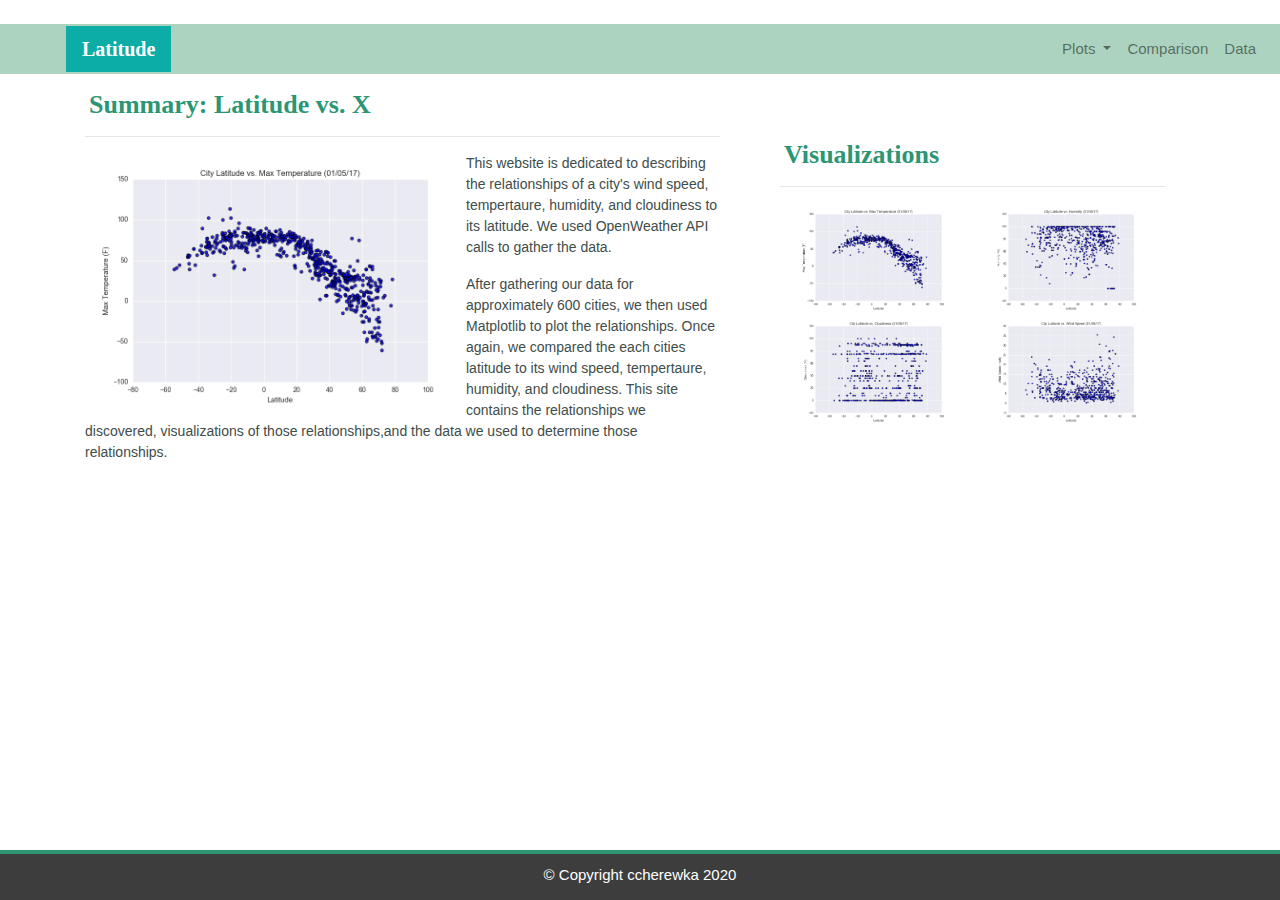
<file: index.html>
<!DOCTYPE html>
<html lang="en-us">
<head>
​
    <meta charset="UTF-8">
    <meta name="viewport" content="width=device-width, initial-scale=1">
    <meta http-equiv="X-UA-Compatible" content="ie=edge">
​
<title>Bootstrap Visualization Dashboard</title>
​
<!--Bootstrap CSS-->
<link rel="stylesheet" href="https://maxcdn.bootstrapcdn.com/bootstrap/4.0.0/css/bootstrap.min.css" integrity="sha384-Gn5384xqQ1aoWXA+058RXPxPg6fy4IWvTNh0E263XmFcJlSAwiGgFAW/dAiS6JXm" crossorigin="anonymous">

<!--CSS Sytling-->
<link rel="stylesheet" type="text/css" href="style.css">
​
</head>
​
<!--Top section-->
<body>
  
    <div class="navigation">
  
      <nav class="navbar navbar-expand-lg navbar-light">
  
        <a class="navbar-brand" style="background-color: #0BADA6;" href="index.html">
          
          Latitude
        
        </a>
  
        <button 

            class="navbar-toggler  border border-white" 
            type="button" 
            data-toggle="collapse" 
            data-target="#navbarNavDropdown"
            aria-controls="navbarNavDropdown" 
            aria-expanded="false" 
            aria-label="Toggle navigation"> 
            <span class="navbar-toggler-icon"></span>

        </button>
  
        <div class="collapse navbar-collapse" id="navbarNavDropdown">
  
          <ul class="navbar-nav ml-auto">
  
            <li class="nav-item dropdown">
  
              <a 
                class="nav-link dropdown-toggle" 
                href="#" id="navbarDropdownMenuLink" 
                data-toggle="dropdown"
                aria-haspopup="true" aria-expanded="false">Plots

              </a>

              <div class="dropdown-menu" aria-labelledby="navbarDropdownMenuLink">
  
                <a class="dropdown-item" href="temp.html">Maximum Temperature</a>
  
                <a class="dropdown-item" href="humidity.html">Humidity</a>
  
                <a class="dropdown-item" href="cloudiness.html">Cloudiness</a>
  
                <a class="dropdown-item" href="wind.html">Wind Speed</a>
  
              </div>  
            </li>
  
            <li class="nav-item">
  
              <a class="nav-link" href="comparison.html">Comparison

              </a>  
            </li>
  
            <li class="nav-item">

              <a class="nav-link" href="data.html">Data
              
              </a>  
            </li>  
          </ul> 
        </div> 
      </nav> 
    </div>
    <!-- Top Section End -->

    <div class="container">

      <section class="row">

           <!-- left column -->
        <div class="col-lg-7 col-md-12">

          <div class="content_section">

            <h1 class="left_title">Summary: Latitude vs. X</h1>

            <hr>

              <img src="Resources/assets/images/Fig1.png" alt="Latitude vs. Max Temperature" class="wrapped_image">

            <p>
            This website is dedicated to describing the relationships of a city's wind speed, tempertaure, humidity, and cloudiness to its latitude.  
            We used OpenWeather API calls to gather the data.
            </p>

            <p> 
            After gathering our data for approximately 600 cities, we then used Matplotlib to plot the relationships.
            Once again, we compared the each cities latitude to its wind speed, tempertaure, humidity, and cloudiness. 
            This site contains the relationships we discovered, visualizations of those relationships,and the data we used to determine those relationships.
            </p>

           </div>
        </div>
             <!-- left column end --> 

    <!-- right column -->        
    <div class="col-lg-5 col-md-12">

 
      
    <section id="right-area">

      <div class="right_content">

        <h2 class="right_title">Visualizations</h2>

        <hr />

        <div class="container">

          <div class="row">

            <div class="col-6">

              <a href="temp.html">

                <img src="Resources/assets/images/Fig1.png" alt="Latitude vs. Max Temperature", title="Latitude vs. Max Temperature" class="visualizations_image">

               </a>

            </div>

            <div class="col-6">

              <a href="humidity.html">

                <img src="Resources/assets/images/Fig2.png" alt="Latitude vs. Humidity", title="Latitude vs. Humidity" class="visualizations_image">

              </a>

            </div>

            <div class="col-6">

              <a href="cloudiness.html">

                <img src="Resources/assets/images/Fig3.png" alt="Latitude vs. Cloudiness", title="Latitude vs. Cloudiness", class="visualizations_image">

              </a>

            </div>

            <div class="col-6">

              <a href="wind.html">

                <img src="Resources/assets/images/Fig4.png" alt="Latitude vs. Wind Speed", title="Latitude vs. Wind Speed", class="visualizations_image">

              </a>

            </div>
          </div>
        </div>
      </div>
    </section>
</div>
</section>
</div>
<!-- right column end-->
​

<footer>

  <div class="footer">&copy; Copyright ccherewka 2020</div>

</footer>

​


<script src="https://code.jquery.com/jquery-3.2.1.slim.min.js" integrity="sha384-KJ3o2DKtIkvYIK3UENzmM7KCkRr/rE9/Qpg6aAZGJwFDMVNA/GpGFF93hXpG5KkN" crossorigin="anonymous"></script>
<script src="https://cdnjs.cloudflare.com/ajax/libs/popper.js/1.12.9/umd/popper.min.js" integrity="sha384-ApNbgh9B+Y1QKtv3Rn7W3mgPxhU9K/ScQsAP7hUibX39j7fakFPskvXusvfa0b4Q" crossorigin="anonymous"></script>
<script src="https://maxcdn.bootstrapcdn.com/bootstrap/4.0.0/js/bootstrap.min.js" integrity="sha384-JZR6Spejh4U02d8jOt6vLEHfe/JQGiRRSQQxSfFWpi1MquVdAyjUar5+76PVCmYl" crossorigin="anonymous"></script>
</body>
​
</html>
</file>
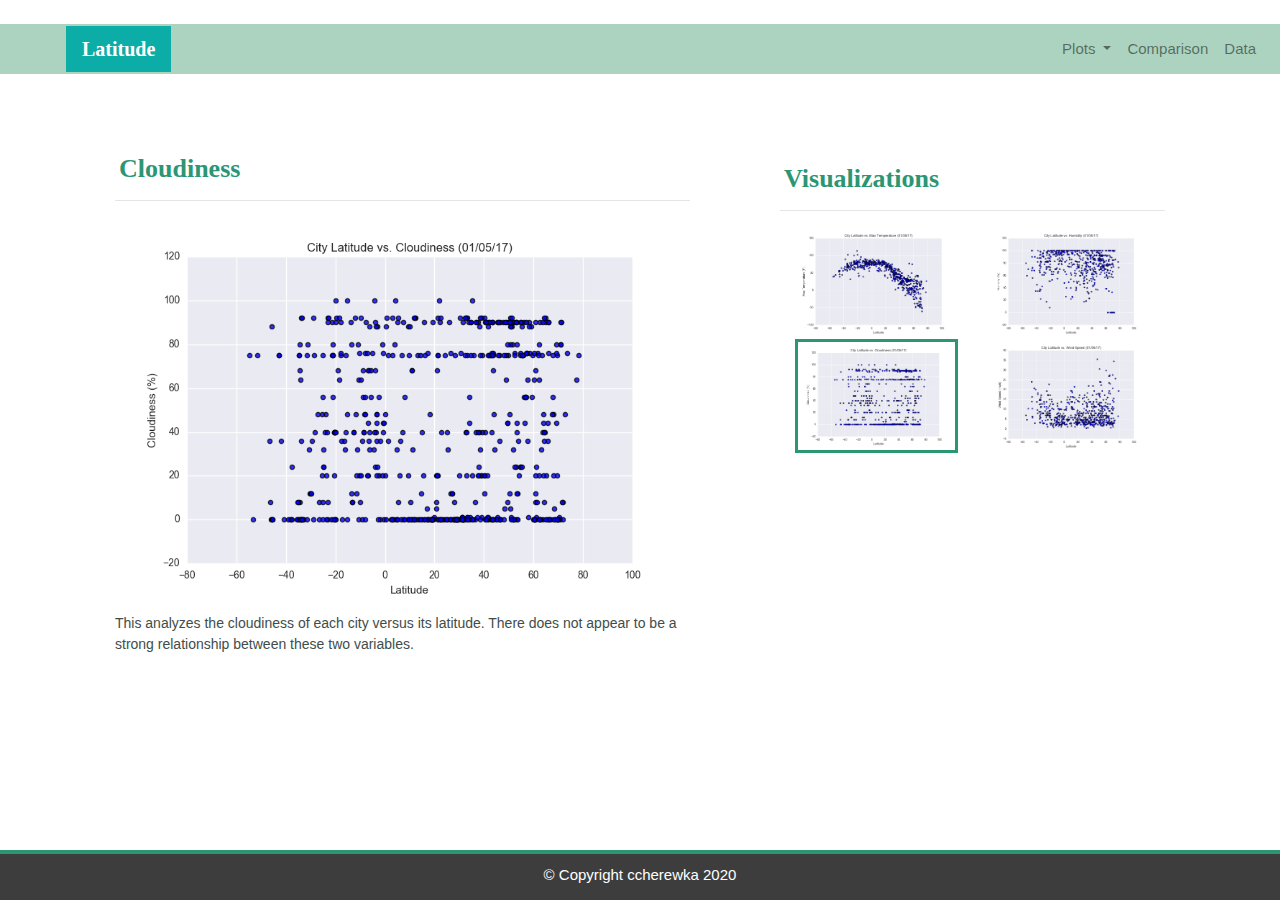
<file: cloudiness.html>
<!DOCTYPE html>
<html lang="en-us">
<head>
​
    <meta charset="UTF-8">
    <meta name="viewport" content="width=device-width, initial-scale=1">
    <meta http-equiv="X-UA-Compatible" content="ie=edge">
​
<title>Bootstrap Visualization Dashboard</title>
​
<!--Bootstrap CSS-->
<link rel="stylesheet" href="https://maxcdn.bootstrapcdn.com/bootstrap/4.0.0/css/bootstrap.min.css" integrity="sha384-Gn5384xqQ1aoWXA+058RXPxPg6fy4IWvTNh0E263XmFcJlSAwiGgFAW/dAiS6JXm" crossorigin="anonymous">

<!--CSS Sytling-->
<link rel="stylesheet" type="text/css" href="style.css">
​
</head>
​
<!--Top section-->
<body>
  
    <div class="navigation">
  
      <nav class="navbar navbar-expand-lg navbar-light">
  
        <a class="navbar-brand" style="background-color: #0BADA6;" href="index.html">
          
          Latitude
        
        </a>
  
        <button 

            class="navbar-toggler  border border-white" 
            type="button" 
            data-toggle="collapse" 
            data-target="#navbarNavDropdown"
            aria-controls="navbarNavDropdown" 
            aria-expanded="false" 
            aria-label="Toggle navigation"> 
            <span class="navbar-toggler-icon"></span>

        </button>
  
        <div class="collapse navbar-collapse" id="navbarNavDropdown">
  
          <ul class="navbar-nav ml-auto">
  
            <li class="nav-item dropdown">
  
              <a 
                class="nav-link dropdown-toggle" 
                href="#" id="navbarDropdownMenuLink" 
                data-toggle="dropdown"
                aria-haspopup="true" aria-expanded="false">Plots

              </a>

              <div class="dropdown-menu" aria-labelledby="navbarDropdownMenuLink">
  
                <a class="dropdown-item" href="temp.html">Maximum Temperature</a>
  
                <a class="dropdown-item" href="humidity.html">Humidity</a>
  
                <a class="dropdown-item" href="cloudiness.html">Cloudiness</a>
  
                <a class="dropdown-item" href="wind.html">Wind Speed</a>
  
              </div>  
            </li>
  
            <li class="nav-item">
  
              <a class="nav-link" href="comparison.html">Comparison

              </a>  
            </li>
  
            <li class="nav-item">

              <a class="nav-link" href="data.html">Data
              
              </a>  
            </li>  
          </ul> 
        </div> 
      </nav> 
    </div>
    <!-- Top Section End -->
​
<!-- Middle Section -->
    <div class="container">

      <section class="row">

        <!--Left (Content) Section-->
        <div class="col-lg-7 col-md-12">
        

          <div class="left_content">

            <h1 class="left_title">

              Cloudiness

            </h1>

            <hr>

              <img src="Resources/assets/images/Fig3.png" alt="Latitude vs. Cloudiness">

            <p>

              This analyzes the cloudiness of each city versus its latitude.  There does not appear to be a strong relationship between these two variables.

            </p>

          </div>
          
        </div>
        <!--Left (Content) Section End-->

        <!-- Right (Visualizations) Start -->
        <div class="col-lg-5 col-md-12">
        

          <section id="right-area">

            <div class="right_content">

              <h2 class="right_title">

                Visualizations

              </h2>

              <hr />

              <div class="container">

                  <div class="row">
                      <div class="col-6">

                            <a href="temp.html">

                                <img src="Resources/assets/images/Fig1.png" alt="Latitude vs. Max Temperature", title="Latitude vs. Max Temperature" class="visualizations_image">

                            </a>

                      </div>

                      <div class="col-6">

                            <a href="humidity.html">

                                <img src="Resources/assets/images/Fig2.png" alt="Latitude vs. Humidity", title="Latitude vs. Humidity" class="visualizations_image">

                            </a>

                      </div>

                      <div class="col-6">

                            <a href="cloudiness.html">

                                <img src="Resources/assets/images/Fig3.png" alt="Latitude vs. Cloudiness", title="Latitude vs. Cloudiness", class="active">

                            </a>

                      </div>

                      <div class="col-6">

                            <a href="wind.html">

                                <img src="Resources/assets/images/Fig4.png" alt="Latitude vs. Wind Speed", title="Latitude vs. Wind Speed", class="visualizations_image">

                            </a>
                      </div>
                </div>
              </div>
            </div>
          </section>
        </div>
        <!-- Right (Visualizations) End -->
        
      </section>
    </div>

<!-- Middle Section End -->
​
<!-- Start of footer -->
    <footer>

      <div class="footer">&copy; Copyright ccherewka 2020</div>

    </footer>
<!-- End of footer -->
​
    <script src="https://code.jquery.com/jquery-3.2.1.slim.min.js" integrity="sha384-KJ3o2DKtIkvYIK3UENzmM7KCkRr/rE9/Qpg6aAZGJwFDMVNA/GpGFF93hXpG5KkN" crossorigin="anonymous"></script>
    <script src="https://cdnjs.cloudflare.com/ajax/libs/popper.js/1.12.9/umd/popper.min.js" integrity="sha384-ApNbgh9B+Y1QKtv3Rn7W3mgPxhU9K/ScQsAP7hUibX39j7fakFPskvXusvfa0b4Q" crossorigin="anonymous"></script>
    <script src="https://maxcdn.bootstrapcdn.com/bootstrap/4.0.0/js/bootstrap.min.js" integrity="sha384-JZR6Spejh4U02d8jOt6vLEHfe/JQGiRRSQQxSfFWpi1MquVdAyjUar5+76PVCmYl" crossorigin="anonymous"></script>
  </body>
​
</html>
</file>
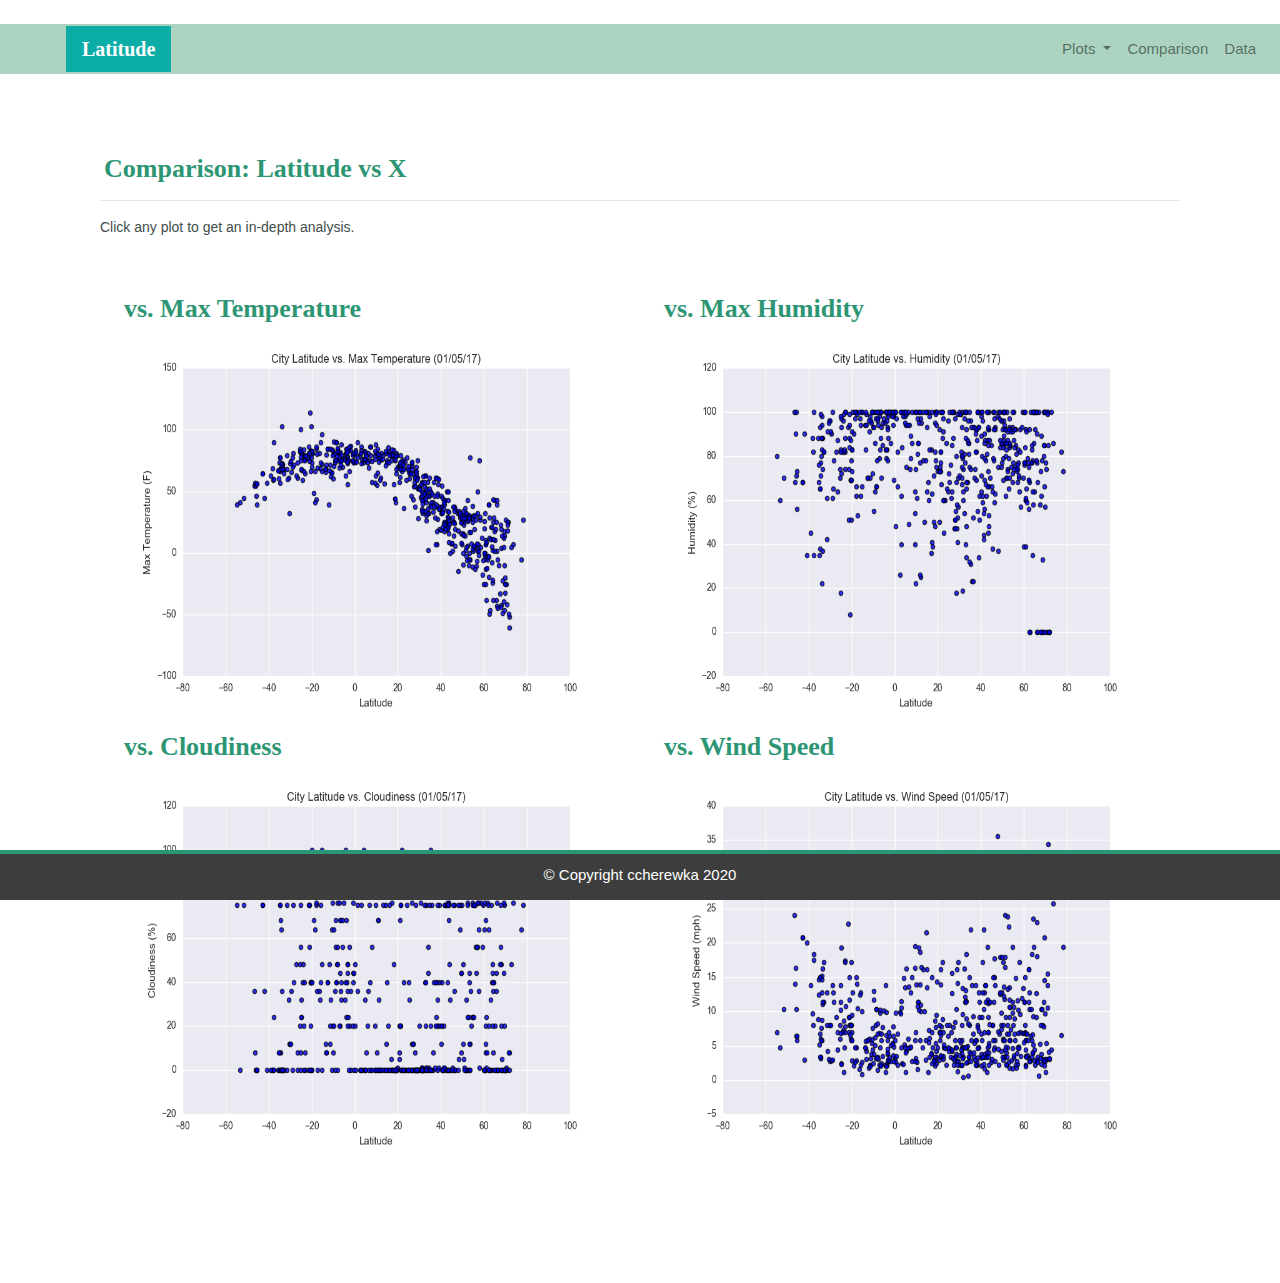
<file: comparison.html>
<!DOCTYPE html>
<html lang="en-us">
<head>
​
    <meta charset="UTF-8">
    <meta name="viewport" content="width=device-width, initial-scale=1">
    <meta http-equiv="X-UA-Compatible" content="ie=edge">
​
<title>Bootstrap Visualization Dashboard</title>
​
<!--Bootstrap CSS-->
<link rel="stylesheet" href="https://maxcdn.bootstrapcdn.com/bootstrap/4.0.0/css/bootstrap.min.css" integrity="sha384-Gn5384xqQ1aoWXA+058RXPxPg6fy4IWvTNh0E263XmFcJlSAwiGgFAW/dAiS6JXm" crossorigin="anonymous">

<!--CSS Sytling-->
<link rel="stylesheet" type="text/css" href="style.css">
​
</head>
​
<!--Top section-->
<body>
  
    <div class="navigation">
  
      <nav class="navbar navbar-expand-lg navbar-light">
  
        <a class="navbar-brand" style="background-color: #0BADA6;" href="index.html">
          
          Latitude
        
        </a>
  
        <button 

            class="navbar-toggler  border border-white" 
            type="button" 
            data-toggle="collapse" 
            data-target="#navbarNavDropdown"
            aria-controls="navbarNavDropdown" 
            aria-expanded="false" 
            aria-label="Toggle navigation"> 
            <span class="navbar-toggler-icon"></span>

        </button>
  
        <div class="collapse navbar-collapse" id="navbarNavDropdown">
  
          <ul class="navbar-nav ml-auto">
  
            <li class="nav-item dropdown">
  
              <a 
                class="nav-link dropdown-toggle" 
                href="#" id="navbarDropdownMenuLink" 
                data-toggle="dropdown"
                aria-haspopup="true" aria-expanded="false">Plots

              </a>

              <div class="dropdown-menu" aria-labelledby="navbarDropdownMenuLink">
  
                <a class="dropdown-item" href="temp.html">Maximum Temperature</a>
  
                <a class="dropdown-item" href="humidity.html">Humidity</a>
  
                <a class="dropdown-item" href="cloudiness.html">Cloudiness</a>
  
                <a class="dropdown-item" href="wind.html">Wind Speed</a>
  
              </div>  
            </li>
  
            <li class="nav-item">
  
              <a class="nav-link" href="comparison.html">Comparison

              </a>  
            </li>
  
            <li class="nav-item">

              <a class="nav-link" href="data.html">Data
              
              </a>  
            </li>  
          </ul> 
        </div> 
      </nav> 
    </div>
    <!-- Top Section End -->
​
    <!-- Start of container -->
    <div class="container">

      <section class="row">

        <div>

            <div class="left_content">

              <h1 class="left_title">Comparison: Latitude vs X</h1>

              <hr>

              <p>
                Click any plot to get an in-depth analysis.
              </p>
              
              <div class="container" style="padding-bottom: 40px;">

                <div class="row">

                  <div class="col-lg-6" style="padding: 20px;">

                     <div class="right_title">vs. Max Temperature</div>

                        <a href="temp.html">

                            <img src="Resources/assets/images/Fig1.png" alt="Latitude vs. Max Temperature", title="Latitude vs. Max Temperature" class="visualizations_image">

                         </a>

                  </div>

                  <div class="col-lg-6" style="padding: 20px;">

                   <div class="right_title">vs. Max Humidity</div>

                      <a href="humidity.html">

                        <img src="Resources/assets/images/Fig2.png" alt="Latitude vs. Humidity", title="Latitude vs. Humidity" class="visualizations_image">

                      </a>

                  </div>

                <div class="col-lg-6" style="padding: 20px;">

                  <div class="right_title">vs. Cloudiness</div>

                    <a href="cloudiness.html">

                      <img src="Resources/assets/images/Fig3.png" alt="Latitude vs. Cloudiness", title="Latitude vs. Cloudiness", class="visualizations_image">

                    </a>

                  </div>

                  <div class="col-lg-6" style="padding: 20px;">

                     <div class="right_title">vs. Wind Speed</div>

                       <a href="wind.html">

                        <img src="Resources/assets/images/Fig4.png" alt="Latitude vs. Wind Speed", title="Latitude vs. Wind Speed", class="visualizations_image">

                       </a>
                  </div>
              </div>
			      </div>
          </div>
        </div>
      </section>
    </div>
    <!-- End of container -->
​
    <!-- Start of footer -->
    <footer>

      <div class="footer">&copy; Copyright ccherewka 2020</div>

    </footer>
    <!-- End of footer -->
​

    <script src="https://code.jquery.com/jquery-3.2.1.slim.min.js" integrity="sha384-KJ3o2DKtIkvYIK3UENzmM7KCkRr/rE9/Qpg6aAZGJwFDMVNA/GpGFF93hXpG5KkN" crossorigin="anonymous"></script>
    <script src="https://cdnjs.cloudflare.com/ajax/libs/popper.js/1.12.9/umd/popper.min.js" integrity="sha384-ApNbgh9B+Y1QKtv3Rn7W3mgPxhU9K/ScQsAP7hUibX39j7fakFPskvXusvfa0b4Q" crossorigin="anonymous"></script>
    <script src="https://maxcdn.bootstrapcdn.com/bootstrap/4.0.0/js/bootstrap.min.js" integrity="sha384-JZR6Spejh4U02d8jOt6vLEHfe/JQGiRRSQQxSfFWpi1MquVdAyjUar5+76PVCmYl" crossorigin="anonymous"></script>
  </body>

</html>
</file>
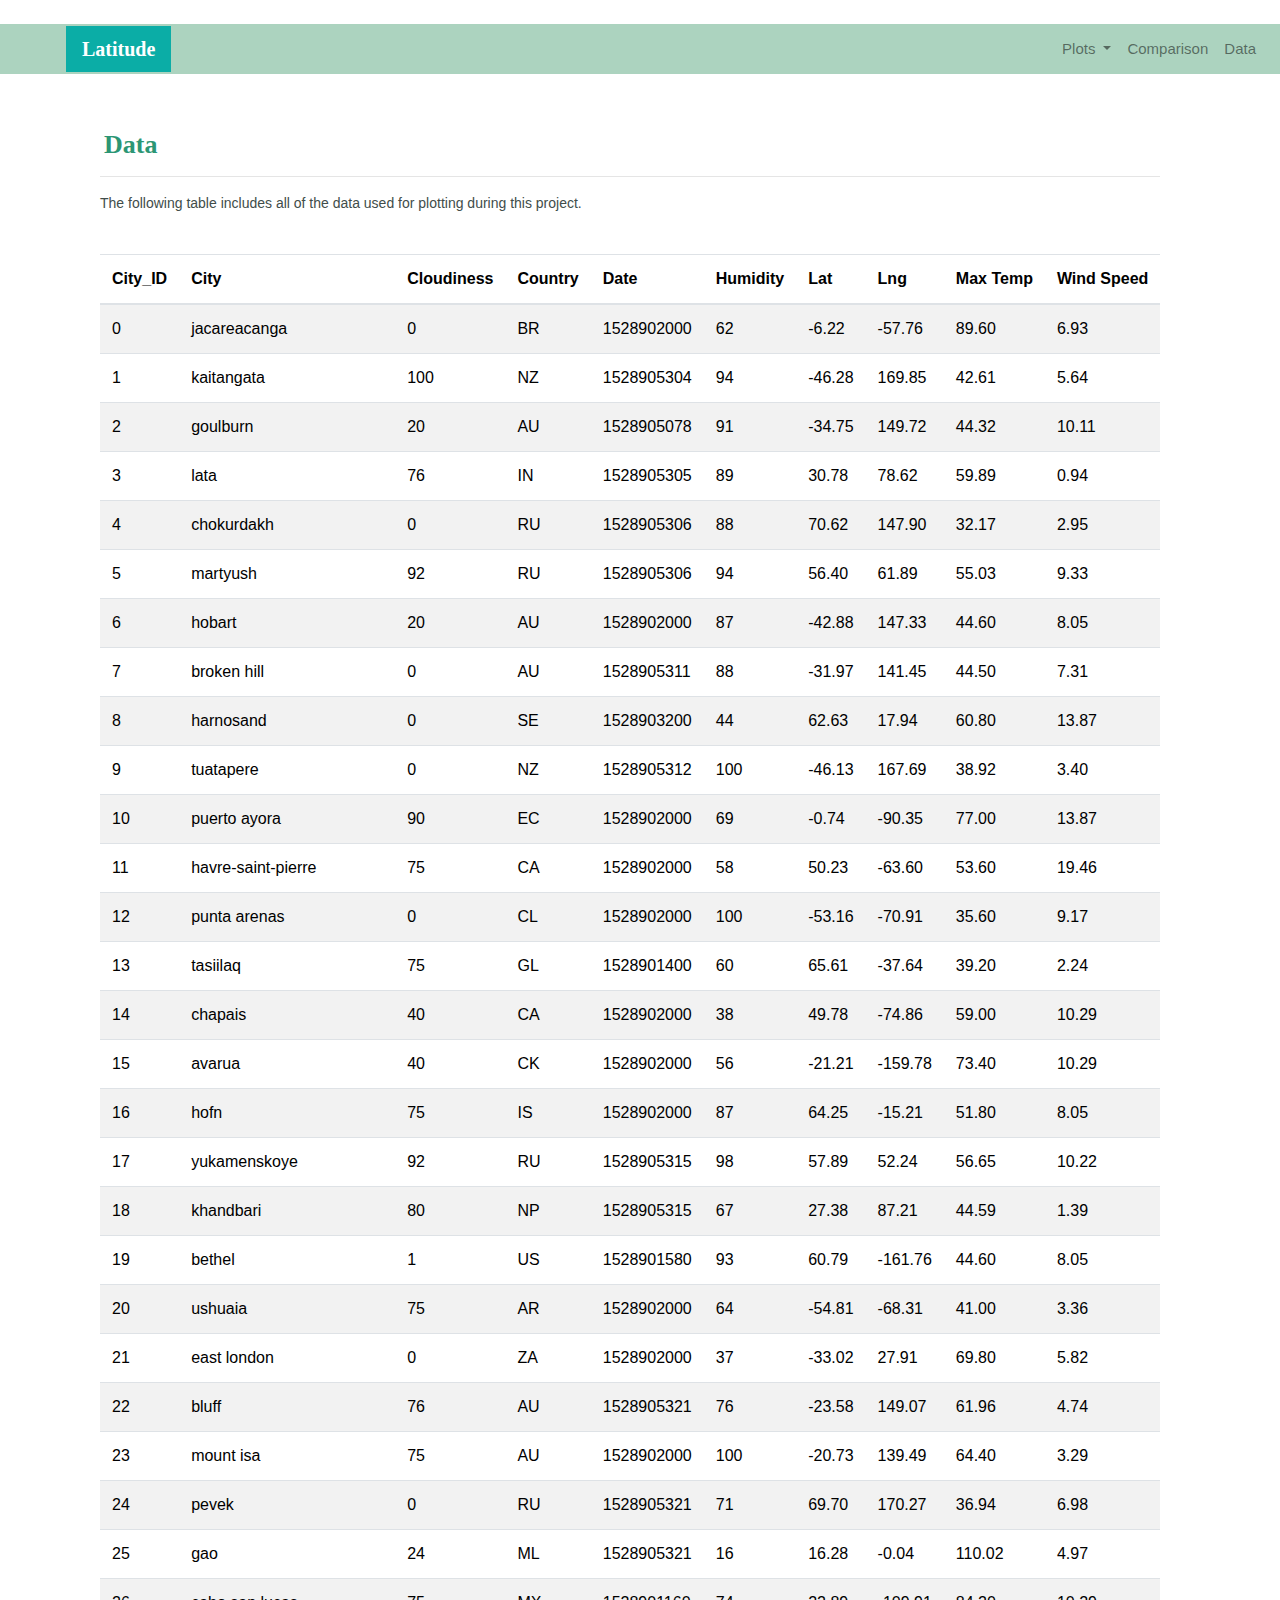
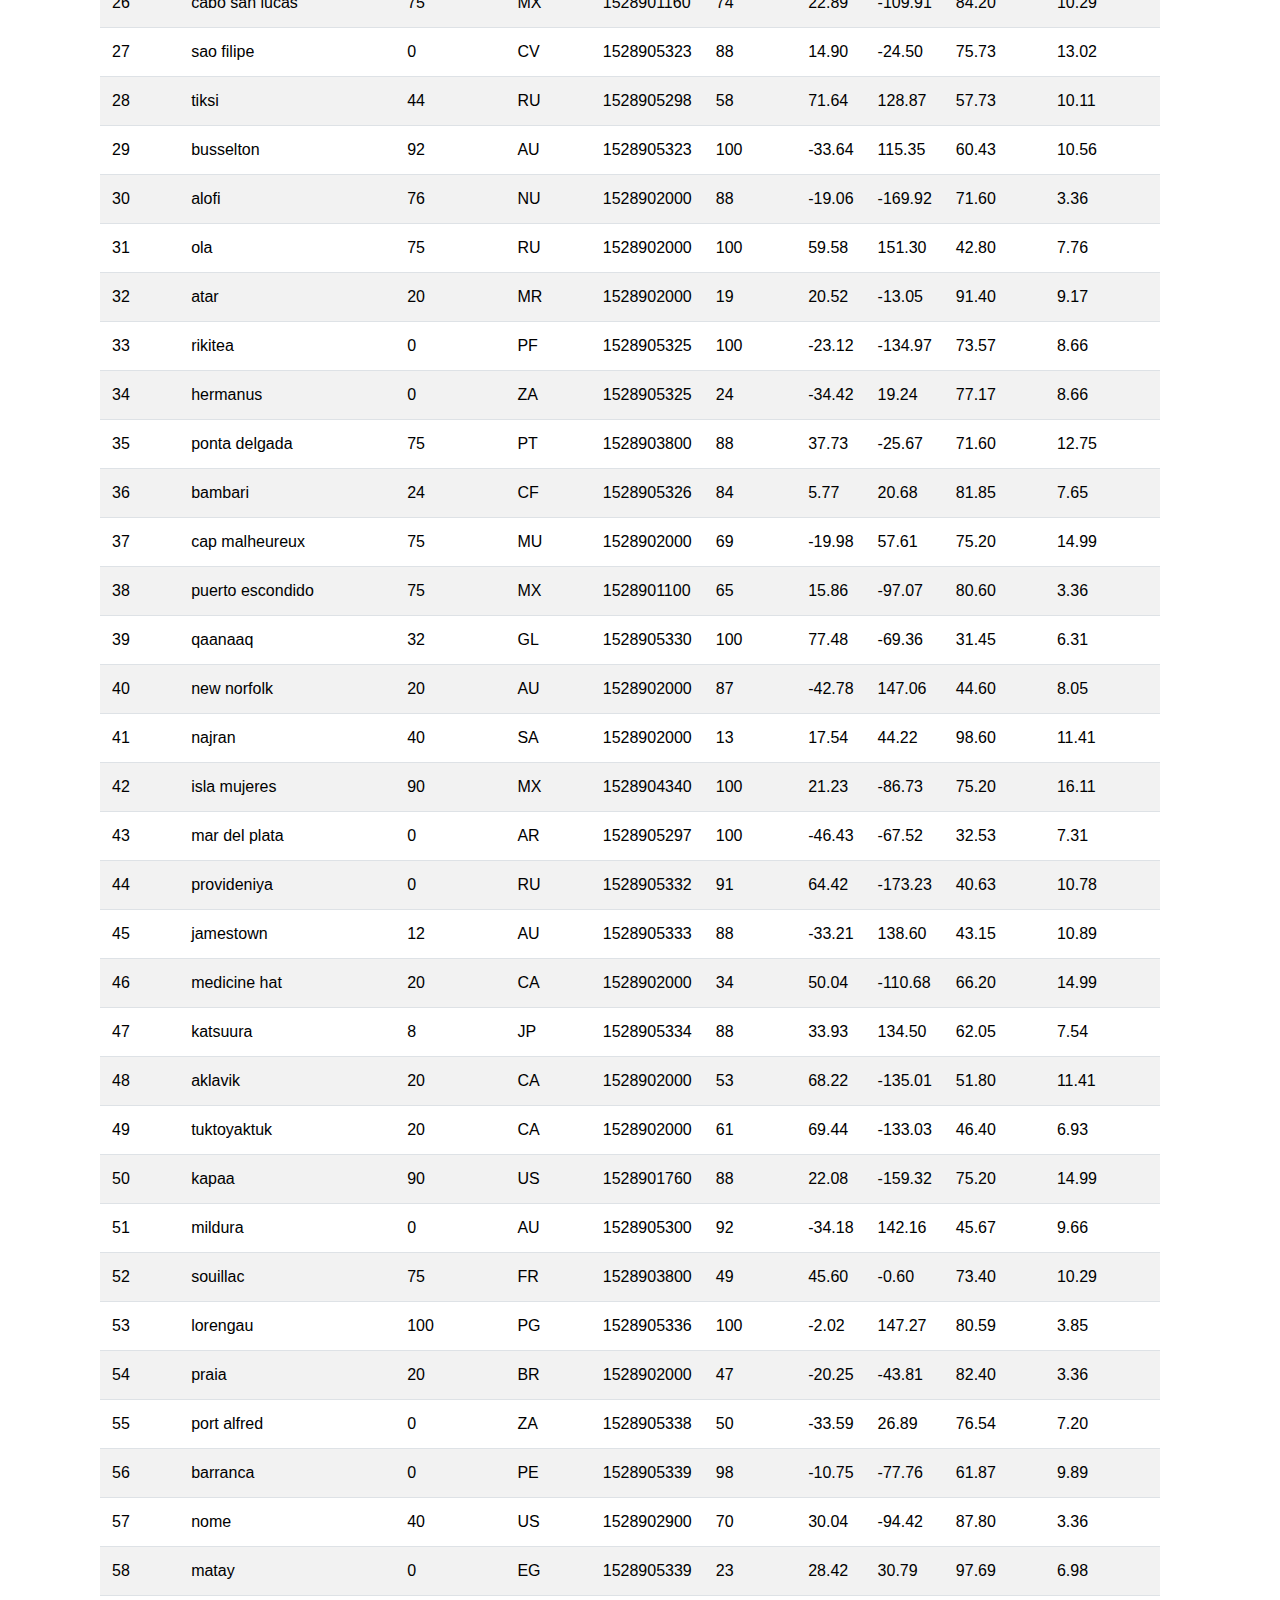
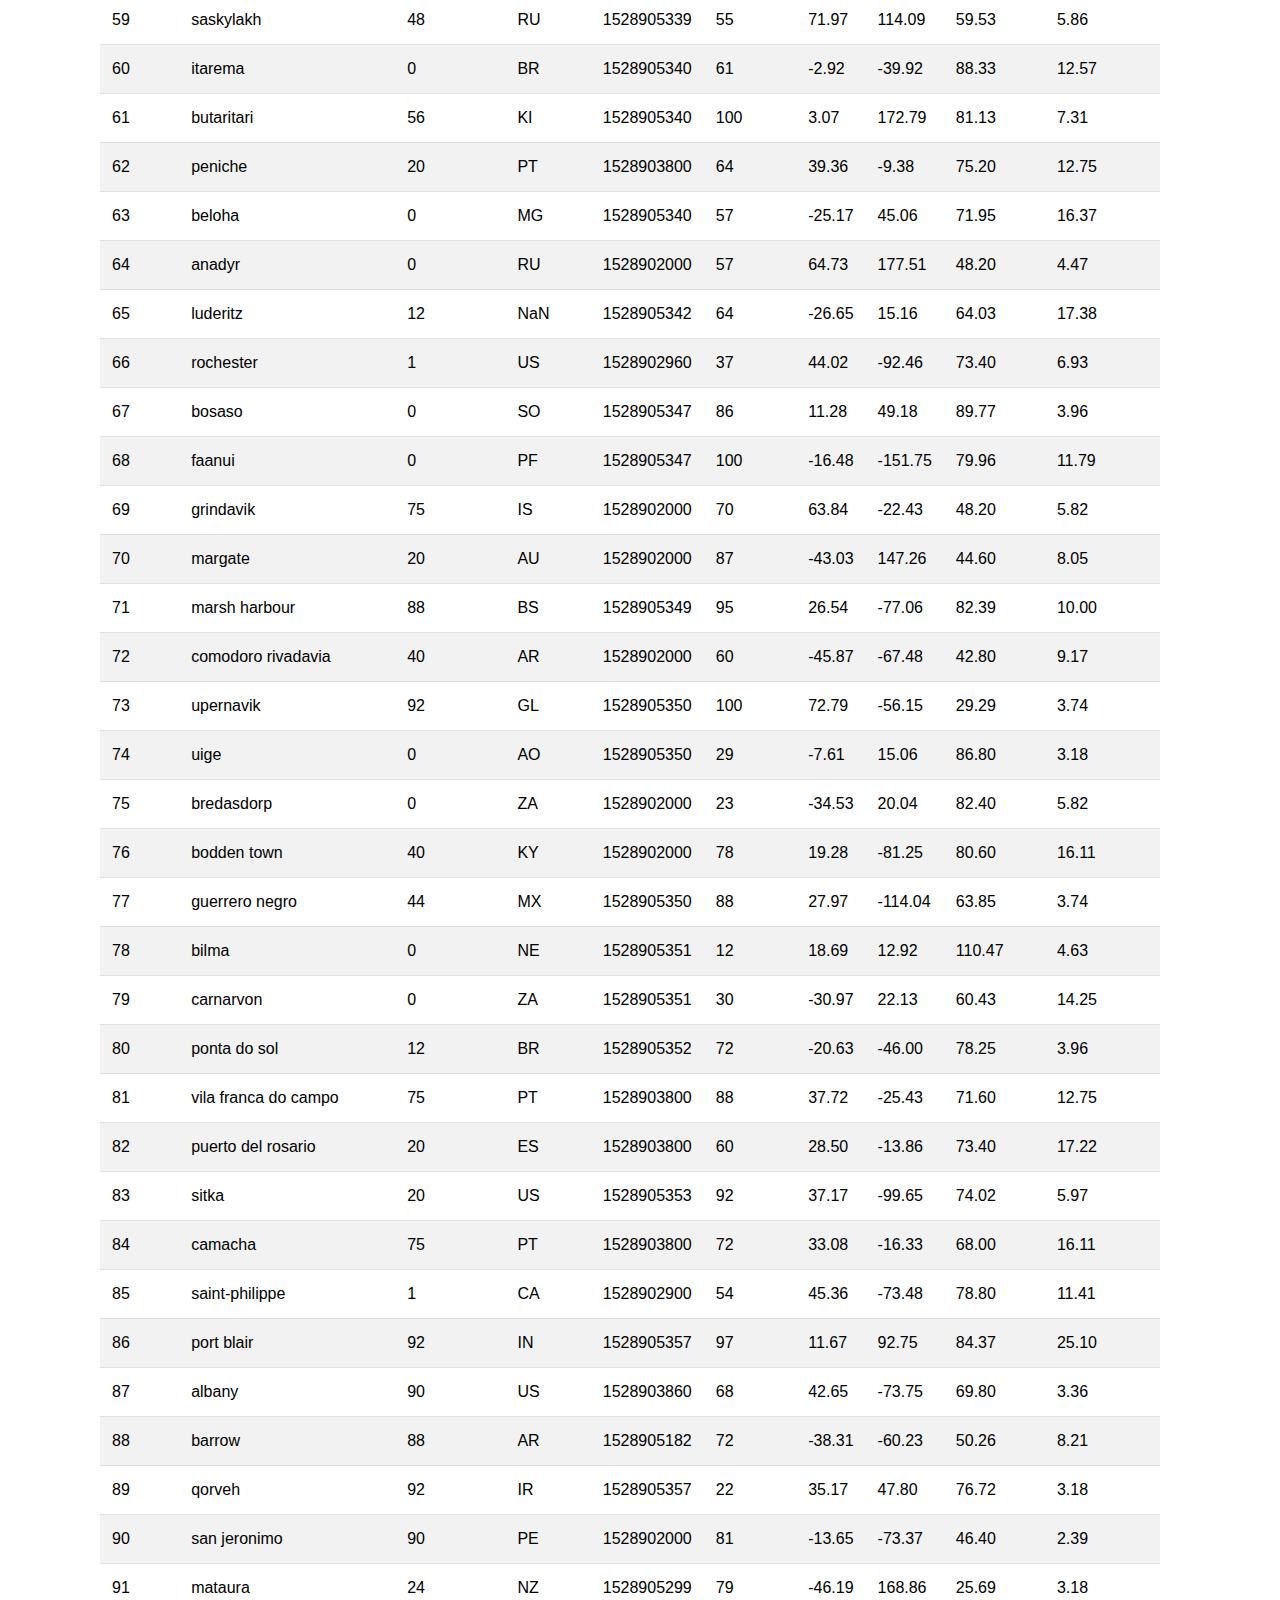
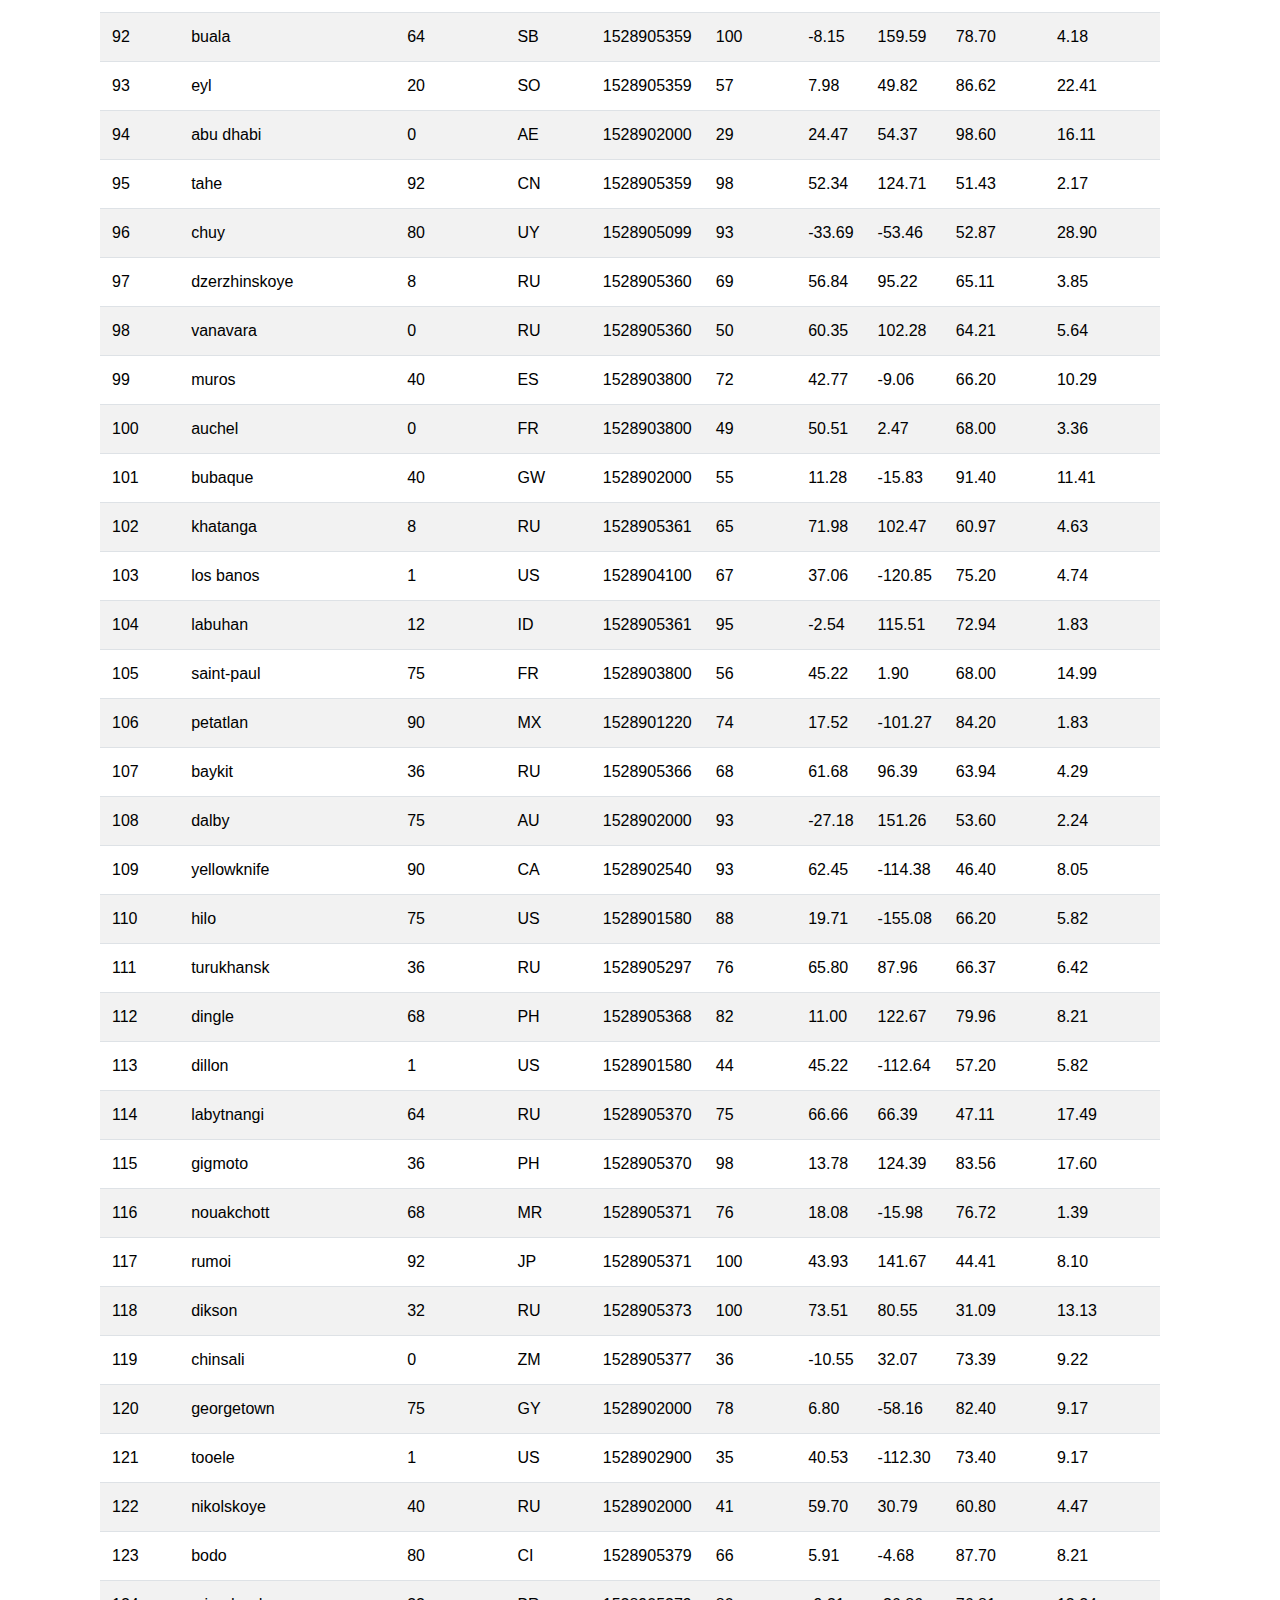
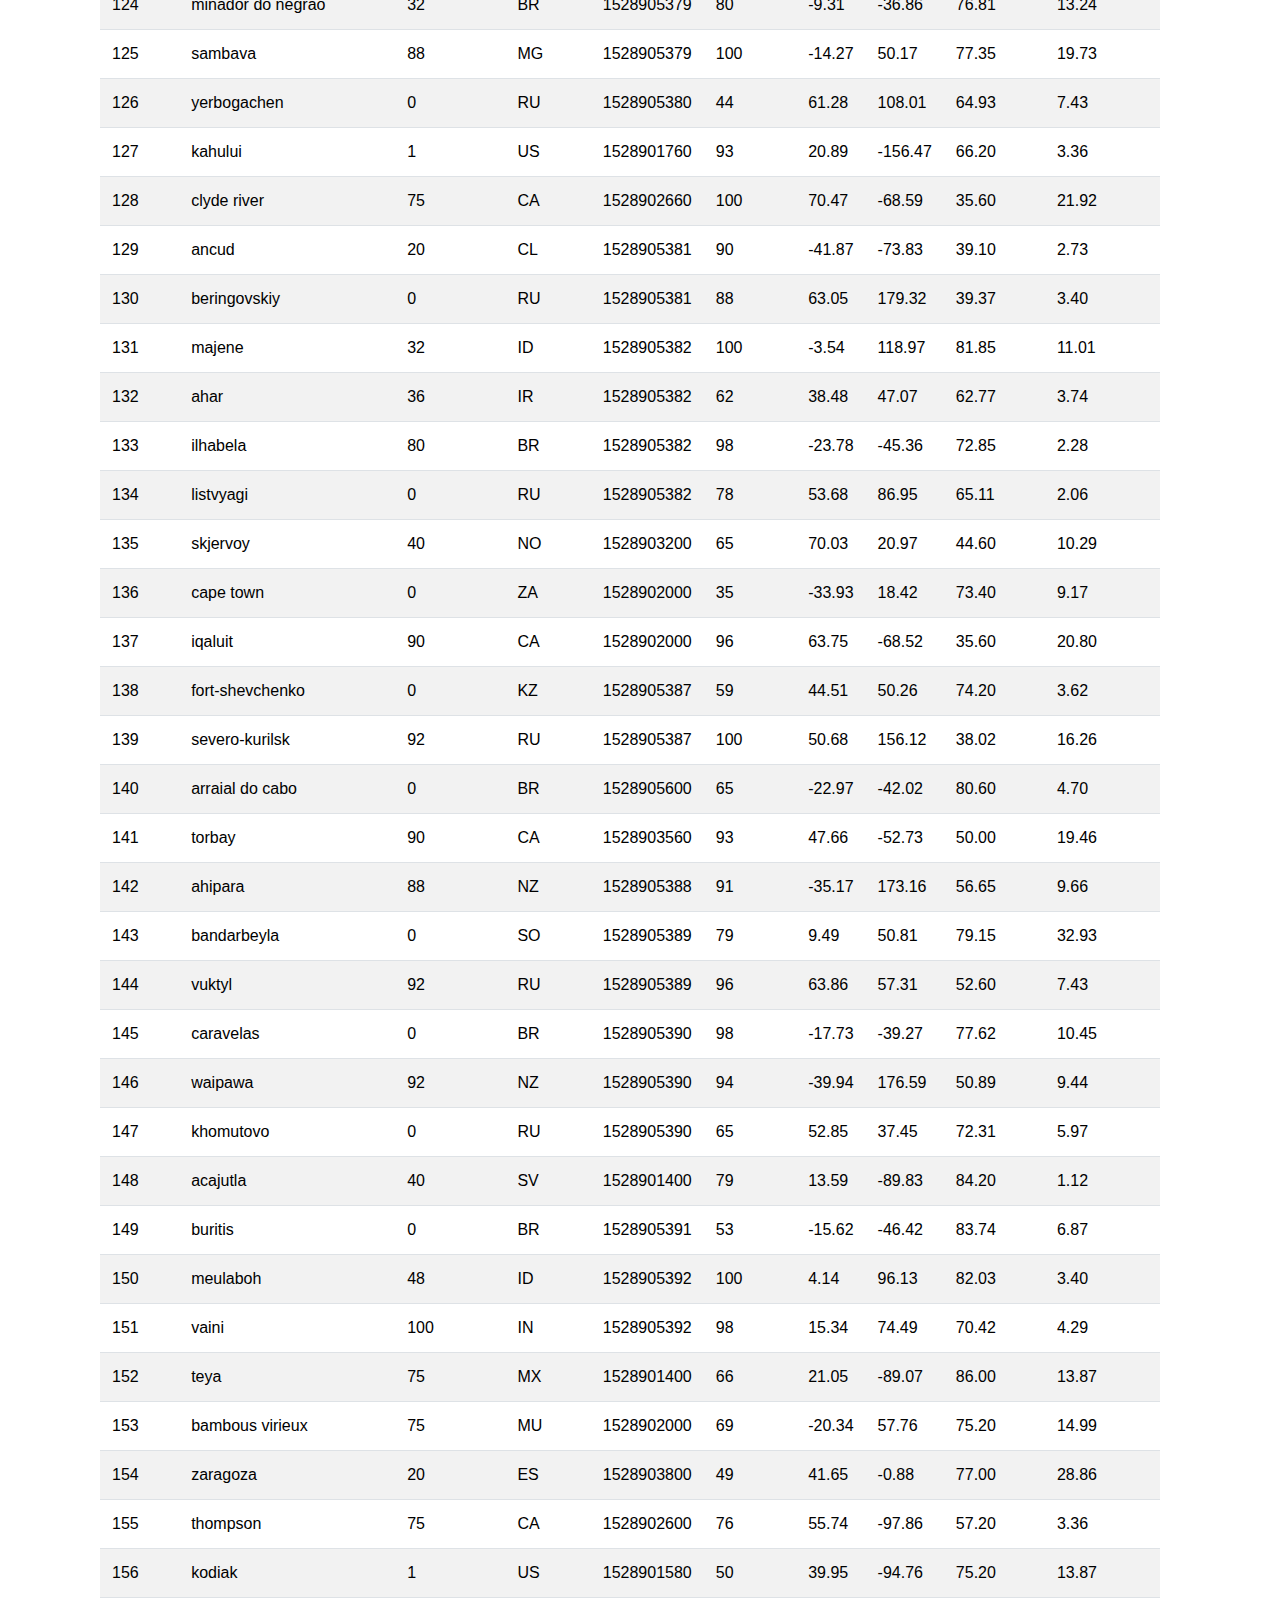
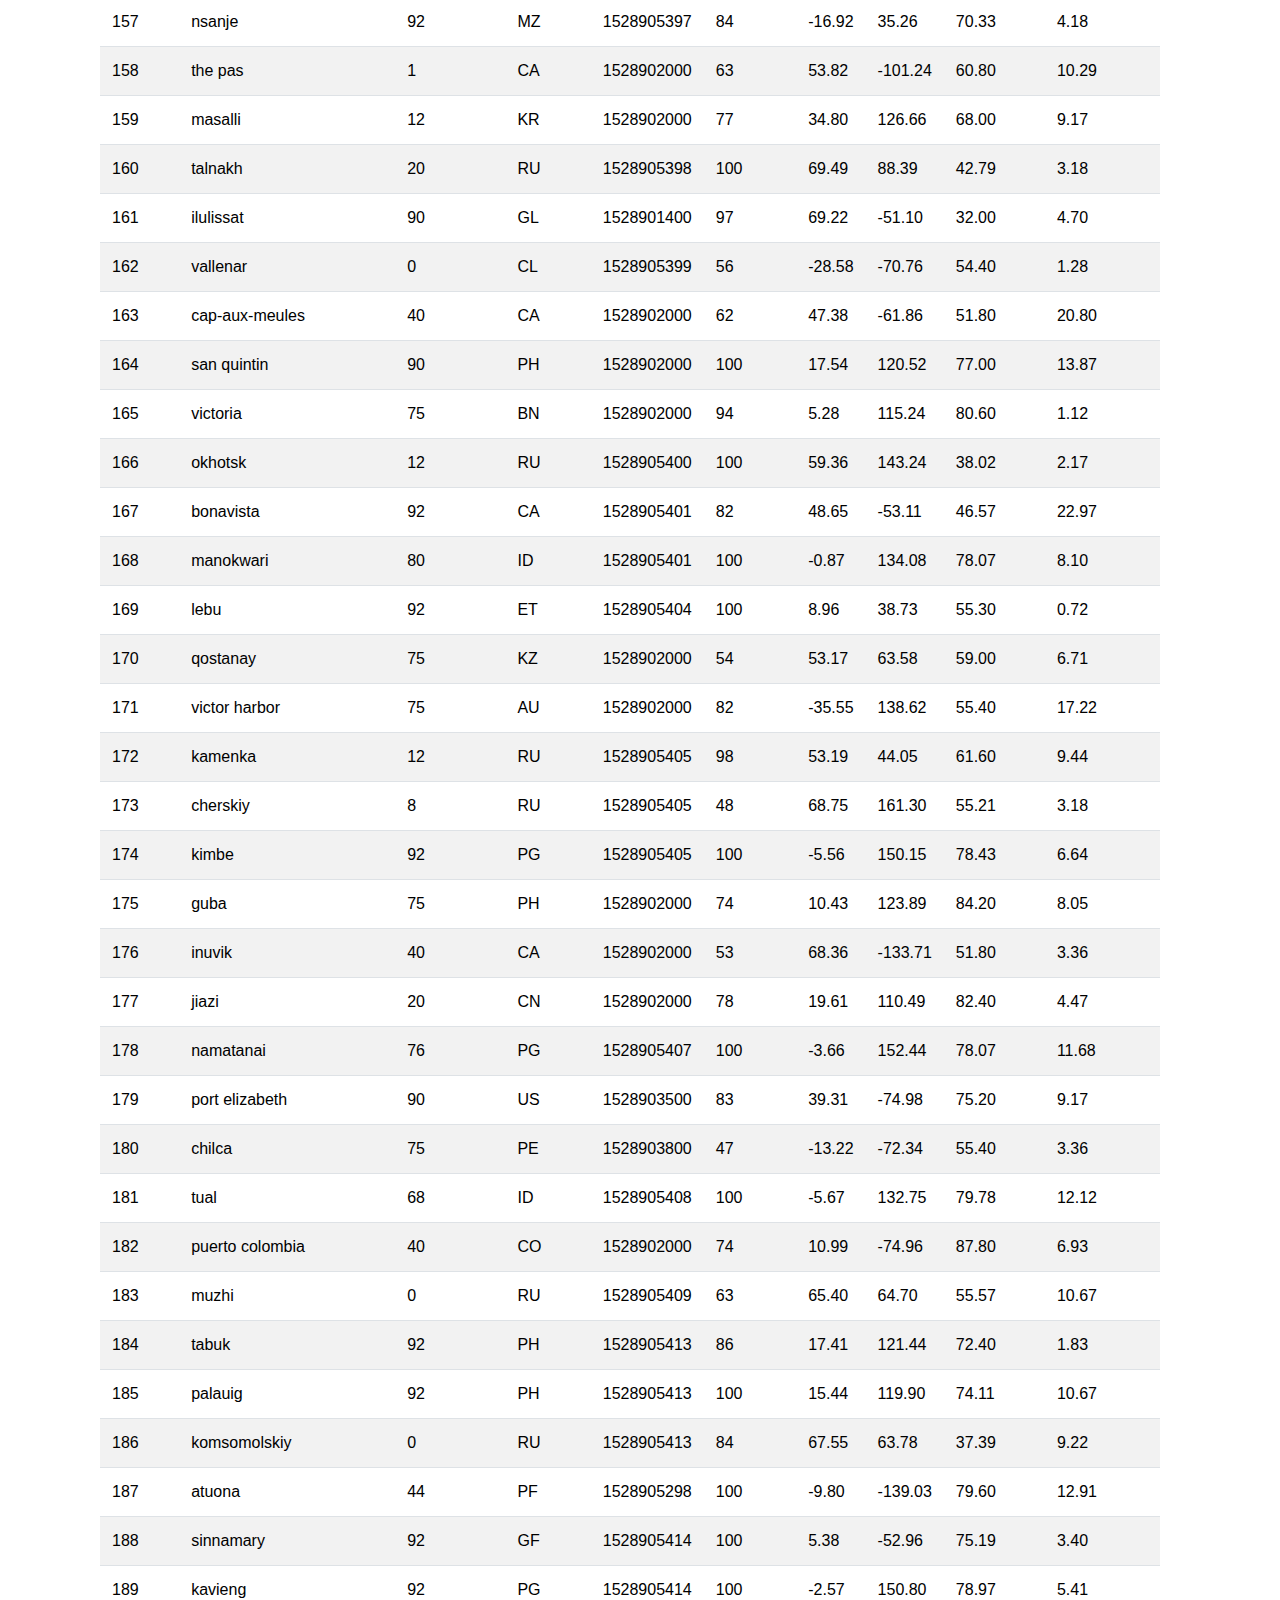
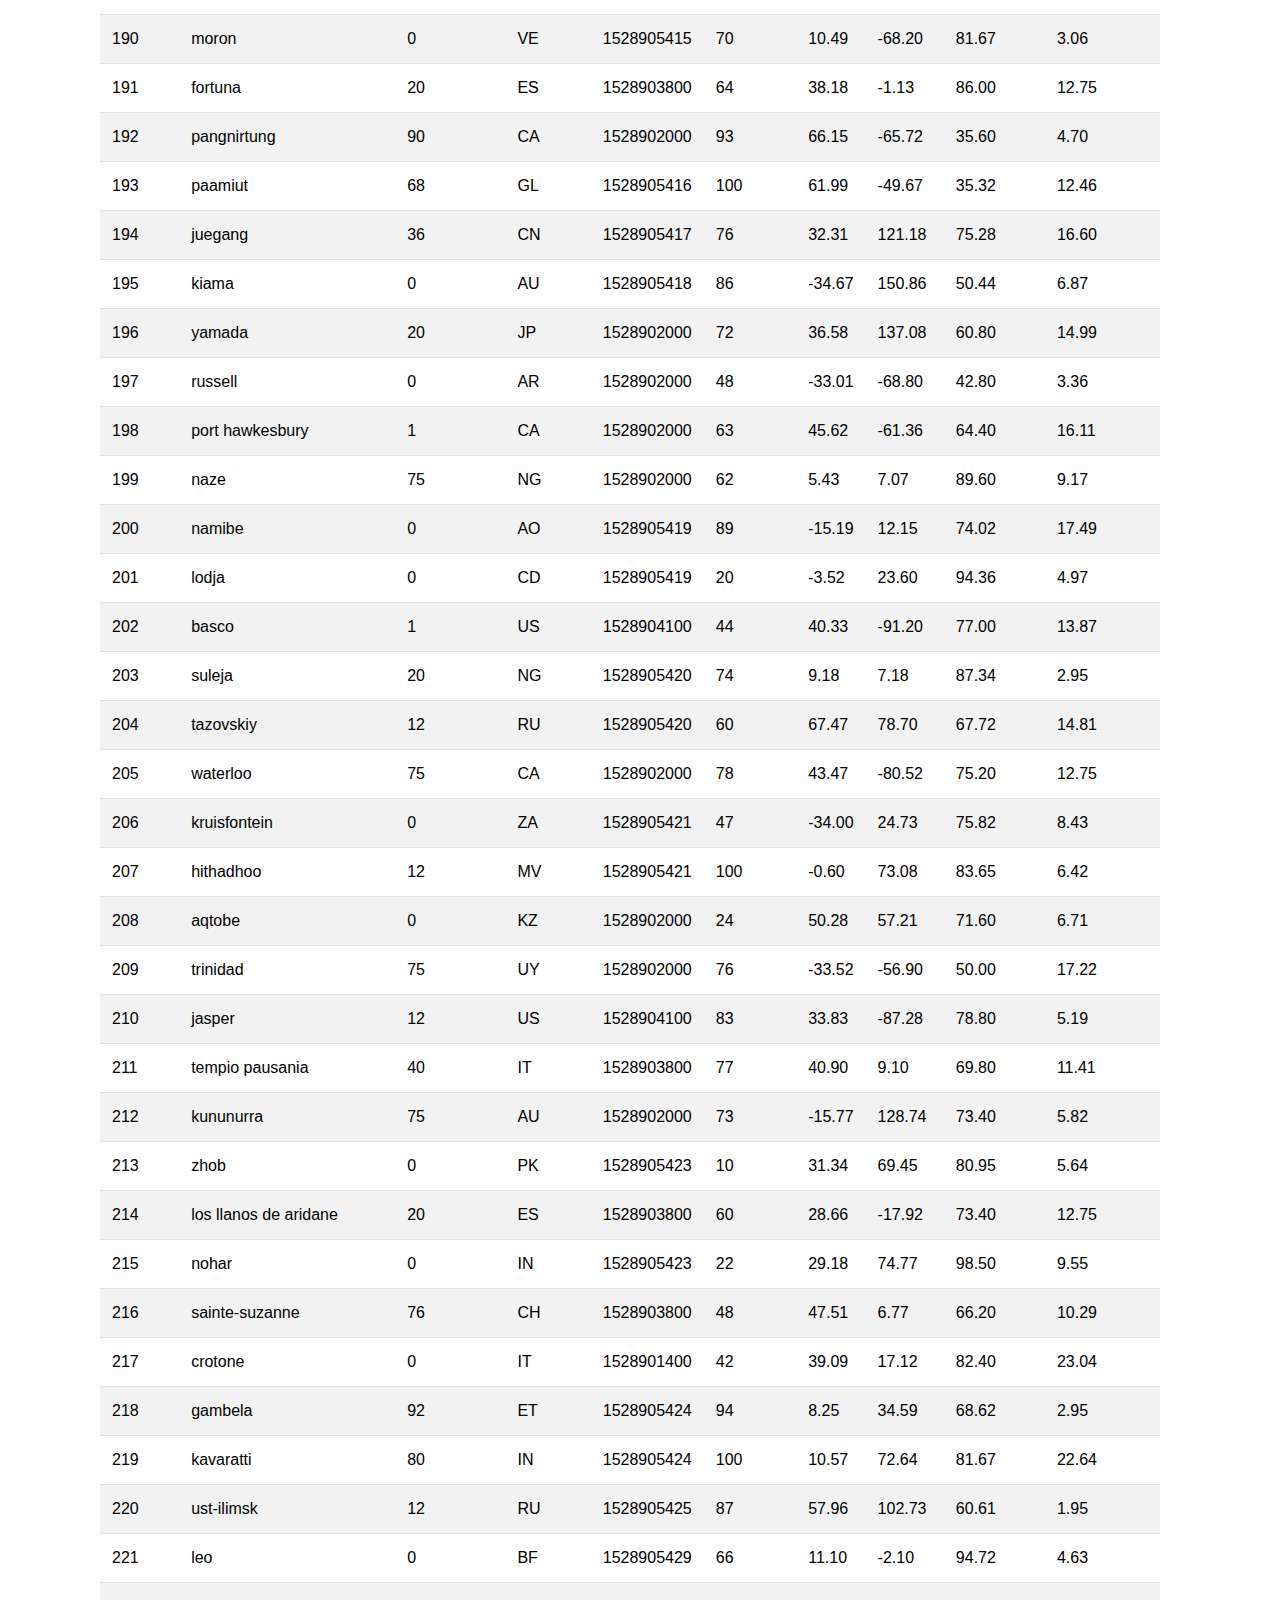
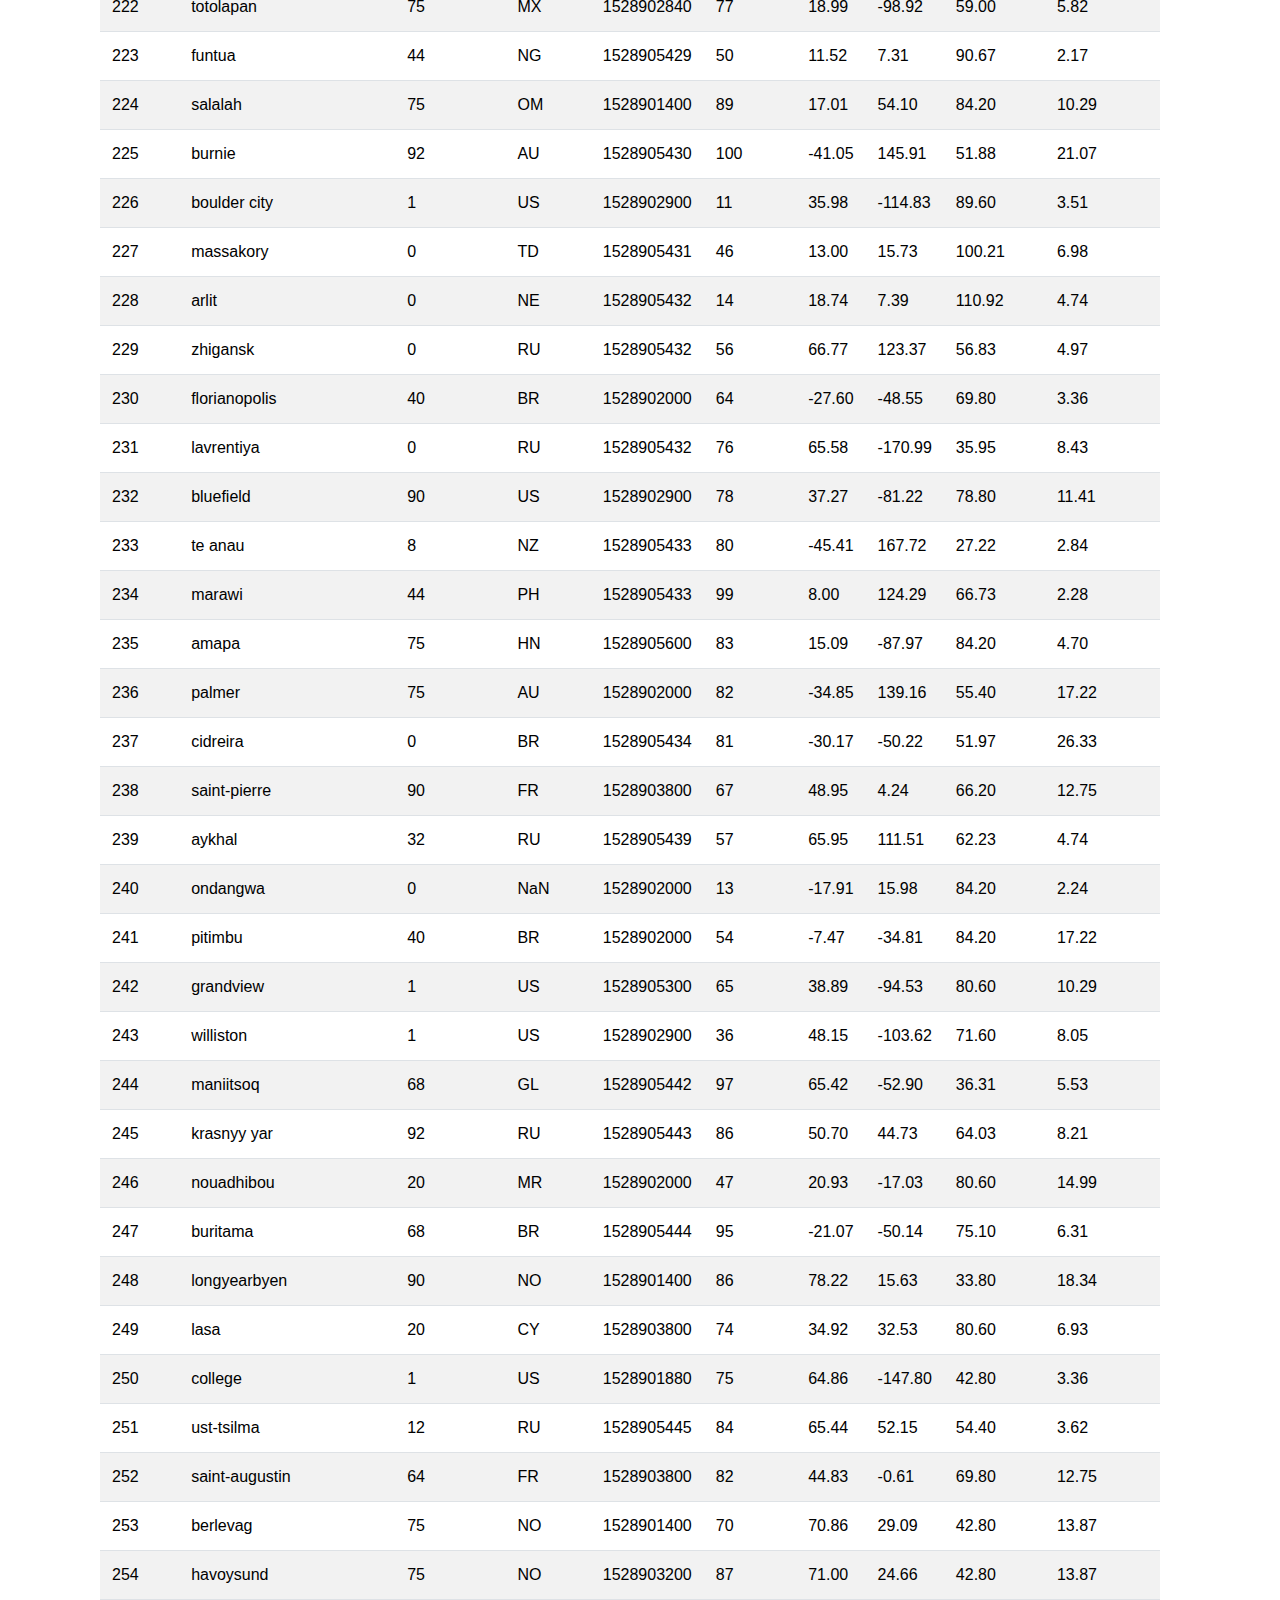
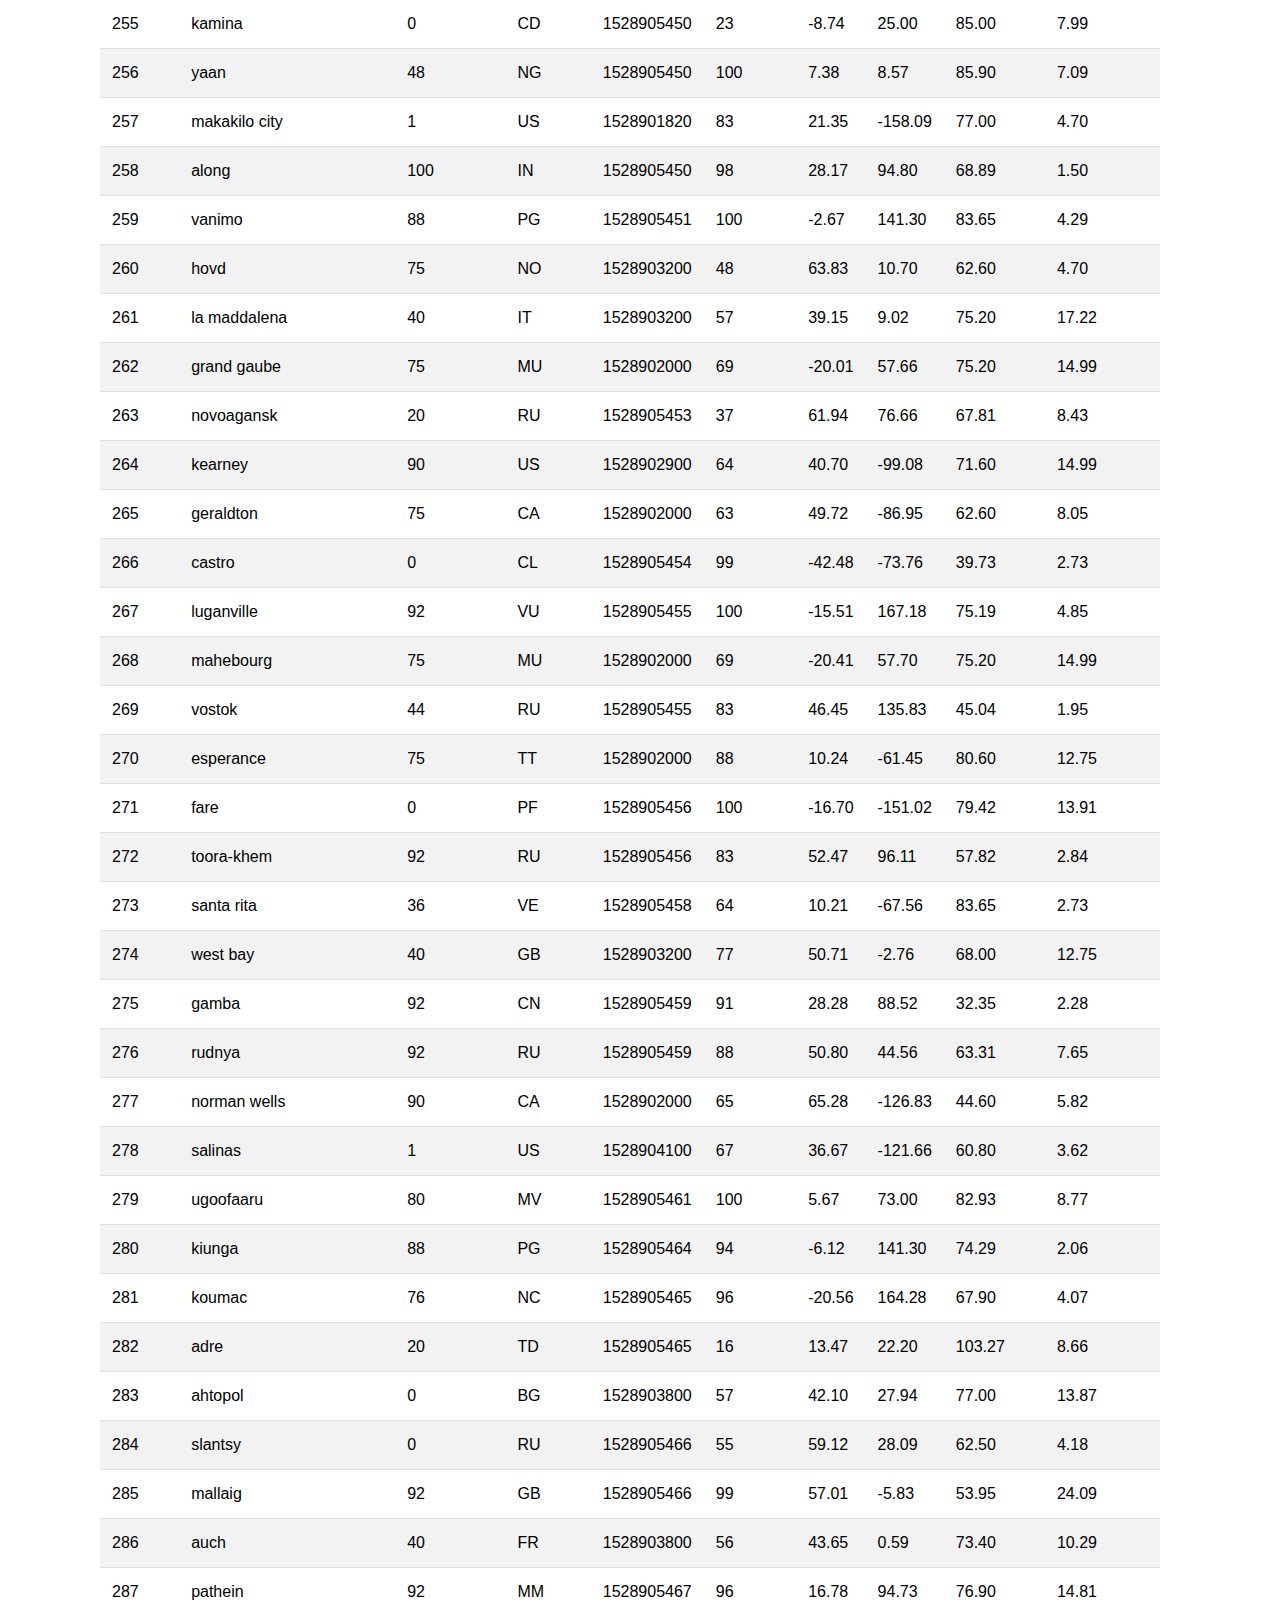
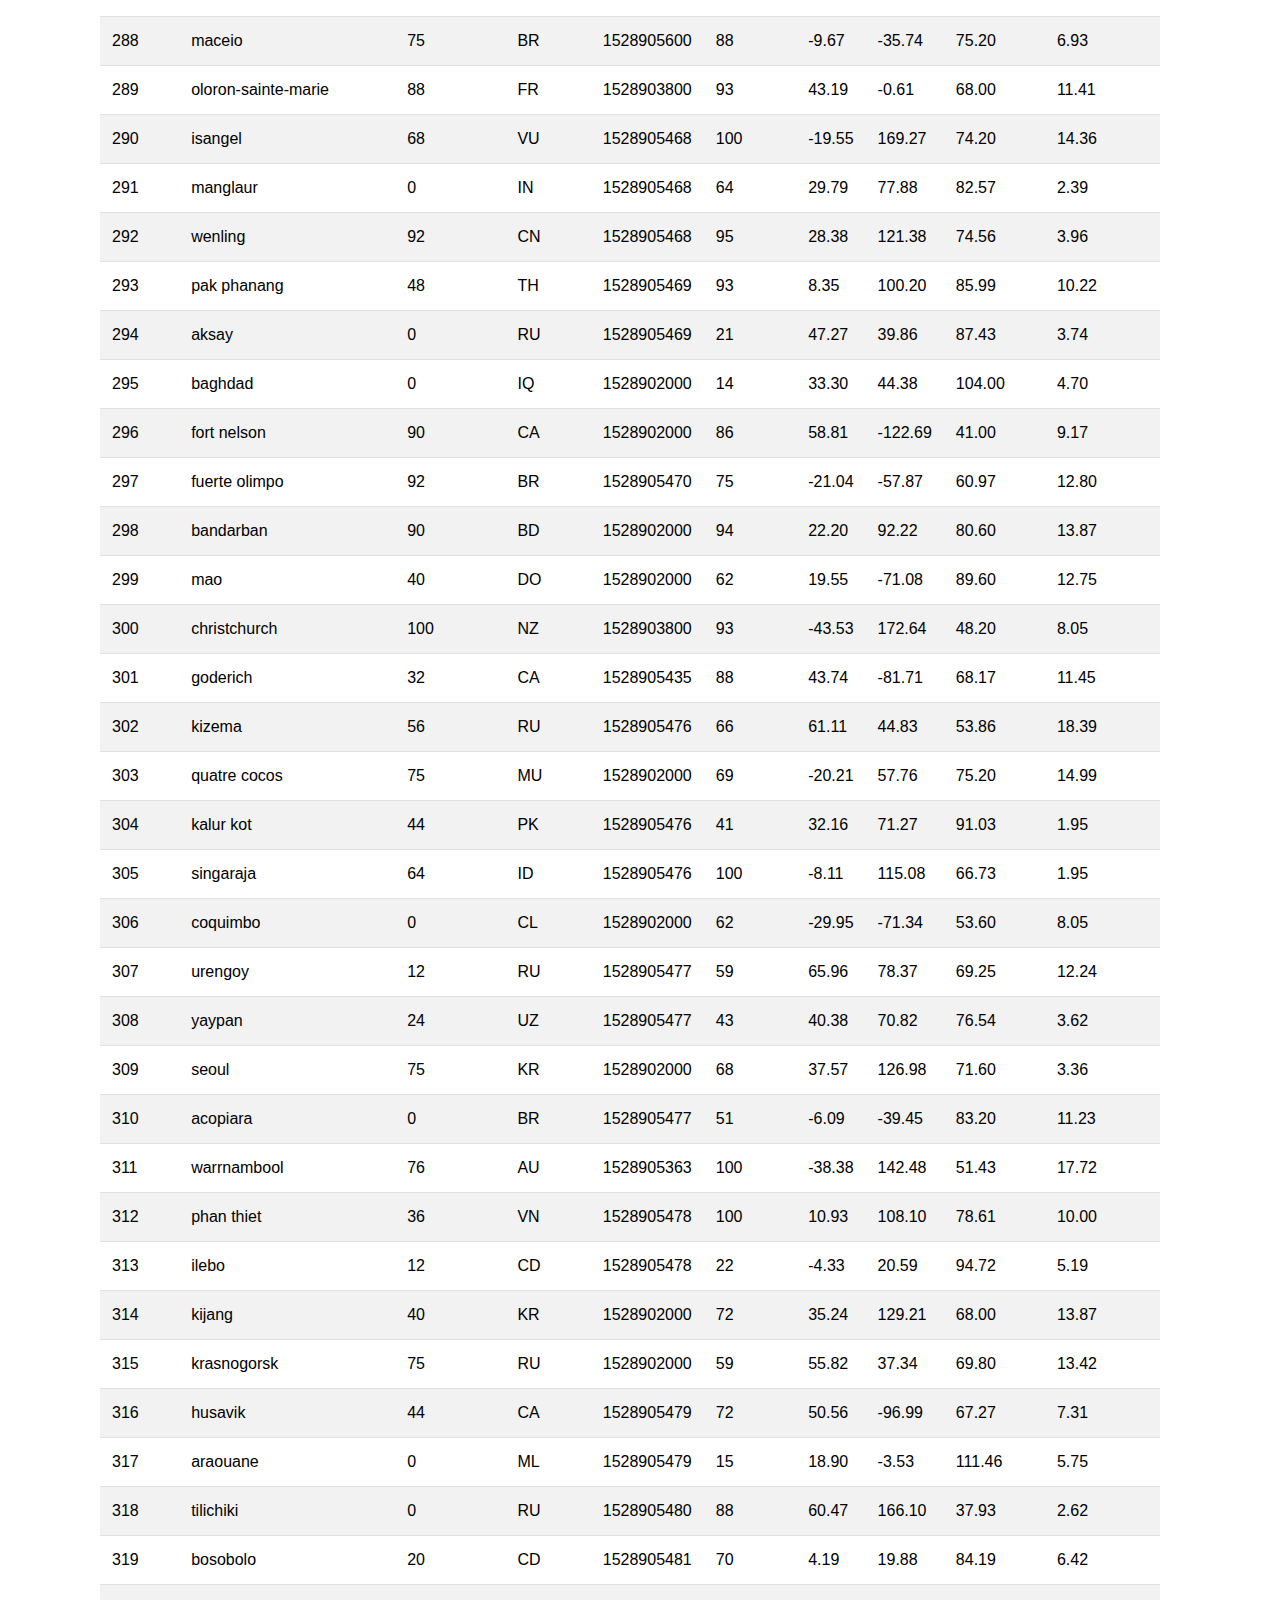
<file: data.html>
<!DOCTYPE html>
<html lang="en-us">
<head>
​
    <meta charset="UTF-8">
    <meta name="viewport" content="width=device-width, initial-scale=1">
    <meta http-equiv="X-UA-Compatible" content="ie=edge">
​
<title>Bootstrap Visualization Dashboard</title>
​
<!--Bootstrap CSS-->
<link rel="stylesheet" href="https://maxcdn.bootstrapcdn.com/bootstrap/4.0.0/css/bootstrap.min.css" integrity="sha384-Gn5384xqQ1aoWXA+058RXPxPg6fy4IWvTNh0E263XmFcJlSAwiGgFAW/dAiS6JXm" crossorigin="anonymous">

<!--CSS Sytling-->
<link rel="stylesheet" type="text/css" href="style.css">
​
</head>
​
<!--Top section-->
<body>
  
    <div class="navigation">
  
      <nav class="navbar navbar-expand-lg navbar-light">
  
        <a class="navbar-brand" style="background-color: #0BADA6;" href="index.html">
          
          Latitude
        
        </a>
  
        <button 

            class="navbar-toggler  border border-white" 
            type="button" 
            data-toggle="collapse" 
            data-target="#navbarNavDropdown"
            aria-controls="navbarNavDropdown" 
            aria-expanded="false" 
            aria-label="Toggle navigation"> 
            <span class="navbar-toggler-icon"></span>

        </button>
  
        <div class="collapse navbar-collapse" id="navbarNavDropdown">
  
          <ul class="navbar-nav ml-auto">
  
            <li class="nav-item dropdown">
  
              <a 
                class="nav-link dropdown-toggle" 
                href="#" id="navbarDropdownMenuLink" 
                data-toggle="dropdown"
                aria-haspopup="true" aria-expanded="false">Plots

              </a>

              <div class="dropdown-menu" aria-labelledby="navbarDropdownMenuLink">
  
                <a class="dropdown-item" href="temp.html">Maximum Temperature</a>
  
                <a class="dropdown-item" href="humidity.html">Humidity</a>
  
                <a class="dropdown-item" href="cloudiness.html">Cloudiness</a>
  
                <a class="dropdown-item" href="wind.html">Wind Speed</a>
  
              </div>  
            </li>
  
            <li class="nav-item">
  
              <a class="nav-link" href="comparison.html">Comparison

              </a>  
            </li>
  
            <li class="nav-item">

              <a class="nav-link" href="data.html">Data
              
              </a>  
            </li>  
          </ul> 
        </div> 
      </nav> 
    </div>
    <!-- Top Section End -->

  <!-- Start of container -->
  <div class="container">
    <section class="row">
      <div>
        <div class="left_content">
          <h1 class="left_title">Data</h1>
          <hr>
          <p>The following table includes all of the data used for plotting during this project.</p>
          <br>
          <div>
            <table class="dataframe table table-striped">
              <thead>
                <tr style="text-align: left;">
                  <th>City_ID</th>
                  <th>City</th>
                  <th>Cloudiness</th>
                  <th>Country</th>
                  <th>Date</th>
                  <th>Humidity</th>
                  <th>Lat</th>
                  <th>Lng</th>
                  <th>Max Temp</th>
                  <th>Wind Speed</th>
                  </tr>
                  </thead>
                  <tbody>
                  <tr>
                  <td>0</td>
                  <td>jacareacanga</td>
                  <td>0</td>
                  <td>BR</td>
                  <td>1528902000</td>
                  <td>62</td>
                  <td>-6.22</td>
                  <td>-57.76</td>
                  <td>89.60</td>
                  <td>6.93</td>
                  </tr>
                  <tr>
                  <td>1</td>
                  <td>kaitangata</td>
                  <td>100</td>
                  <td>NZ</td>
                  <td>1528905304</td>
                  <td>94</td>
                  <td>-46.28</td>
                  <td>169.85</td>
                  <td>42.61</td>
                  <td>5.64</td>
                  </tr>
                  <tr>
                  <td>2</td>
                  <td>goulburn</td>
                  <td>20</td>
                  <td>AU</td>
                  <td>1528905078</td>
                  <td>91</td>
                  <td>-34.75</td>
                  <td>149.72</td>
                  <td>44.32</td>
                  <td>10.11</td>
                  </tr>
                  <tr>
                  <td>3</td>
                  <td>lata</td>
                  <td>76</td>
                  <td>IN</td>
                  <td>1528905305</td>
                  <td>89</td>
                  <td>30.78</td>
                  <td>78.62</td>
                  <td>59.89</td>
                  <td>0.94</td>
                  </tr>
                  <tr>
                  <td>4</td>
                  <td>chokurdakh</td>
                  <td>0</td>
                  <td>RU</td>
                  <td>1528905306</td>
                  <td>88</td>
                  <td>70.62</td>
                  <td>147.90</td>
                  <td>32.17</td>
                  <td>2.95</td>
                  </tr>
                  <tr>
                  <td>5</td>
                  <td>martyush</td>
                  <td>92</td>
                  <td>RU</td>
                  <td>1528905306</td>
                  <td>94</td>
                  <td>56.40</td>
                  <td>61.89</td>
                  <td>55.03</td>
                  <td>9.33</td>
                  </tr>
                  <tr>
                  <td>6</td>
                  <td>hobart</td>
                  <td>20</td>
                  <td>AU</td>
                  <td>1528902000</td>
                  <td>87</td>
                  <td>-42.88</td>
                  <td>147.33</td>
                  <td>44.60</td>
                  <td>8.05</td>
                  </tr>
                  <tr>
                  <td>7</td>
                  <td>broken hill</td>
                  <td>0</td>
                  <td>AU</td>
                  <td>1528905311</td>
                  <td>88</td>
                  <td>-31.97</td>
                  <td>141.45</td>
                  <td>44.50</td>
                  <td>7.31</td>
                  </tr>
                  <tr>
                  <td>8</td>
                  <td>harnosand</td>
                  <td>0</td>
                  <td>SE</td>
                  <td>1528903200</td>
                  <td>44</td>
                  <td>62.63</td>
                  <td>17.94</td>
                  <td>60.80</td>
                  <td>13.87</td>
                  </tr>
                  <tr>
                  <td>9</td>
                  <td>tuatapere</td>
                  <td>0</td>
                  <td>NZ</td>
                  <td>1528905312</td>
                  <td>100</td>
                  <td>-46.13</td>
                  <td>167.69</td>
                  <td>38.92</td>
                  <td>3.40</td>
                  </tr>
                  <tr>
                  <td>10</td>
                  <td>puerto ayora</td>
                  <td>90</td>
                  <td>EC</td>
                  <td>1528902000</td>
                  <td>69</td>
                  <td>-0.74</td>
                  <td>-90.35</td>
                  <td>77.00</td>
                  <td>13.87</td>
                  </tr>
                  <tr>
                  <td>11</td>
                  <td>havre-saint-pierre</td>
                  <td>75</td>
                  <td>CA</td>
                  <td>1528902000</td>
                  <td>58</td>
                  <td>50.23</td>
                  <td>-63.60</td>
                  <td>53.60</td>
                  <td>19.46</td>
                  </tr>
                  <tr>
                  <td>12</td>
                  <td>punta arenas</td>
                  <td>0</td>
                  <td>CL</td>
                  <td>1528902000</td>
                  <td>100</td>
                  <td>-53.16</td>
                  <td>-70.91</td>
                  <td>35.60</td>
                  <td>9.17</td>
                  </tr>
                  <tr>
                  <td>13</td>
                  <td>tasiilaq</td>
                  <td>75</td>
                  <td>GL</td>
                  <td>1528901400</td>
                  <td>60</td>
                  <td>65.61</td>
                  <td>-37.64</td>
                  <td>39.20</td>
                  <td>2.24</td>
                  </tr>
                  <tr>
                  <td>14</td>
                  <td>chapais</td>
                  <td>40</td>
                  <td>CA</td>
                  <td>1528902000</td>
                  <td>38</td>
                  <td>49.78</td>
                  <td>-74.86</td>
                  <td>59.00</td>
                  <td>10.29</td>
                  </tr>
                  <tr>
                  <td>15</td>
                  <td>avarua</td>
                  <td>40</td>
                  <td>CK</td>
                  <td>1528902000</td>
                  <td>56</td>
                  <td>-21.21</td>
                  <td>-159.78</td>
                  <td>73.40</td>
                  <td>10.29</td>
                  </tr>
                  <tr>
                  <td>16</td>
                  <td>hofn</td>
                  <td>75</td>
                  <td>IS</td>
                  <td>1528902000</td>
                  <td>87</td>
                  <td>64.25</td>
                  <td>-15.21</td>
                  <td>51.80</td>
                  <td>8.05</td>
                  </tr>
                  <tr>
                  <td>17</td>
                  <td>yukamenskoye</td>
                  <td>92</td>
                  <td>RU</td>
                  <td>1528905315</td>
                  <td>98</td>
                  <td>57.89</td>
                  <td>52.24</td>
                  <td>56.65</td>
                  <td>10.22</td>
                  </tr>
                  <tr>
                  <td>18</td>
                  <td>khandbari</td>
                  <td>80</td>
                  <td>NP</td>
                  <td>1528905315</td>
                  <td>67</td>
                  <td>27.38</td>
                  <td>87.21</td>
                  <td>44.59</td>
                  <td>1.39</td>
                  </tr>
                  <tr>
                  <td>19</td>
                  <td>bethel</td>
                  <td>1</td>
                  <td>US</td>
                  <td>1528901580</td>
                  <td>93</td>
                  <td>60.79</td>
                  <td>-161.76</td>
                  <td>44.60</td>
                  <td>8.05</td>
                  </tr>
                  <tr>
                  <td>20</td>
                  <td>ushuaia</td>
                  <td>75</td>
                  <td>AR</td>
                  <td>1528902000</td>
                  <td>64</td>
                  <td>-54.81</td>
                  <td>-68.31</td>
                  <td>41.00</td>
                  <td>3.36</td>
                  </tr>
                  <tr>
                  <td>21</td>
                  <td>east london</td>
                  <td>0</td>
                  <td>ZA</td>
                  <td>1528902000</td>
                  <td>37</td>
                  <td>-33.02</td>
                  <td>27.91</td>
                  <td>69.80</td>
                  <td>5.82</td>
                  </tr>
                  <tr>
                  <td>22</td>
                  <td>bluff</td>
                  <td>76</td>
                  <td>AU</td>
                  <td>1528905321</td>
                  <td>76</td>
                  <td>-23.58</td>
                  <td>149.07</td>
                  <td>61.96</td>
                  <td>4.74</td>
                  </tr>
                  <tr>
                  <td>23</td>
                  <td>mount isa</td>
                  <td>75</td>
                  <td>AU</td>
                  <td>1528902000</td>
                  <td>100</td>
                  <td>-20.73</td>
                  <td>139.49</td>
                  <td>64.40</td>
                  <td>3.29</td>
                  </tr>
                  <tr>
                  <td>24</td>
                  <td>pevek</td>
                  <td>0</td>
                  <td>RU</td>
                  <td>1528905321</td>
                  <td>71</td>
                  <td>69.70</td>
                  <td>170.27</td>
                  <td>36.94</td>
                  <td>6.98</td>
                  </tr>
                  <tr>
                  <td>25</td>
                  <td>gao</td>
                  <td>24</td>
                  <td>ML</td>
                  <td>1528905321</td>
                  <td>16</td>
                  <td>16.28</td>
                  <td>-0.04</td>
                  <td>110.02</td>
                  <td>4.97</td>
                  </tr>
                  <tr>
                  <td>26</td>
                  <td>cabo san lucas</td>
                  <td>75</td>
                  <td>MX</td>
                  <td>1528901160</td>
                  <td>74</td>
                  <td>22.89</td>
                  <td>-109.91</td>
                  <td>84.20</td>
                  <td>10.29</td>
                  </tr>
                  <tr>
                  <td>27</td>
                  <td>sao filipe</td>
                  <td>0</td>
                  <td>CV</td>
                  <td>1528905323</td>
                  <td>88</td>
                  <td>14.90</td>
                  <td>-24.50</td>
                  <td>75.73</td>
                  <td>13.02</td>
                  </tr>
                  <tr>
                  <td>28</td>
                  <td>tiksi</td>
                  <td>44</td>
                  <td>RU</td>
                  <td>1528905298</td>
                  <td>58</td>
                  <td>71.64</td>
                  <td>128.87</td>
                  <td>57.73</td>
                  <td>10.11</td>
                  </tr>
                  <tr>
                  <td>29</td>
                  <td>busselton</td>
                  <td>92</td>
                  <td>AU</td>
                  <td>1528905323</td>
                  <td>100</td>
                  <td>-33.64</td>
                  <td>115.35</td>
                  <td>60.43</td>
                  <td>10.56</td>
                  </tr>
                  <tr>
                  <td>30</td>
                  <td>alofi</td>
                  <td>76</td>
                  <td>NU</td>
                  <td>1528902000</td>
                  <td>88</td>
                  <td>-19.06</td>
                  <td>-169.92</td>
                  <td>71.60</td>
                  <td>3.36</td>
                  </tr>
                  <tr>
                  <td>31</td>
                  <td>ola</td>
                  <td>75</td>
                  <td>RU</td>
                  <td>1528902000</td>
                  <td>100</td>
                  <td>59.58</td>
                  <td>151.30</td>
                  <td>42.80</td>
                  <td>7.76</td>
                  </tr>
                  <tr>
                  <td>32</td>
                  <td>atar</td>
                  <td>20</td>
                  <td>MR</td>
                  <td>1528902000</td>
                  <td>19</td>
                  <td>20.52</td>
                  <td>-13.05</td>
                  <td>91.40</td>
                  <td>9.17</td>
                  </tr>
                  <tr>
                  <td>33</td>
                  <td>rikitea</td>
                  <td>0</td>
                  <td>PF</td>
                  <td>1528905325</td>
                  <td>100</td>
                  <td>-23.12</td>
                  <td>-134.97</td>
                  <td>73.57</td>
                  <td>8.66</td>
                  </tr>
                  <tr>
                  <td>34</td>
                  <td>hermanus</td>
                  <td>0</td>
                  <td>ZA</td>
                  <td>1528905325</td>
                  <td>24</td>
                  <td>-34.42</td>
                  <td>19.24</td>
                  <td>77.17</td>
                  <td>8.66</td>
                  </tr>
                  <tr>
                  <td>35</td>
                  <td>ponta delgada</td>
                  <td>75</td>
                  <td>PT</td>
                  <td>1528903800</td>
                  <td>88</td>
                  <td>37.73</td>
                  <td>-25.67</td>
                  <td>71.60</td>
                  <td>12.75</td>
                  </tr>
                  <tr>
                  <td>36</td>
                  <td>bambari</td>
                  <td>24</td>
                  <td>CF</td>
                  <td>1528905326</td>
                  <td>84</td>
                  <td>5.77</td>
                  <td>20.68</td>
                  <td>81.85</td>
                  <td>7.65</td>
                  </tr>
                  <tr>
                  <td>37</td>
                  <td>cap malheureux</td>
                  <td>75</td>
                  <td>MU</td>
                  <td>1528902000</td>
                  <td>69</td>
                  <td>-19.98</td>
                  <td>57.61</td>
                  <td>75.20</td>
                  <td>14.99</td>
                  </tr>
                  <tr>
                  <td>38</td>
                  <td>puerto escondido</td>
                  <td>75</td>
                  <td>MX</td>
                  <td>1528901100</td>
                  <td>65</td>
                  <td>15.86</td>
                  <td>-97.07</td>
                  <td>80.60</td>
                  <td>3.36</td>
                  </tr>
                  <tr>
                  <td>39</td>
                  <td>qaanaaq</td>
                  <td>32</td>
                  <td>GL</td>
                  <td>1528905330</td>
                  <td>100</td>
                  <td>77.48</td>
                  <td>-69.36</td>
                  <td>31.45</td>
                  <td>6.31</td>
                  </tr>
                  <tr>
                  <td>40</td>
                  <td>new norfolk</td>
                  <td>20</td>
                  <td>AU</td>
                  <td>1528902000</td>
                  <td>87</td>
                  <td>-42.78</td>
                  <td>147.06</td>
                  <td>44.60</td>
                  <td>8.05</td>
                  </tr>
                  <tr>
                  <td>41</td>
                  <td>najran</td>
                  <td>40</td>
                  <td>SA</td>
                  <td>1528902000</td>
                  <td>13</td>
                  <td>17.54</td>
                  <td>44.22</td>
                  <td>98.60</td>
                  <td>11.41</td>
                  </tr>
                  <tr>
                  <td>42</td>
                  <td>isla mujeres</td>
                  <td>90</td>
                  <td>MX</td>
                  <td>1528904340</td>
                  <td>100</td>
                  <td>21.23</td>
                  <td>-86.73</td>
                  <td>75.20</td>
                  <td>16.11</td>
                  </tr>
                  <tr>
                  <td>43</td>
                  <td>mar del plata</td>
                  <td>0</td>
                  <td>AR</td>
                  <td>1528905297</td>
                  <td>100</td>
                  <td>-46.43</td>
                  <td>-67.52</td>
                  <td>32.53</td>
                  <td>7.31</td>
                  </tr>
                  <tr>
                  <td>44</td>
                  <td>provideniya</td>
                  <td>0</td>
                  <td>RU</td>
                  <td>1528905332</td>
                  <td>91</td>
                  <td>64.42</td>
                  <td>-173.23</td>
                  <td>40.63</td>
                  <td>10.78</td>
                  </tr>
                  <tr>
                  <td>45</td>
                  <td>jamestown</td>
                  <td>12</td>
                  <td>AU</td>
                  <td>1528905333</td>
                  <td>88</td>
                  <td>-33.21</td>
                  <td>138.60</td>
                  <td>43.15</td>
                  <td>10.89</td>
                  </tr>
                  <tr>
                  <td>46</td>
                  <td>medicine hat</td>
                  <td>20</td>
                  <td>CA</td>
                  <td>1528902000</td>
                  <td>34</td>
                  <td>50.04</td>
                  <td>-110.68</td>
                  <td>66.20</td>
                  <td>14.99</td>
                  </tr>
                  <tr>
                  <td>47</td>
                  <td>katsuura</td>
                  <td>8</td>
                  <td>JP</td>
                  <td>1528905334</td>
                  <td>88</td>
                  <td>33.93</td>
                  <td>134.50</td>
                  <td>62.05</td>
                  <td>7.54</td>
                  </tr>
                  <tr>
                  <td>48</td>
                  <td>aklavik</td>
                  <td>20</td>
                  <td>CA</td>
                  <td>1528902000</td>
                  <td>53</td>
                  <td>68.22</td>
                  <td>-135.01</td>
                  <td>51.80</td>
                  <td>11.41</td>
                  </tr>
                  <tr>
                  <td>49</td>
                  <td>tuktoyaktuk</td>
                  <td>20</td>
                  <td>CA</td>
                  <td>1528902000</td>
                  <td>61</td>
                  <td>69.44</td>
                  <td>-133.03</td>
                  <td>46.40</td>
                  <td>6.93</td>
                  </tr>
                  <tr>
                  <td>50</td>
                  <td>kapaa</td>
                  <td>90</td>
                  <td>US</td>
                  <td>1528901760</td>
                  <td>88</td>
                  <td>22.08</td>
                  <td>-159.32</td>
                  <td>75.20</td>
                  <td>14.99</td>
                  </tr>
                  <tr>
                  <td>51</td>
                  <td>mildura</td>
                  <td>0</td>
                  <td>AU</td>
                  <td>1528905300</td>
                  <td>92</td>
                  <td>-34.18</td>
                  <td>142.16</td>
                  <td>45.67</td>
                  <td>9.66</td>
                  </tr>
                  <tr>
                  <td>52</td>
                  <td>souillac</td>
                  <td>75</td>
                  <td>FR</td>
                  <td>1528903800</td>
                  <td>49</td>
                  <td>45.60</td>
                  <td>-0.60</td>
                  <td>73.40</td>
                  <td>10.29</td>
                  </tr>
                  <tr>
                  <td>53</td>
                  <td>lorengau</td>
                  <td>100</td>
                  <td>PG</td>
                  <td>1528905336</td>
                  <td>100</td>
                  <td>-2.02</td>
                  <td>147.27</td>
                  <td>80.59</td>
                  <td>3.85</td>
                  </tr>
                  <tr>
                  <td>54</td>
                  <td>praia</td>
                  <td>20</td>
                  <td>BR</td>
                  <td>1528902000</td>
                  <td>47</td>
                  <td>-20.25</td>
                  <td>-43.81</td>
                  <td>82.40</td>
                  <td>3.36</td>
                  </tr>
                  <tr>
                  <td>55</td>
                  <td>port alfred</td>
                  <td>0</td>
                  <td>ZA</td>
                  <td>1528905338</td>
                  <td>50</td>
                  <td>-33.59</td>
                  <td>26.89</td>
                  <td>76.54</td>
                  <td>7.20</td>
                  </tr>
                  <tr>
                  <td>56</td>
                  <td>barranca</td>
                  <td>0</td>
                  <td>PE</td>
                  <td>1528905339</td>
                  <td>98</td>
                  <td>-10.75</td>
                  <td>-77.76</td>
                  <td>61.87</td>
                  <td>9.89</td>
                  </tr>
                  <tr>
                  <td>57</td>
                  <td>nome</td>
                  <td>40</td>
                  <td>US</td>
                  <td>1528902900</td>
                  <td>70</td>
                  <td>30.04</td>
                  <td>-94.42</td>
                  <td>87.80</td>
                  <td>3.36</td>
                  </tr>
                  <tr>
                  <td>58</td>
                  <td>matay</td>
                  <td>0</td>
                  <td>EG</td>
                  <td>1528905339</td>
                  <td>23</td>
                  <td>28.42</td>
                  <td>30.79</td>
                  <td>97.69</td>
                  <td>6.98</td>
                  </tr>
                  <tr>
                  <td>59</td>
                  <td>saskylakh</td>
                  <td>48</td>
                  <td>RU</td>
                  <td>1528905339</td>
                  <td>55</td>
                  <td>71.97</td>
                  <td>114.09</td>
                  <td>59.53</td>
                  <td>5.86</td>
                  </tr>
                  <tr>
                  <td>60</td>
                  <td>itarema</td>
                  <td>0</td>
                  <td>BR</td>
                  <td>1528905340</td>
                  <td>61</td>
                  <td>-2.92</td>
                  <td>-39.92</td>
                  <td>88.33</td>
                  <td>12.57</td>
                  </tr>
                  <tr>
                  <td>61</td>
                  <td>butaritari</td>
                  <td>56</td>
                  <td>KI</td>
                  <td>1528905340</td>
                  <td>100</td>
                  <td>3.07</td>
                  <td>172.79</td>
                  <td>81.13</td>
                  <td>7.31</td>
                  </tr>
                  <tr>
                  <td>62</td>
                  <td>peniche</td>
                  <td>20</td>
                  <td>PT</td>
                  <td>1528903800</td>
                  <td>64</td>
                  <td>39.36</td>
                  <td>-9.38</td>
                  <td>75.20</td>
                  <td>12.75</td>
                  </tr>
                  <tr>
                  <td>63</td>
                  <td>beloha</td>
                  <td>0</td>
                  <td>MG</td>
                  <td>1528905340</td>
                  <td>57</td>
                  <td>-25.17</td>
                  <td>45.06</td>
                  <td>71.95</td>
                  <td>16.37</td>
                  </tr>
                  <tr>
                  <td>64</td>
                  <td>anadyr</td>
                  <td>0</td>
                  <td>RU</td>
                  <td>1528902000</td>
                  <td>57</td>
                  <td>64.73</td>
                  <td>177.51</td>
                  <td>48.20</td>
                  <td>4.47</td>
                  </tr>
                  <tr>
                  <td>65</td>
                  <td>luderitz</td>
                  <td>12</td>
                  <td>NaN</td>
                  <td>1528905342</td>
                  <td>64</td>
                  <td>-26.65</td>
                  <td>15.16</td>
                  <td>64.03</td>
                  <td>17.38</td>
                  </tr>
                  <tr>
                  <td>66</td>
                  <td>rochester</td>
                  <td>1</td>
                  <td>US</td>
                  <td>1528902960</td>
                  <td>37</td>
                  <td>44.02</td>
                  <td>-92.46</td>
                  <td>73.40</td>
                  <td>6.93</td>
                  </tr>
                  <tr>
                  <td>67</td>
                  <td>bosaso</td>
                  <td>0</td>
                  <td>SO</td>
                  <td>1528905347</td>
                  <td>86</td>
                  <td>11.28</td>
                  <td>49.18</td>
                  <td>89.77</td>
                  <td>3.96</td>
                  </tr>
                  <tr>
                  <td>68</td>
                  <td>faanui</td>
                  <td>0</td>
                  <td>PF</td>
                  <td>1528905347</td>
                  <td>100</td>
                  <td>-16.48</td>
                  <td>-151.75</td>
                  <td>79.96</td>
                  <td>11.79</td>
                  </tr>
                  <tr>
                  <td>69</td>
                  <td>grindavik</td>
                  <td>75</td>
                  <td>IS</td>
                  <td>1528902000</td>
                  <td>70</td>
                  <td>63.84</td>
                  <td>-22.43</td>
                  <td>48.20</td>
                  <td>5.82</td>
                  </tr>
                  <tr>
                  <td>70</td>
                  <td>margate</td>
                  <td>20</td>
                  <td>AU</td>
                  <td>1528902000</td>
                  <td>87</td>
                  <td>-43.03</td>
                  <td>147.26</td>
                  <td>44.60</td>
                  <td>8.05</td>
                  </tr>
                  <tr>
                  <td>71</td>
                  <td>marsh harbour</td>
                  <td>88</td>
                  <td>BS</td>
                  <td>1528905349</td>
                  <td>95</td>
                  <td>26.54</td>
                  <td>-77.06</td>
                  <td>82.39</td>
                  <td>10.00</td>
                  </tr>
                  <tr>
                  <td>72</td>
                  <td>comodoro rivadavia</td>
                  <td>40</td>
                  <td>AR</td>
                  <td>1528902000</td>
                  <td>60</td>
                  <td>-45.87</td>
                  <td>-67.48</td>
                  <td>42.80</td>
                  <td>9.17</td>
                  </tr>
                  <tr>
                  <td>73</td>
                  <td>upernavik</td>
                  <td>92</td>
                  <td>GL</td>
                  <td>1528905350</td>
                  <td>100</td>
                  <td>72.79</td>
                  <td>-56.15</td>
                  <td>29.29</td>
                  <td>3.74</td>
                  </tr>
                  <tr>
                  <td>74</td>
                  <td>uige</td>
                  <td>0</td>
                  <td>AO</td>
                  <td>1528905350</td>
                  <td>29</td>
                  <td>-7.61</td>
                  <td>15.06</td>
                  <td>86.80</td>
                  <td>3.18</td>
                  </tr>
                  <tr>
                  <td>75</td>
                  <td>bredasdorp</td>
                  <td>0</td>
                  <td>ZA</td>
                  <td>1528902000</td>
                  <td>23</td>
                  <td>-34.53</td>
                  <td>20.04</td>
                  <td>82.40</td>
                  <td>5.82</td>
                  </tr>
                  <tr>
                  <td>76</td>
                  <td>bodden town</td>
                  <td>40</td>
                  <td>KY</td>
                  <td>1528902000</td>
                  <td>78</td>
                  <td>19.28</td>
                  <td>-81.25</td>
                  <td>80.60</td>
                  <td>16.11</td>
                  </tr>
                  <tr>
                  <td>77</td>
                  <td>guerrero negro</td>
                  <td>44</td>
                  <td>MX</td>
                  <td>1528905350</td>
                  <td>88</td>
                  <td>27.97</td>
                  <td>-114.04</td>
                  <td>63.85</td>
                  <td>3.74</td>
                  </tr>
                  <tr>
                  <td>78</td>
                  <td>bilma</td>
                  <td>0</td>
                  <td>NE</td>
                  <td>1528905351</td>
                  <td>12</td>
                  <td>18.69</td>
                  <td>12.92</td>
                  <td>110.47</td>
                  <td>4.63</td>
                  </tr>
                  <tr>
                  <td>79</td>
                  <td>carnarvon</td>
                  <td>0</td>
                  <td>ZA</td>
                  <td>1528905351</td>
                  <td>30</td>
                  <td>-30.97</td>
                  <td>22.13</td>
                  <td>60.43</td>
                  <td>14.25</td>
                  </tr>
                  <tr>
                  <td>80</td>
                  <td>ponta do sol</td>
                  <td>12</td>
                  <td>BR</td>
                  <td>1528905352</td>
                  <td>72</td>
                  <td>-20.63</td>
                  <td>-46.00</td>
                  <td>78.25</td>
                  <td>3.96</td>
                  </tr>
                  <tr>
                  <td>81</td>
                  <td>vila franca do campo</td>
                  <td>75</td>
                  <td>PT</td>
                  <td>1528903800</td>
                  <td>88</td>
                  <td>37.72</td>
                  <td>-25.43</td>
                  <td>71.60</td>
                  <td>12.75</td>
                  </tr>
                  <tr>
                  <td>82</td>
                  <td>puerto del rosario</td>
                  <td>20</td>
                  <td>ES</td>
                  <td>1528903800</td>
                  <td>60</td>
                  <td>28.50</td>
                  <td>-13.86</td>
                  <td>73.40</td>
                  <td>17.22</td>
                  </tr>
                  <tr>
                  <td>83</td>
                  <td>sitka</td>
                  <td>20</td>
                  <td>US</td>
                  <td>1528905353</td>
                  <td>92</td>
                  <td>37.17</td>
                  <td>-99.65</td>
                  <td>74.02</td>
                  <td>5.97</td>
                  </tr>
                  <tr>
                  <td>84</td>
                  <td>camacha</td>
                  <td>75</td>
                  <td>PT</td>
                  <td>1528903800</td>
                  <td>72</td>
                  <td>33.08</td>
                  <td>-16.33</td>
                  <td>68.00</td>
                  <td>16.11</td>
                  </tr>
                  <tr>
                  <td>85</td>
                  <td>saint-philippe</td>
                  <td>1</td>
                  <td>CA</td>
                  <td>1528902900</td>
                  <td>54</td>
                  <td>45.36</td>
                  <td>-73.48</td>
                  <td>78.80</td>
                  <td>11.41</td>
                  </tr>
                  <tr>
                  <td>86</td>
                  <td>port blair</td>
                  <td>92</td>
                  <td>IN</td>
                  <td>1528905357</td>
                  <td>97</td>
                  <td>11.67</td>
                  <td>92.75</td>
                  <td>84.37</td>
                  <td>25.10</td>
                  </tr>
                  <tr>
                  <td>87</td>
                  <td>albany</td>
                  <td>90</td>
                  <td>US</td>
                  <td>1528903860</td>
                  <td>68</td>
                  <td>42.65</td>
                  <td>-73.75</td>
                  <td>69.80</td>
                  <td>3.36</td>
                  </tr>
                  <tr>
                  <td>88</td>
                  <td>barrow</td>
                  <td>88</td>
                  <td>AR</td>
                  <td>1528905182</td>
                  <td>72</td>
                  <td>-38.31</td>
                  <td>-60.23</td>
                  <td>50.26</td>
                  <td>8.21</td>
                  </tr>
                  <tr>
                  <td>89</td>
                  <td>qorveh</td>
                  <td>92</td>
                  <td>IR</td>
                  <td>1528905357</td>
                  <td>22</td>
                  <td>35.17</td>
                  <td>47.80</td>
                  <td>76.72</td>
                  <td>3.18</td>
                  </tr>
                  <tr>
                  <td>90</td>
                  <td>san jeronimo</td>
                  <td>90</td>
                  <td>PE</td>
                  <td>1528902000</td>
                  <td>81</td>
                  <td>-13.65</td>
                  <td>-73.37</td>
                  <td>46.40</td>
                  <td>2.39</td>
                  </tr>
                  <tr>
                  <td>91</td>
                  <td>mataura</td>
                  <td>24</td>
                  <td>NZ</td>
                  <td>1528905299</td>
                  <td>79</td>
                  <td>-46.19</td>
                  <td>168.86</td>
                  <td>25.69</td>
                  <td>3.18</td>
                  </tr>
                  <tr>
                  <td>92</td>
                  <td>buala</td>
                  <td>64</td>
                  <td>SB</td>
                  <td>1528905359</td>
                  <td>100</td>
                  <td>-8.15</td>
                  <td>159.59</td>
                  <td>78.70</td>
                  <td>4.18</td>
                  </tr>
                  <tr>
                  <td>93</td>
                  <td>eyl</td>
                  <td>20</td>
                  <td>SO</td>
                  <td>1528905359</td>
                  <td>57</td>
                  <td>7.98</td>
                  <td>49.82</td>
                  <td>86.62</td>
                  <td>22.41</td>
                  </tr>
                  <tr>
                  <td>94</td>
                  <td>abu dhabi</td>
                  <td>0</td>
                  <td>AE</td>
                  <td>1528902000</td>
                  <td>29</td>
                  <td>24.47</td>
                  <td>54.37</td>
                  <td>98.60</td>
                  <td>16.11</td>
                  </tr>
                  <tr>
                  <td>95</td>
                  <td>tahe</td>
                  <td>92</td>
                  <td>CN</td>
                  <td>1528905359</td>
                  <td>98</td>
                  <td>52.34</td>
                  <td>124.71</td>
                  <td>51.43</td>
                  <td>2.17</td>
                  </tr>
                  <tr>
                  <td>96</td>
                  <td>chuy</td>
                  <td>80</td>
                  <td>UY</td>
                  <td>1528905099</td>
                  <td>93</td>
                  <td>-33.69</td>
                  <td>-53.46</td>
                  <td>52.87</td>
                  <td>28.90</td>
                  </tr>
                  <tr>
                  <td>97</td>
                  <td>dzerzhinskoye</td>
                  <td>8</td>
                  <td>RU</td>
                  <td>1528905360</td>
                  <td>69</td>
                  <td>56.84</td>
                  <td>95.22</td>
                  <td>65.11</td>
                  <td>3.85</td>
                  </tr>
                  <tr>
                  <td>98</td>
                  <td>vanavara</td>
                  <td>0</td>
                  <td>RU</td>
                  <td>1528905360</td>
                  <td>50</td>
                  <td>60.35</td>
                  <td>102.28</td>
                  <td>64.21</td>
                  <td>5.64</td>
                  </tr>
                  <tr>
                  <td>99</td>
                  <td>muros</td>
                  <td>40</td>
                  <td>ES</td>
                  <td>1528903800</td>
                  <td>72</td>
                  <td>42.77</td>
                  <td>-9.06</td>
                  <td>66.20</td>
                  <td>10.29</td>
                  </tr>
                  <tr>
                  <td>100</td>
                  <td>auchel</td>
                  <td>0</td>
                  <td>FR</td>
                  <td>1528903800</td>
                  <td>49</td>
                  <td>50.51</td>
                  <td>2.47</td>
                  <td>68.00</td>
                  <td>3.36</td>
                  </tr>
                  <tr>
                  <td>101</td>
                  <td>bubaque</td>
                  <td>40</td>
                  <td>GW</td>
                  <td>1528902000</td>
                  <td>55</td>
                  <td>11.28</td>
                  <td>-15.83</td>
                  <td>91.40</td>
                  <td>11.41</td>
                  </tr>
                  <tr>
                  <td>102</td>
                  <td>khatanga</td>
                  <td>8</td>
                  <td>RU</td>
                  <td>1528905361</td>
                  <td>65</td>
                  <td>71.98</td>
                  <td>102.47</td>
                  <td>60.97</td>
                  <td>4.63</td>
                  </tr>
                  <tr>
                  <td>103</td>
                  <td>los banos</td>
                  <td>1</td>
                  <td>US</td>
                  <td>1528904100</td>
                  <td>67</td>
                  <td>37.06</td>
                  <td>-120.85</td>
                  <td>75.20</td>
                  <td>4.74</td>
                  </tr>
                  <tr>
                  <td>104</td>
                  <td>labuhan</td>
                  <td>12</td>
                  <td>ID</td>
                  <td>1528905361</td>
                  <td>95</td>
                  <td>-2.54</td>
                  <td>115.51</td>
                  <td>72.94</td>
                  <td>1.83</td>
                  </tr>
                  <tr>
                  <td>105</td>
                  <td>saint-paul</td>
                  <td>75</td>
                  <td>FR</td>
                  <td>1528903800</td>
                  <td>56</td>
                  <td>45.22</td>
                  <td>1.90</td>
                  <td>68.00</td>
                  <td>14.99</td>
                  </tr>
                  <tr>
                  <td>106</td>
                  <td>petatlan</td>
                  <td>90</td>
                  <td>MX</td>
                  <td>1528901220</td>
                  <td>74</td>
                  <td>17.52</td>
                  <td>-101.27</td>
                  <td>84.20</td>
                  <td>1.83</td>
                  </tr>
                  <tr>
                  <td>107</td>
                  <td>baykit</td>
                  <td>36</td>
                  <td>RU</td>
                  <td>1528905366</td>
                  <td>68</td>
                  <td>61.68</td>
                  <td>96.39</td>
                  <td>63.94</td>
                  <td>4.29</td>
                  </tr>
                  <tr>
                  <td>108</td>
                  <td>dalby</td>
                  <td>75</td>
                  <td>AU</td>
                  <td>1528902000</td>
                  <td>93</td>
                  <td>-27.18</td>
                  <td>151.26</td>
                  <td>53.60</td>
                  <td>2.24</td>
                  </tr>
                  <tr>
                  <td>109</td>
                  <td>yellowknife</td>
                  <td>90</td>
                  <td>CA</td>
                  <td>1528902540</td>
                  <td>93</td>
                  <td>62.45</td>
                  <td>-114.38</td>
                  <td>46.40</td>
                  <td>8.05</td>
                  </tr>
                  <tr>
                  <td>110</td>
                  <td>hilo</td>
                  <td>75</td>
                  <td>US</td>
                  <td>1528901580</td>
                  <td>88</td>
                  <td>19.71</td>
                  <td>-155.08</td>
                  <td>66.20</td>
                  <td>5.82</td>
                  </tr>
                  <tr>
                  <td>111</td>
                  <td>turukhansk</td>
                  <td>36</td>
                  <td>RU</td>
                  <td>1528905297</td>
                  <td>76</td>
                  <td>65.80</td>
                  <td>87.96</td>
                  <td>66.37</td>
                  <td>6.42</td>
                  </tr>
                  <tr>
                  <td>112</td>
                  <td>dingle</td>
                  <td>68</td>
                  <td>PH</td>
                  <td>1528905368</td>
                  <td>82</td>
                  <td>11.00</td>
                  <td>122.67</td>
                  <td>79.96</td>
                  <td>8.21</td>
                  </tr>
                  <tr>
                  <td>113</td>
                  <td>dillon</td>
                  <td>1</td>
                  <td>US</td>
                  <td>1528901580</td>
                  <td>44</td>
                  <td>45.22</td>
                  <td>-112.64</td>
                  <td>57.20</td>
                  <td>5.82</td>
                  </tr>
                  <tr>
                  <td>114</td>
                  <td>labytnangi</td>
                  <td>64</td>
                  <td>RU</td>
                  <td>1528905370</td>
                  <td>75</td>
                  <td>66.66</td>
                  <td>66.39</td>
                  <td>47.11</td>
                  <td>17.49</td>
                  </tr>
                  <tr>
                  <td>115</td>
                  <td>gigmoto</td>
                  <td>36</td>
                  <td>PH</td>
                  <td>1528905370</td>
                  <td>98</td>
                  <td>13.78</td>
                  <td>124.39</td>
                  <td>83.56</td>
                  <td>17.60</td>
                  </tr>
                  <tr>
                  <td>116</td>
                  <td>nouakchott</td>
                  <td>68</td>
                  <td>MR</td>
                  <td>1528905371</td>
                  <td>76</td>
                  <td>18.08</td>
                  <td>-15.98</td>
                  <td>76.72</td>
                  <td>1.39</td>
                  </tr>
                  <tr>
                  <td>117</td>
                  <td>rumoi</td>
                  <td>92</td>
                  <td>JP</td>
                  <td>1528905371</td>
                  <td>100</td>
                  <td>43.93</td>
                  <td>141.67</td>
                  <td>44.41</td>
                  <td>8.10</td>
                  </tr>
                  <tr>
                  <td>118</td>
                  <td>dikson</td>
                  <td>32</td>
                  <td>RU</td>
                  <td>1528905373</td>
                  <td>100</td>
                  <td>73.51</td>
                  <td>80.55</td>
                  <td>31.09</td>
                  <td>13.13</td>
                  </tr>
                  <tr>
                  <td>119</td>
                  <td>chinsali</td>
                  <td>0</td>
                  <td>ZM</td>
                  <td>1528905377</td>
                  <td>36</td>
                  <td>-10.55</td>
                  <td>32.07</td>
                  <td>73.39</td>
                  <td>9.22</td>
                  </tr>
                  <tr>
                  <td>120</td>
                  <td>georgetown</td>
                  <td>75</td>
                  <td>GY</td>
                  <td>1528902000</td>
                  <td>78</td>
                  <td>6.80</td>
                  <td>-58.16</td>
                  <td>82.40</td>
                  <td>9.17</td>
                  </tr>
                  <tr>
                  <td>121</td>
                  <td>tooele</td>
                  <td>1</td>
                  <td>US</td>
                  <td>1528902900</td>
                  <td>35</td>
                  <td>40.53</td>
                  <td>-112.30</td>
                  <td>73.40</td>
                  <td>9.17</td>
                  </tr>
                  <tr>
                  <td>122</td>
                  <td>nikolskoye</td>
                  <td>40</td>
                  <td>RU</td>
                  <td>1528902000</td>
                  <td>41</td>
                  <td>59.70</td>
                  <td>30.79</td>
                  <td>60.80</td>
                  <td>4.47</td>
                  </tr>
                  <tr>
                  <td>123</td>
                  <td>bodo</td>
                  <td>80</td>
                  <td>CI</td>
                  <td>1528905379</td>
                  <td>66</td>
                  <td>5.91</td>
                  <td>-4.68</td>
                  <td>87.70</td>
                  <td>8.21</td>
                  </tr>
                  <tr>
                  <td>124</td>
                  <td>minador do negrao</td>
                  <td>32</td>
                  <td>BR</td>
                  <td>1528905379</td>
                  <td>80</td>
                  <td>-9.31</td>
                  <td>-36.86</td>
                  <td>76.81</td>
                  <td>13.24</td>
                  </tr>
                  <tr>
                  <td>125</td>
                  <td>sambava</td>
                  <td>88</td>
                  <td>MG</td>
                  <td>1528905379</td>
                  <td>100</td>
                  <td>-14.27</td>
                  <td>50.17</td>
                  <td>77.35</td>
                  <td>19.73</td>
                  </tr>
                  <tr>
                  <td>126</td>
                  <td>yerbogachen</td>
                  <td>0</td>
                  <td>RU</td>
                  <td>1528905380</td>
                  <td>44</td>
                  <td>61.28</td>
                  <td>108.01</td>
                  <td>64.93</td>
                  <td>7.43</td>
                  </tr>
                  <tr>
                  <td>127</td>
                  <td>kahului</td>
                  <td>1</td>
                  <td>US</td>
                  <td>1528901760</td>
                  <td>93</td>
                  <td>20.89</td>
                  <td>-156.47</td>
                  <td>66.20</td>
                  <td>3.36</td>
                  </tr>
                  <tr>
                  <td>128</td>
                  <td>clyde river</td>
                  <td>75</td>
                  <td>CA</td>
                  <td>1528902660</td>
                  <td>100</td>
                  <td>70.47</td>
                  <td>-68.59</td>
                  <td>35.60</td>
                  <td>21.92</td>
                  </tr>
                  <tr>
                  <td>129</td>
                  <td>ancud</td>
                  <td>20</td>
                  <td>CL</td>
                  <td>1528905381</td>
                  <td>90</td>
                  <td>-41.87</td>
                  <td>-73.83</td>
                  <td>39.10</td>
                  <td>2.73</td>
                  </tr>
                  <tr>
                  <td>130</td>
                  <td>beringovskiy</td>
                  <td>0</td>
                  <td>RU</td>
                  <td>1528905381</td>
                  <td>88</td>
                  <td>63.05</td>
                  <td>179.32</td>
                  <td>39.37</td>
                  <td>3.40</td>
                  </tr>
                  <tr>
                  <td>131</td>
                  <td>majene</td>
                  <td>32</td>
                  <td>ID</td>
                  <td>1528905382</td>
                  <td>100</td>
                  <td>-3.54</td>
                  <td>118.97</td>
                  <td>81.85</td>
                  <td>11.01</td>
                  </tr>
                  <tr>
                  <td>132</td>
                  <td>ahar</td>
                  <td>36</td>
                  <td>IR</td>
                  <td>1528905382</td>
                  <td>62</td>
                  <td>38.48</td>
                  <td>47.07</td>
                  <td>62.77</td>
                  <td>3.74</td>
                  </tr>
                  <tr>
                  <td>133</td>
                  <td>ilhabela</td>
                  <td>80</td>
                  <td>BR</td>
                  <td>1528905382</td>
                  <td>98</td>
                  <td>-23.78</td>
                  <td>-45.36</td>
                  <td>72.85</td>
                  <td>2.28</td>
                  </tr>
                  <tr>
                  <td>134</td>
                  <td>listvyagi</td>
                  <td>0</td>
                  <td>RU</td>
                  <td>1528905382</td>
                  <td>78</td>
                  <td>53.68</td>
                  <td>86.95</td>
                  <td>65.11</td>
                  <td>2.06</td>
                  </tr>
                  <tr>
                  <td>135</td>
                  <td>skjervoy</td>
                  <td>40</td>
                  <td>NO</td>
                  <td>1528903200</td>
                  <td>65</td>
                  <td>70.03</td>
                  <td>20.97</td>
                  <td>44.60</td>
                  <td>10.29</td>
                  </tr>
                  <tr>
                  <td>136</td>
                  <td>cape town</td>
                  <td>0</td>
                  <td>ZA</td>
                  <td>1528902000</td>
                  <td>35</td>
                  <td>-33.93</td>
                  <td>18.42</td>
                  <td>73.40</td>
                  <td>9.17</td>
                  </tr>
                  <tr>
                  <td>137</td>
                  <td>iqaluit</td>
                  <td>90</td>
                  <td>CA</td>
                  <td>1528902000</td>
                  <td>96</td>
                  <td>63.75</td>
                  <td>-68.52</td>
                  <td>35.60</td>
                  <td>20.80</td>
                  </tr>
                  <tr>
                  <td>138</td>
                  <td>fort-shevchenko</td>
                  <td>0</td>
                  <td>KZ</td>
                  <td>1528905387</td>
                  <td>59</td>
                  <td>44.51</td>
                  <td>50.26</td>
                  <td>74.20</td>
                  <td>3.62</td>
                  </tr>
                  <tr>
                  <td>139</td>
                  <td>severo-kurilsk</td>
                  <td>92</td>
                  <td>RU</td>
                  <td>1528905387</td>
                  <td>100</td>
                  <td>50.68</td>
                  <td>156.12</td>
                  <td>38.02</td>
                  <td>16.26</td>
                  </tr>
                  <tr>
                  <td>140</td>
                  <td>arraial do cabo</td>
                  <td>0</td>
                  <td>BR</td>
                  <td>1528905600</td>
                  <td>65</td>
                  <td>-22.97</td>
                  <td>-42.02</td>
                  <td>80.60</td>
                  <td>4.70</td>
                  </tr>
                  <tr>
                  <td>141</td>
                  <td>torbay</td>
                  <td>90</td>
                  <td>CA</td>
                  <td>1528903560</td>
                  <td>93</td>
                  <td>47.66</td>
                  <td>-52.73</td>
                  <td>50.00</td>
                  <td>19.46</td>
                  </tr>
                  <tr>
                  <td>142</td>
                  <td>ahipara</td>
                  <td>88</td>
                  <td>NZ</td>
                  <td>1528905388</td>
                  <td>91</td>
                  <td>-35.17</td>
                  <td>173.16</td>
                  <td>56.65</td>
                  <td>9.66</td>
                  </tr>
                  <tr>
                  <td>143</td>
                  <td>bandarbeyla</td>
                  <td>0</td>
                  <td>SO</td>
                  <td>1528905389</td>
                  <td>79</td>
                  <td>9.49</td>
                  <td>50.81</td>
                  <td>79.15</td>
                  <td>32.93</td>
                  </tr>
                  <tr>
                  <td>144</td>
                  <td>vuktyl</td>
                  <td>92</td>
                  <td>RU</td>
                  <td>1528905389</td>
                  <td>96</td>
                  <td>63.86</td>
                  <td>57.31</td>
                  <td>52.60</td>
                  <td>7.43</td>
                  </tr>
                  <tr>
                  <td>145</td>
                  <td>caravelas</td>
                  <td>0</td>
                  <td>BR</td>
                  <td>1528905390</td>
                  <td>98</td>
                  <td>-17.73</td>
                  <td>-39.27</td>
                  <td>77.62</td>
                  <td>10.45</td>
                  </tr>
                  <tr>
                  <td>146</td>
                  <td>waipawa</td>
                  <td>92</td>
                  <td>NZ</td>
                  <td>1528905390</td>
                  <td>94</td>
                  <td>-39.94</td>
                  <td>176.59</td>
                  <td>50.89</td>
                  <td>9.44</td>
                  </tr>
                  <tr>
                  <td>147</td>
                  <td>khomutovo</td>
                  <td>0</td>
                  <td>RU</td>
                  <td>1528905390</td>
                  <td>65</td>
                  <td>52.85</td>
                  <td>37.45</td>
                  <td>72.31</td>
                  <td>5.97</td>
                  </tr>
                  <tr>
                  <td>148</td>
                  <td>acajutla</td>
                  <td>40</td>
                  <td>SV</td>
                  <td>1528901400</td>
                  <td>79</td>
                  <td>13.59</td>
                  <td>-89.83</td>
                  <td>84.20</td>
                  <td>1.12</td>
                  </tr>
                  <tr>
                  <td>149</td>
                  <td>buritis</td>
                  <td>0</td>
                  <td>BR</td>
                  <td>1528905391</td>
                  <td>53</td>
                  <td>-15.62</td>
                  <td>-46.42</td>
                  <td>83.74</td>
                  <td>6.87</td>
                  </tr>
                  <tr>
                  <td>150</td>
                  <td>meulaboh</td>
                  <td>48</td>
                  <td>ID</td>
                  <td>1528905392</td>
                  <td>100</td>
                  <td>4.14</td>
                  <td>96.13</td>
                  <td>82.03</td>
                  <td>3.40</td>
                  </tr>
                  <tr>
                  <td>151</td>
                  <td>vaini</td>
                  <td>100</td>
                  <td>IN</td>
                  <td>1528905392</td>
                  <td>98</td>
                  <td>15.34</td>
                  <td>74.49</td>
                  <td>70.42</td>
                  <td>4.29</td>
                  </tr>
                  <tr>
                  <td>152</td>
                  <td>teya</td>
                  <td>75</td>
                  <td>MX</td>
                  <td>1528901400</td>
                  <td>66</td>
                  <td>21.05</td>
                  <td>-89.07</td>
                  <td>86.00</td>
                  <td>13.87</td>
                  </tr>
                  <tr>
                  <td>153</td>
                  <td>bambous virieux</td>
                  <td>75</td>
                  <td>MU</td>
                  <td>1528902000</td>
                  <td>69</td>
                  <td>-20.34</td>
                  <td>57.76</td>
                  <td>75.20</td>
                  <td>14.99</td>
                  </tr>
                  <tr>
                  <td>154</td>
                  <td>zaragoza</td>
                  <td>20</td>
                  <td>ES</td>
                  <td>1528903800</td>
                  <td>49</td>
                  <td>41.65</td>
                  <td>-0.88</td>
                  <td>77.00</td>
                  <td>28.86</td>
                  </tr>
                  <tr>
                  <td>155</td>
                  <td>thompson</td>
                  <td>75</td>
                  <td>CA</td>
                  <td>1528902600</td>
                  <td>76</td>
                  <td>55.74</td>
                  <td>-97.86</td>
                  <td>57.20</td>
                  <td>3.36</td>
                  </tr>
                  <tr>
                  <td>156</td>
                  <td>kodiak</td>
                  <td>1</td>
                  <td>US</td>
                  <td>1528901580</td>
                  <td>50</td>
                  <td>39.95</td>
                  <td>-94.76</td>
                  <td>75.20</td>
                  <td>13.87</td>
                  </tr>
                  <tr>
                  <td>157</td>
                  <td>nsanje</td>
                  <td>92</td>
                  <td>MZ</td>
                  <td>1528905397</td>
                  <td>84</td>
                  <td>-16.92</td>
                  <td>35.26</td>
                  <td>70.33</td>
                  <td>4.18</td>
                  </tr>
                  <tr>
                  <td>158</td>
                  <td>the pas</td>
                  <td>1</td>
                  <td>CA</td>
                  <td>1528902000</td>
                  <td>63</td>
                  <td>53.82</td>
                  <td>-101.24</td>
                  <td>60.80</td>
                  <td>10.29</td>
                  </tr>
                  <tr>
                  <td>159</td>
                  <td>masalli</td>
                  <td>12</td>
                  <td>KR</td>
                  <td>1528902000</td>
                  <td>77</td>
                  <td>34.80</td>
                  <td>126.66</td>
                  <td>68.00</td>
                  <td>9.17</td>
                  </tr>
                  <tr>
                  <td>160</td>
                  <td>talnakh</td>
                  <td>20</td>
                  <td>RU</td>
                  <td>1528905398</td>
                  <td>100</td>
                  <td>69.49</td>
                  <td>88.39</td>
                  <td>42.79</td>
                  <td>3.18</td>
                  </tr>
                  <tr>
                  <td>161</td>
                  <td>ilulissat</td>
                  <td>90</td>
                  <td>GL</td>
                  <td>1528901400</td>
                  <td>97</td>
                  <td>69.22</td>
                  <td>-51.10</td>
                  <td>32.00</td>
                  <td>4.70</td>
                  </tr>
                  <tr>
                  <td>162</td>
                  <td>vallenar</td>
                  <td>0</td>
                  <td>CL</td>
                  <td>1528905399</td>
                  <td>56</td>
                  <td>-28.58</td>
                  <td>-70.76</td>
                  <td>54.40</td>
                  <td>1.28</td>
                  </tr>
                  <tr>
                  <td>163</td>
                  <td>cap-aux-meules</td>
                  <td>40</td>
                  <td>CA</td>
                  <td>1528902000</td>
                  <td>62</td>
                  <td>47.38</td>
                  <td>-61.86</td>
                  <td>51.80</td>
                  <td>20.80</td>
                  </tr>
                  <tr>
                  <td>164</td>
                  <td>san quintin</td>
                  <td>90</td>
                  <td>PH</td>
                  <td>1528902000</td>
                  <td>100</td>
                  <td>17.54</td>
                  <td>120.52</td>
                  <td>77.00</td>
                  <td>13.87</td>
                  </tr>
                  <tr>
                  <td>165</td>
                  <td>victoria</td>
                  <td>75</td>
                  <td>BN</td>
                  <td>1528902000</td>
                  <td>94</td>
                  <td>5.28</td>
                  <td>115.24</td>
                  <td>80.60</td>
                  <td>1.12</td>
                  </tr>
                  <tr>
                  <td>166</td>
                  <td>okhotsk</td>
                  <td>12</td>
                  <td>RU</td>
                  <td>1528905400</td>
                  <td>100</td>
                  <td>59.36</td>
                  <td>143.24</td>
                  <td>38.02</td>
                  <td>2.17</td>
                  </tr>
                  <tr>
                  <td>167</td>
                  <td>bonavista</td>
                  <td>92</td>
                  <td>CA</td>
                  <td>1528905401</td>
                  <td>82</td>
                  <td>48.65</td>
                  <td>-53.11</td>
                  <td>46.57</td>
                  <td>22.97</td>
                  </tr>
                  <tr>
                  <td>168</td>
                  <td>manokwari</td>
                  <td>80</td>
                  <td>ID</td>
                  <td>1528905401</td>
                  <td>100</td>
                  <td>-0.87</td>
                  <td>134.08</td>
                  <td>78.07</td>
                  <td>8.10</td>
                  </tr>
                  <tr>
                  <td>169</td>
                  <td>lebu</td>
                  <td>92</td>
                  <td>ET</td>
                  <td>1528905404</td>
                  <td>100</td>
                  <td>8.96</td>
                  <td>38.73</td>
                  <td>55.30</td>
                  <td>0.72</td>
                  </tr>
                  <tr>
                  <td>170</td>
                  <td>qostanay</td>
                  <td>75</td>
                  <td>KZ</td>
                  <td>1528902000</td>
                  <td>54</td>
                  <td>53.17</td>
                  <td>63.58</td>
                  <td>59.00</td>
                  <td>6.71</td>
                  </tr>
                  <tr>
                  <td>171</td>
                  <td>victor harbor</td>
                  <td>75</td>
                  <td>AU</td>
                  <td>1528902000</td>
                  <td>82</td>
                  <td>-35.55</td>
                  <td>138.62</td>
                  <td>55.40</td>
                  <td>17.22</td>
                  </tr>
                  <tr>
                  <td>172</td>
                  <td>kamenka</td>
                  <td>12</td>
                  <td>RU</td>
                  <td>1528905405</td>
                  <td>98</td>
                  <td>53.19</td>
                  <td>44.05</td>
                  <td>61.60</td>
                  <td>9.44</td>
                  </tr>
                  <tr>
                  <td>173</td>
                  <td>cherskiy</td>
                  <td>8</td>
                  <td>RU</td>
                  <td>1528905405</td>
                  <td>48</td>
                  <td>68.75</td>
                  <td>161.30</td>
                  <td>55.21</td>
                  <td>3.18</td>
                  </tr>
                  <tr>
                  <td>174</td>
                  <td>kimbe</td>
                  <td>92</td>
                  <td>PG</td>
                  <td>1528905405</td>
                  <td>100</td>
                  <td>-5.56</td>
                  <td>150.15</td>
                  <td>78.43</td>
                  <td>6.64</td>
                  </tr>
                  <tr>
                  <td>175</td>
                  <td>guba</td>
                  <td>75</td>
                  <td>PH</td>
                  <td>1528902000</td>
                  <td>74</td>
                  <td>10.43</td>
                  <td>123.89</td>
                  <td>84.20</td>
                  <td>8.05</td>
                  </tr>
                  <tr>
                  <td>176</td>
                  <td>inuvik</td>
                  <td>40</td>
                  <td>CA</td>
                  <td>1528902000</td>
                  <td>53</td>
                  <td>68.36</td>
                  <td>-133.71</td>
                  <td>51.80</td>
                  <td>3.36</td>
                  </tr>
                  <tr>
                  <td>177</td>
                  <td>jiazi</td>
                  <td>20</td>
                  <td>CN</td>
                  <td>1528902000</td>
                  <td>78</td>
                  <td>19.61</td>
                  <td>110.49</td>
                  <td>82.40</td>
                  <td>4.47</td>
                  </tr>
                  <tr>
                  <td>178</td>
                  <td>namatanai</td>
                  <td>76</td>
                  <td>PG</td>
                  <td>1528905407</td>
                  <td>100</td>
                  <td>-3.66</td>
                  <td>152.44</td>
                  <td>78.07</td>
                  <td>11.68</td>
                  </tr>
                  <tr>
                  <td>179</td>
                  <td>port elizabeth</td>
                  <td>90</td>
                  <td>US</td>
                  <td>1528903500</td>
                  <td>83</td>
                  <td>39.31</td>
                  <td>-74.98</td>
                  <td>75.20</td>
                  <td>9.17</td>
                  </tr>
                  <tr>
                  <td>180</td>
                  <td>chilca</td>
                  <td>75</td>
                  <td>PE</td>
                  <td>1528903800</td>
                  <td>47</td>
                  <td>-13.22</td>
                  <td>-72.34</td>
                  <td>55.40</td>
                  <td>3.36</td>
                  </tr>
                  <tr>
                  <td>181</td>
                  <td>tual</td>
                  <td>68</td>
                  <td>ID</td>
                  <td>1528905408</td>
                  <td>100</td>
                  <td>-5.67</td>
                  <td>132.75</td>
                  <td>79.78</td>
                  <td>12.12</td>
                  </tr>
                  <tr>
                  <td>182</td>
                  <td>puerto colombia</td>
                  <td>40</td>
                  <td>CO</td>
                  <td>1528902000</td>
                  <td>74</td>
                  <td>10.99</td>
                  <td>-74.96</td>
                  <td>87.80</td>
                  <td>6.93</td>
                  </tr>
                  <tr>
                  <td>183</td>
                  <td>muzhi</td>
                  <td>0</td>
                  <td>RU</td>
                  <td>1528905409</td>
                  <td>63</td>
                  <td>65.40</td>
                  <td>64.70</td>
                  <td>55.57</td>
                  <td>10.67</td>
                  </tr>
                  <tr>
                  <td>184</td>
                  <td>tabuk</td>
                  <td>92</td>
                  <td>PH</td>
                  <td>1528905413</td>
                  <td>86</td>
                  <td>17.41</td>
                  <td>121.44</td>
                  <td>72.40</td>
                  <td>1.83</td>
                  </tr>
                  <tr>
                  <td>185</td>
                  <td>palauig</td>
                  <td>92</td>
                  <td>PH</td>
                  <td>1528905413</td>
                  <td>100</td>
                  <td>15.44</td>
                  <td>119.90</td>
                  <td>74.11</td>
                  <td>10.67</td>
                  </tr>
                  <tr>
                  <td>186</td>
                  <td>komsomolskiy</td>
                  <td>0</td>
                  <td>RU</td>
                  <td>1528905413</td>
                  <td>84</td>
                  <td>67.55</td>
                  <td>63.78</td>
                  <td>37.39</td>
                  <td>9.22</td>
                  </tr>
                  <tr>
                  <td>187</td>
                  <td>atuona</td>
                  <td>44</td>
                  <td>PF</td>
                  <td>1528905298</td>
                  <td>100</td>
                  <td>-9.80</td>
                  <td>-139.03</td>
                  <td>79.60</td>
                  <td>12.91</td>
                  </tr>
                  <tr>
                  <td>188</td>
                  <td>sinnamary</td>
                  <td>92</td>
                  <td>GF</td>
                  <td>1528905414</td>
                  <td>100</td>
                  <td>5.38</td>
                  <td>-52.96</td>
                  <td>75.19</td>
                  <td>3.40</td>
                  </tr>
                  <tr>
                  <td>189</td>
                  <td>kavieng</td>
                  <td>92</td>
                  <td>PG</td>
                  <td>1528905414</td>
                  <td>100</td>
                  <td>-2.57</td>
                  <td>150.80</td>
                  <td>78.97</td>
                  <td>5.41</td>
                  </tr>
                  <tr>
                  <td>190</td>
                  <td>moron</td>
                  <td>0</td>
                  <td>VE</td>
                  <td>1528905415</td>
                  <td>70</td>
                  <td>10.49</td>
                  <td>-68.20</td>
                  <td>81.67</td>
                  <td>3.06</td>
                  </tr>
                  <tr>
                  <td>191</td>
                  <td>fortuna</td>
                  <td>20</td>
                  <td>ES</td>
                  <td>1528903800</td>
                  <td>64</td>
                  <td>38.18</td>
                  <td>-1.13</td>
                  <td>86.00</td>
                  <td>12.75</td>
                  </tr>
                  <tr>
                  <td>192</td>
                  <td>pangnirtung</td>
                  <td>90</td>
                  <td>CA</td>
                  <td>1528902000</td>
                  <td>93</td>
                  <td>66.15</td>
                  <td>-65.72</td>
                  <td>35.60</td>
                  <td>4.70</td>
                  </tr>
                  <tr>
                  <td>193</td>
                  <td>paamiut</td>
                  <td>68</td>
                  <td>GL</td>
                  <td>1528905416</td>
                  <td>100</td>
                  <td>61.99</td>
                  <td>-49.67</td>
                  <td>35.32</td>
                  <td>12.46</td>
                  </tr>
                  <tr>
                  <td>194</td>
                  <td>juegang</td>
                  <td>36</td>
                  <td>CN</td>
                  <td>1528905417</td>
                  <td>76</td>
                  <td>32.31</td>
                  <td>121.18</td>
                  <td>75.28</td>
                  <td>16.60</td>
                  </tr>
                  <tr>
                  <td>195</td>
                  <td>kiama</td>
                  <td>0</td>
                  <td>AU</td>
                  <td>1528905418</td>
                  <td>86</td>
                  <td>-34.67</td>
                  <td>150.86</td>
                  <td>50.44</td>
                  <td>6.87</td>
                  </tr>
                  <tr>
                  <td>196</td>
                  <td>yamada</td>
                  <td>20</td>
                  <td>JP</td>
                  <td>1528902000</td>
                  <td>72</td>
                  <td>36.58</td>
                  <td>137.08</td>
                  <td>60.80</td>
                  <td>14.99</td>
                  </tr>
                  <tr>
                  <td>197</td>
                  <td>russell</td>
                  <td>0</td>
                  <td>AR</td>
                  <td>1528902000</td>
                  <td>48</td>
                  <td>-33.01</td>
                  <td>-68.80</td>
                  <td>42.80</td>
                  <td>3.36</td>
                  </tr>
                  <tr>
                  <td>198</td>
                  <td>port hawkesbury</td>
                  <td>1</td>
                  <td>CA</td>
                  <td>1528902000</td>
                  <td>63</td>
                  <td>45.62</td>
                  <td>-61.36</td>
                  <td>64.40</td>
                  <td>16.11</td>
                  </tr>
                  <tr>
                  <td>199</td>
                  <td>naze</td>
                  <td>75</td>
                  <td>NG</td>
                  <td>1528902000</td>
                  <td>62</td>
                  <td>5.43</td>
                  <td>7.07</td>
                  <td>89.60</td>
                  <td>9.17</td>
                  </tr>
                  <tr>
                  <td>200</td>
                  <td>namibe</td>
                  <td>0</td>
                  <td>AO</td>
                  <td>1528905419</td>
                  <td>89</td>
                  <td>-15.19</td>
                  <td>12.15</td>
                  <td>74.02</td>
                  <td>17.49</td>
                  </tr>
                  <tr>
                  <td>201</td>
                  <td>lodja</td>
                  <td>0</td>
                  <td>CD</td>
                  <td>1528905419</td>
                  <td>20</td>
                  <td>-3.52</td>
                  <td>23.60</td>
                  <td>94.36</td>
                  <td>4.97</td>
                  </tr>
                  <tr>
                  <td>202</td>
                  <td>basco</td>
                  <td>1</td>
                  <td>US</td>
                  <td>1528904100</td>
                  <td>44</td>
                  <td>40.33</td>
                  <td>-91.20</td>
                  <td>77.00</td>
                  <td>13.87</td>
                  </tr>
                  <tr>
                  <td>203</td>
                  <td>suleja</td>
                  <td>20</td>
                  <td>NG</td>
                  <td>1528905420</td>
                  <td>74</td>
                  <td>9.18</td>
                  <td>7.18</td>
                  <td>87.34</td>
                  <td>2.95</td>
                  </tr>
                  <tr>
                  <td>204</td>
                  <td>tazovskiy</td>
                  <td>12</td>
                  <td>RU</td>
                  <td>1528905420</td>
                  <td>60</td>
                  <td>67.47</td>
                  <td>78.70</td>
                  <td>67.72</td>
                  <td>14.81</td>
                  </tr>
                  <tr>
                  <td>205</td>
                  <td>waterloo</td>
                  <td>75</td>
                  <td>CA</td>
                  <td>1528902000</td>
                  <td>78</td>
                  <td>43.47</td>
                  <td>-80.52</td>
                  <td>75.20</td>
                  <td>12.75</td>
                  </tr>
                  <tr>
                  <td>206</td>
                  <td>kruisfontein</td>
                  <td>0</td>
                  <td>ZA</td>
                  <td>1528905421</td>
                  <td>47</td>
                  <td>-34.00</td>
                  <td>24.73</td>
                  <td>75.82</td>
                  <td>8.43</td>
                  </tr>
                  <tr>
                  <td>207</td>
                  <td>hithadhoo</td>
                  <td>12</td>
                  <td>MV</td>
                  <td>1528905421</td>
                  <td>100</td>
                  <td>-0.60</td>
                  <td>73.08</td>
                  <td>83.65</td>
                  <td>6.42</td>
                  </tr>
                  <tr>
                  <td>208</td>
                  <td>aqtobe</td>
                  <td>0</td>
                  <td>KZ</td>
                  <td>1528902000</td>
                  <td>24</td>
                  <td>50.28</td>
                  <td>57.21</td>
                  <td>71.60</td>
                  <td>6.71</td>
                  </tr>
                  <tr>
                  <td>209</td>
                  <td>trinidad</td>
                  <td>75</td>
                  <td>UY</td>
                  <td>1528902000</td>
                  <td>76</td>
                  <td>-33.52</td>
                  <td>-56.90</td>
                  <td>50.00</td>
                  <td>17.22</td>
                  </tr>
                  <tr>
                  <td>210</td>
                  <td>jasper</td>
                  <td>12</td>
                  <td>US</td>
                  <td>1528904100</td>
                  <td>83</td>
                  <td>33.83</td>
                  <td>-87.28</td>
                  <td>78.80</td>
                  <td>5.19</td>
                  </tr>
                  <tr>
                  <td>211</td>
                  <td>tempio pausania</td>
                  <td>40</td>
                  <td>IT</td>
                  <td>1528903800</td>
                  <td>77</td>
                  <td>40.90</td>
                  <td>9.10</td>
                  <td>69.80</td>
                  <td>11.41</td>
                  </tr>
                  <tr>
                  <td>212</td>
                  <td>kununurra</td>
                  <td>75</td>
                  <td>AU</td>
                  <td>1528902000</td>
                  <td>73</td>
                  <td>-15.77</td>
                  <td>128.74</td>
                  <td>73.40</td>
                  <td>5.82</td>
                  </tr>
                  <tr>
                  <td>213</td>
                  <td>zhob</td>
                  <td>0</td>
                  <td>PK</td>
                  <td>1528905423</td>
                  <td>10</td>
                  <td>31.34</td>
                  <td>69.45</td>
                  <td>80.95</td>
                  <td>5.64</td>
                  </tr>
                  <tr>
                  <td>214</td>
                  <td>los llanos de aridane</td>
                  <td>20</td>
                  <td>ES</td>
                  <td>1528903800</td>
                  <td>60</td>
                  <td>28.66</td>
                  <td>-17.92</td>
                  <td>73.40</td>
                  <td>12.75</td>
                  </tr>
                  <tr>
                  <td>215</td>
                  <td>nohar</td>
                  <td>0</td>
                  <td>IN</td>
                  <td>1528905423</td>
                  <td>22</td>
                  <td>29.18</td>
                  <td>74.77</td>
                  <td>98.50</td>
                  <td>9.55</td>
                  </tr>
                  <tr>
                  <td>216</td>
                  <td>sainte-suzanne</td>
                  <td>76</td>
                  <td>CH</td>
                  <td>1528903800</td>
                  <td>48</td>
                  <td>47.51</td>
                  <td>6.77</td>
                  <td>66.20</td>
                  <td>10.29</td>
                  </tr>
                  <tr>
                  <td>217</td>
                  <td>crotone</td>
                  <td>0</td>
                  <td>IT</td>
                  <td>1528901400</td>
                  <td>42</td>
                  <td>39.09</td>
                  <td>17.12</td>
                  <td>82.40</td>
                  <td>23.04</td>
                  </tr>
                  <tr>
                  <td>218</td>
                  <td>gambela</td>
                  <td>92</td>
                  <td>ET</td>
                  <td>1528905424</td>
                  <td>94</td>
                  <td>8.25</td>
                  <td>34.59</td>
                  <td>68.62</td>
                  <td>2.95</td>
                  </tr>
                  <tr>
                  <td>219</td>
                  <td>kavaratti</td>
                  <td>80</td>
                  <td>IN</td>
                  <td>1528905424</td>
                  <td>100</td>
                  <td>10.57</td>
                  <td>72.64</td>
                  <td>81.67</td>
                  <td>22.64</td>
                  </tr>
                  <tr>
                  <td>220</td>
                  <td>ust-ilimsk</td>
                  <td>12</td>
                  <td>RU</td>
                  <td>1528905425</td>
                  <td>87</td>
                  <td>57.96</td>
                  <td>102.73</td>
                  <td>60.61</td>
                  <td>1.95</td>
                  </tr>
                  <tr>
                  <td>221</td>
                  <td>leo</td>
                  <td>0</td>
                  <td>BF</td>
                  <td>1528905429</td>
                  <td>66</td>
                  <td>11.10</td>
                  <td>-2.10</td>
                  <td>94.72</td>
                  <td>4.63</td>
                  </tr>
                  <tr>
                  <td>222</td>
                  <td>totolapan</td>
                  <td>75</td>
                  <td>MX</td>
                  <td>1528902840</td>
                  <td>77</td>
                  <td>18.99</td>
                  <td>-98.92</td>
                  <td>59.00</td>
                  <td>5.82</td>
                  </tr>
                  <tr>
                  <td>223</td>
                  <td>funtua</td>
                  <td>44</td>
                  <td>NG</td>
                  <td>1528905429</td>
                  <td>50</td>
                  <td>11.52</td>
                  <td>7.31</td>
                  <td>90.67</td>
                  <td>2.17</td>
                  </tr>
                  <tr>
                  <td>224</td>
                  <td>salalah</td>
                  <td>75</td>
                  <td>OM</td>
                  <td>1528901400</td>
                  <td>89</td>
                  <td>17.01</td>
                  <td>54.10</td>
                  <td>84.20</td>
                  <td>10.29</td>
                  </tr>
                  <tr>
                  <td>225</td>
                  <td>burnie</td>
                  <td>92</td>
                  <td>AU</td>
                  <td>1528905430</td>
                  <td>100</td>
                  <td>-41.05</td>
                  <td>145.91</td>
                  <td>51.88</td>
                  <td>21.07</td>
                  </tr>
                  <tr>
                  <td>226</td>
                  <td>boulder city</td>
                  <td>1</td>
                  <td>US</td>
                  <td>1528902900</td>
                  <td>11</td>
                  <td>35.98</td>
                  <td>-114.83</td>
                  <td>89.60</td>
                  <td>3.51</td>
                  </tr>
                  <tr>
                  <td>227</td>
                  <td>massakory</td>
                  <td>0</td>
                  <td>TD</td>
                  <td>1528905431</td>
                  <td>46</td>
                  <td>13.00</td>
                  <td>15.73</td>
                  <td>100.21</td>
                  <td>6.98</td>
                  </tr>
                  <tr>
                  <td>228</td>
                  <td>arlit</td>
                  <td>0</td>
                  <td>NE</td>
                  <td>1528905432</td>
                  <td>14</td>
                  <td>18.74</td>
                  <td>7.39</td>
                  <td>110.92</td>
                  <td>4.74</td>
                  </tr>
                  <tr>
                  <td>229</td>
                  <td>zhigansk</td>
                  <td>0</td>
                  <td>RU</td>
                  <td>1528905432</td>
                  <td>56</td>
                  <td>66.77</td>
                  <td>123.37</td>
                  <td>56.83</td>
                  <td>4.97</td>
                  </tr>
                  <tr>
                  <td>230</td>
                  <td>florianopolis</td>
                  <td>40</td>
                  <td>BR</td>
                  <td>1528902000</td>
                  <td>64</td>
                  <td>-27.60</td>
                  <td>-48.55</td>
                  <td>69.80</td>
                  <td>3.36</td>
                  </tr>
                  <tr>
                  <td>231</td>
                  <td>lavrentiya</td>
                  <td>0</td>
                  <td>RU</td>
                  <td>1528905432</td>
                  <td>76</td>
                  <td>65.58</td>
                  <td>-170.99</td>
                  <td>35.95</td>
                  <td>8.43</td>
                  </tr>
                  <tr>
                  <td>232</td>
                  <td>bluefield</td>
                  <td>90</td>
                  <td>US</td>
                  <td>1528902900</td>
                  <td>78</td>
                  <td>37.27</td>
                  <td>-81.22</td>
                  <td>78.80</td>
                  <td>11.41</td>
                  </tr>
                  <tr>
                  <td>233</td>
                  <td>te anau</td>
                  <td>8</td>
                  <td>NZ</td>
                  <td>1528905433</td>
                  <td>80</td>
                  <td>-45.41</td>
                  <td>167.72</td>
                  <td>27.22</td>
                  <td>2.84</td>
                  </tr>
                  <tr>
                  <td>234</td>
                  <td>marawi</td>
                  <td>44</td>
                  <td>PH</td>
                  <td>1528905433</td>
                  <td>99</td>
                  <td>8.00</td>
                  <td>124.29</td>
                  <td>66.73</td>
                  <td>2.28</td>
                  </tr>
                  <tr>
                  <td>235</td>
                  <td>amapa</td>
                  <td>75</td>
                  <td>HN</td>
                  <td>1528905600</td>
                  <td>83</td>
                  <td>15.09</td>
                  <td>-87.97</td>
                  <td>84.20</td>
                  <td>4.70</td>
                  </tr>
                  <tr>
                  <td>236</td>
                  <td>palmer</td>
                  <td>75</td>
                  <td>AU</td>
                  <td>1528902000</td>
                  <td>82</td>
                  <td>-34.85</td>
                  <td>139.16</td>
                  <td>55.40</td>
                  <td>17.22</td>
                  </tr>
                  <tr>
                  <td>237</td>
                  <td>cidreira</td>
                  <td>0</td>
                  <td>BR</td>
                  <td>1528905434</td>
                  <td>81</td>
                  <td>-30.17</td>
                  <td>-50.22</td>
                  <td>51.97</td>
                  <td>26.33</td>
                  </tr>
                  <tr>
                  <td>238</td>
                  <td>saint-pierre</td>
                  <td>90</td>
                  <td>FR</td>
                  <td>1528903800</td>
                  <td>67</td>
                  <td>48.95</td>
                  <td>4.24</td>
                  <td>66.20</td>
                  <td>12.75</td>
                  </tr>
                  <tr>
                  <td>239</td>
                  <td>aykhal</td>
                  <td>32</td>
                  <td>RU</td>
                  <td>1528905439</td>
                  <td>57</td>
                  <td>65.95</td>
                  <td>111.51</td>
                  <td>62.23</td>
                  <td>4.74</td>
                  </tr>
                  <tr>
                  <td>240</td>
                  <td>ondangwa</td>
                  <td>0</td>
                  <td>NaN</td>
                  <td>1528902000</td>
                  <td>13</td>
                  <td>-17.91</td>
                  <td>15.98</td>
                  <td>84.20</td>
                  <td>2.24</td>
                  </tr>
                  <tr>
                  <td>241</td>
                  <td>pitimbu</td>
                  <td>40</td>
                  <td>BR</td>
                  <td>1528902000</td>
                  <td>54</td>
                  <td>-7.47</td>
                  <td>-34.81</td>
                  <td>84.20</td>
                  <td>17.22</td>
                  </tr>
                  <tr>
                  <td>242</td>
                  <td>grandview</td>
                  <td>1</td>
                  <td>US</td>
                  <td>1528905300</td>
                  <td>65</td>
                  <td>38.89</td>
                  <td>-94.53</td>
                  <td>80.60</td>
                  <td>10.29</td>
                  </tr>
                  <tr>
                  <td>243</td>
                  <td>williston</td>
                  <td>1</td>
                  <td>US</td>
                  <td>1528902900</td>
                  <td>36</td>
                  <td>48.15</td>
                  <td>-103.62</td>
                  <td>71.60</td>
                  <td>8.05</td>
                  </tr>
                  <tr>
                  <td>244</td>
                  <td>maniitsoq</td>
                  <td>68</td>
                  <td>GL</td>
                  <td>1528905442</td>
                  <td>97</td>
                  <td>65.42</td>
                  <td>-52.90</td>
                  <td>36.31</td>
                  <td>5.53</td>
                  </tr>
                  <tr>
                  <td>245</td>
                  <td>krasnyy yar</td>
                  <td>92</td>
                  <td>RU</td>
                  <td>1528905443</td>
                  <td>86</td>
                  <td>50.70</td>
                  <td>44.73</td>
                  <td>64.03</td>
                  <td>8.21</td>
                  </tr>
                  <tr>
                  <td>246</td>
                  <td>nouadhibou</td>
                  <td>20</td>
                  <td>MR</td>
                  <td>1528902000</td>
                  <td>47</td>
                  <td>20.93</td>
                  <td>-17.03</td>
                  <td>80.60</td>
                  <td>14.99</td>
                  </tr>
                  <tr>
                  <td>247</td>
                  <td>buritama</td>
                  <td>68</td>
                  <td>BR</td>
                  <td>1528905444</td>
                  <td>95</td>
                  <td>-21.07</td>
                  <td>-50.14</td>
                  <td>75.10</td>
                  <td>6.31</td>
                  </tr>
                  <tr>
                  <td>248</td>
                  <td>longyearbyen</td>
                  <td>90</td>
                  <td>NO</td>
                  <td>1528901400</td>
                  <td>86</td>
                  <td>78.22</td>
                  <td>15.63</td>
                  <td>33.80</td>
                  <td>18.34</td>
                  </tr>
                  <tr>
                  <td>249</td>
                  <td>lasa</td>
                  <td>20</td>
                  <td>CY</td>
                  <td>1528903800</td>
                  <td>74</td>
                  <td>34.92</td>
                  <td>32.53</td>
                  <td>80.60</td>
                  <td>6.93</td>
                  </tr>
                  <tr>
                  <td>250</td>
                  <td>college</td>
                  <td>1</td>
                  <td>US</td>
                  <td>1528901880</td>
                  <td>75</td>
                  <td>64.86</td>
                  <td>-147.80</td>
                  <td>42.80</td>
                  <td>3.36</td>
                  </tr>
                  <tr>
                  <td>251</td>
                  <td>ust-tsilma</td>
                  <td>12</td>
                  <td>RU</td>
                  <td>1528905445</td>
                  <td>84</td>
                  <td>65.44</td>
                  <td>52.15</td>
                  <td>54.40</td>
                  <td>3.62</td>
                  </tr>
                  <tr>
                  <td>252</td>
                  <td>saint-augustin</td>
                  <td>64</td>
                  <td>FR</td>
                  <td>1528903800</td>
                  <td>82</td>
                  <td>44.83</td>
                  <td>-0.61</td>
                  <td>69.80</td>
                  <td>12.75</td>
                  </tr>
                  <tr>
                  <td>253</td>
                  <td>berlevag</td>
                  <td>75</td>
                  <td>NO</td>
                  <td>1528901400</td>
                  <td>70</td>
                  <td>70.86</td>
                  <td>29.09</td>
                  <td>42.80</td>
                  <td>13.87</td>
                  </tr>
                  <tr>
                  <td>254</td>
                  <td>havoysund</td>
                  <td>75</td>
                  <td>NO</td>
                  <td>1528903200</td>
                  <td>87</td>
                  <td>71.00</td>
                  <td>24.66</td>
                  <td>42.80</td>
                  <td>13.87</td>
                  </tr>
                  <tr>
                  <td>255</td>
                  <td>kamina</td>
                  <td>0</td>
                  <td>CD</td>
                  <td>1528905450</td>
                  <td>23</td>
                  <td>-8.74</td>
                  <td>25.00</td>
                  <td>85.00</td>
                  <td>7.99</td>
                  </tr>
                  <tr>
                  <td>256</td>
                  <td>yaan</td>
                  <td>48</td>
                  <td>NG</td>
                  <td>1528905450</td>
                  <td>100</td>
                  <td>7.38</td>
                  <td>8.57</td>
                  <td>85.90</td>
                  <td>7.09</td>
                  </tr>
                  <tr>
                  <td>257</td>
                  <td>makakilo city</td>
                  <td>1</td>
                  <td>US</td>
                  <td>1528901820</td>
                  <td>83</td>
                  <td>21.35</td>
                  <td>-158.09</td>
                  <td>77.00</td>
                  <td>4.70</td>
                  </tr>
                  <tr>
                  <td>258</td>
                  <td>along</td>
                  <td>100</td>
                  <td>IN</td>
                  <td>1528905450</td>
                  <td>98</td>
                  <td>28.17</td>
                  <td>94.80</td>
                  <td>68.89</td>
                  <td>1.50</td>
                  </tr>
                  <tr>
                  <td>259</td>
                  <td>vanimo</td>
                  <td>88</td>
                  <td>PG</td>
                  <td>1528905451</td>
                  <td>100</td>
                  <td>-2.67</td>
                  <td>141.30</td>
                  <td>83.65</td>
                  <td>4.29</td>
                  </tr>
                  <tr>
                  <td>260</td>
                  <td>hovd</td>
                  <td>75</td>
                  <td>NO</td>
                  <td>1528903200</td>
                  <td>48</td>
                  <td>63.83</td>
                  <td>10.70</td>
                  <td>62.60</td>
                  <td>4.70</td>
                  </tr>
                  <tr>
                  <td>261</td>
                  <td>la maddalena</td>
                  <td>40</td>
                  <td>IT</td>
                  <td>1528903200</td>
                  <td>57</td>
                  <td>39.15</td>
                  <td>9.02</td>
                  <td>75.20</td>
                  <td>17.22</td>
                  </tr>
                  <tr>
                  <td>262</td>
                  <td>grand gaube</td>
                  <td>75</td>
                  <td>MU</td>
                  <td>1528902000</td>
                  <td>69</td>
                  <td>-20.01</td>
                  <td>57.66</td>
                  <td>75.20</td>
                  <td>14.99</td>
                  </tr>
                  <tr>
                  <td>263</td>
                  <td>novoagansk</td>
                  <td>20</td>
                  <td>RU</td>
                  <td>1528905453</td>
                  <td>37</td>
                  <td>61.94</td>
                  <td>76.66</td>
                  <td>67.81</td>
                  <td>8.43</td>
                  </tr>
                  <tr>
                  <td>264</td>
                  <td>kearney</td>
                  <td>90</td>
                  <td>US</td>
                  <td>1528902900</td>
                  <td>64</td>
                  <td>40.70</td>
                  <td>-99.08</td>
                  <td>71.60</td>
                  <td>14.99</td>
                  </tr>
                  <tr>
                  <td>265</td>
                  <td>geraldton</td>
                  <td>75</td>
                  <td>CA</td>
                  <td>1528902000</td>
                  <td>63</td>
                  <td>49.72</td>
                  <td>-86.95</td>
                  <td>62.60</td>
                  <td>8.05</td>
                  </tr>
                  <tr>
                  <td>266</td>
                  <td>castro</td>
                  <td>0</td>
                  <td>CL</td>
                  <td>1528905454</td>
                  <td>99</td>
                  <td>-42.48</td>
                  <td>-73.76</td>
                  <td>39.73</td>
                  <td>2.73</td>
                  </tr>
                  <tr>
                  <td>267</td>
                  <td>luganville</td>
                  <td>92</td>
                  <td>VU</td>
                  <td>1528905455</td>
                  <td>100</td>
                  <td>-15.51</td>
                  <td>167.18</td>
                  <td>75.19</td>
                  <td>4.85</td>
                  </tr>
                  <tr>
                  <td>268</td>
                  <td>mahebourg</td>
                  <td>75</td>
                  <td>MU</td>
                  <td>1528902000</td>
                  <td>69</td>
                  <td>-20.41</td>
                  <td>57.70</td>
                  <td>75.20</td>
                  <td>14.99</td>
                  </tr>
                  <tr>
                  <td>269</td>
                  <td>vostok</td>
                  <td>44</td>
                  <td>RU</td>
                  <td>1528905455</td>
                  <td>83</td>
                  <td>46.45</td>
                  <td>135.83</td>
                  <td>45.04</td>
                  <td>1.95</td>
                  </tr>
                  <tr>
                  <td>270</td>
                  <td>esperance</td>
                  <td>75</td>
                  <td>TT</td>
                  <td>1528902000</td>
                  <td>88</td>
                  <td>10.24</td>
                  <td>-61.45</td>
                  <td>80.60</td>
                  <td>12.75</td>
                  </tr>
                  <tr>
                  <td>271</td>
                  <td>fare</td>
                  <td>0</td>
                  <td>PF</td>
                  <td>1528905456</td>
                  <td>100</td>
                  <td>-16.70</td>
                  <td>-151.02</td>
                  <td>79.42</td>
                  <td>13.91</td>
                  </tr>
                  <tr>
                  <td>272</td>
                  <td>toora-khem</td>
                  <td>92</td>
                  <td>RU</td>
                  <td>1528905456</td>
                  <td>83</td>
                  <td>52.47</td>
                  <td>96.11</td>
                  <td>57.82</td>
                  <td>2.84</td>
                  </tr>
                  <tr>
                  <td>273</td>
                  <td>santa rita</td>
                  <td>36</td>
                  <td>VE</td>
                  <td>1528905458</td>
                  <td>64</td>
                  <td>10.21</td>
                  <td>-67.56</td>
                  <td>83.65</td>
                  <td>2.73</td>
                  </tr>
                  <tr>
                  <td>274</td>
                  <td>west bay</td>
                  <td>40</td>
                  <td>GB</td>
                  <td>1528903200</td>
                  <td>77</td>
                  <td>50.71</td>
                  <td>-2.76</td>
                  <td>68.00</td>
                  <td>12.75</td>
                  </tr>
                  <tr>
                  <td>275</td>
                  <td>gamba</td>
                  <td>92</td>
                  <td>CN</td>
                  <td>1528905459</td>
                  <td>91</td>
                  <td>28.28</td>
                  <td>88.52</td>
                  <td>32.35</td>
                  <td>2.28</td>
                  </tr>
                  <tr>
                  <td>276</td>
                  <td>rudnya</td>
                  <td>92</td>
                  <td>RU</td>
                  <td>1528905459</td>
                  <td>88</td>
                  <td>50.80</td>
                  <td>44.56</td>
                  <td>63.31</td>
                  <td>7.65</td>
                  </tr>
                  <tr>
                  <td>277</td>
                  <td>norman wells</td>
                  <td>90</td>
                  <td>CA</td>
                  <td>1528902000</td>
                  <td>65</td>
                  <td>65.28</td>
                  <td>-126.83</td>
                  <td>44.60</td>
                  <td>5.82</td>
                  </tr>
                  <tr>
                  <td>278</td>
                  <td>salinas</td>
                  <td>1</td>
                  <td>US</td>
                  <td>1528904100</td>
                  <td>67</td>
                  <td>36.67</td>
                  <td>-121.66</td>
                  <td>60.80</td>
                  <td>3.62</td>
                  </tr>
                  <tr>
                  <td>279</td>
                  <td>ugoofaaru</td>
                  <td>80</td>
                  <td>MV</td>
                  <td>1528905461</td>
                  <td>100</td>
                  <td>5.67</td>
                  <td>73.00</td>
                  <td>82.93</td>
                  <td>8.77</td>
                  </tr>
                  <tr>
                  <td>280</td>
                  <td>kiunga</td>
                  <td>88</td>
                  <td>PG</td>
                  <td>1528905464</td>
                  <td>94</td>
                  <td>-6.12</td>
                  <td>141.30</td>
                  <td>74.29</td>
                  <td>2.06</td>
                  </tr>
                  <tr>
                  <td>281</td>
                  <td>koumac</td>
                  <td>76</td>
                  <td>NC</td>
                  <td>1528905465</td>
                  <td>96</td>
                  <td>-20.56</td>
                  <td>164.28</td>
                  <td>67.90</td>
                  <td>4.07</td>
                  </tr>
                  <tr>
                  <td>282</td>
                  <td>adre</td>
                  <td>20</td>
                  <td>TD</td>
                  <td>1528905465</td>
                  <td>16</td>
                  <td>13.47</td>
                  <td>22.20</td>
                  <td>103.27</td>
                  <td>8.66</td>
                  </tr>
                  <tr>
                  <td>283</td>
                  <td>ahtopol</td>
                  <td>0</td>
                  <td>BG</td>
                  <td>1528903800</td>
                  <td>57</td>
                  <td>42.10</td>
                  <td>27.94</td>
                  <td>77.00</td>
                  <td>13.87</td>
                  </tr>
                  <tr>
                  <td>284</td>
                  <td>slantsy</td>
                  <td>0</td>
                  <td>RU</td>
                  <td>1528905466</td>
                  <td>55</td>
                  <td>59.12</td>
                  <td>28.09</td>
                  <td>62.50</td>
                  <td>4.18</td>
                  </tr>
                  <tr>
                  <td>285</td>
                  <td>mallaig</td>
                  <td>92</td>
                  <td>GB</td>
                  <td>1528905466</td>
                  <td>99</td>
                  <td>57.01</td>
                  <td>-5.83</td>
                  <td>53.95</td>
                  <td>24.09</td>
                  </tr>
                  <tr>
                  <td>286</td>
                  <td>auch</td>
                  <td>40</td>
                  <td>FR</td>
                  <td>1528903800</td>
                  <td>56</td>
                  <td>43.65</td>
                  <td>0.59</td>
                  <td>73.40</td>
                  <td>10.29</td>
                  </tr>
                  <tr>
                  <td>287</td>
                  <td>pathein</td>
                  <td>92</td>
                  <td>MM</td>
                  <td>1528905467</td>
                  <td>96</td>
                  <td>16.78</td>
                  <td>94.73</td>
                  <td>76.90</td>
                  <td>14.81</td>
                  </tr>
                  <tr>
                  <td>288</td>
                  <td>maceio</td>
                  <td>75</td>
                  <td>BR</td>
                  <td>1528905600</td>
                  <td>88</td>
                  <td>-9.67</td>
                  <td>-35.74</td>
                  <td>75.20</td>
                  <td>6.93</td>
                  </tr>
                  <tr>
                  <td>289</td>
                  <td>oloron-sainte-marie</td>
                  <td>88</td>
                  <td>FR</td>
                  <td>1528903800</td>
                  <td>93</td>
                  <td>43.19</td>
                  <td>-0.61</td>
                  <td>68.00</td>
                  <td>11.41</td>
                  </tr>
                  <tr>
                  <td>290</td>
                  <td>isangel</td>
                  <td>68</td>
                  <td>VU</td>
                  <td>1528905468</td>
                  <td>100</td>
                  <td>-19.55</td>
                  <td>169.27</td>
                  <td>74.20</td>
                  <td>14.36</td>
                  </tr>
                  <tr>
                  <td>291</td>
                  <td>manglaur</td>
                  <td>0</td>
                  <td>IN</td>
                  <td>1528905468</td>
                  <td>64</td>
                  <td>29.79</td>
                  <td>77.88</td>
                  <td>82.57</td>
                  <td>2.39</td>
                  </tr>
                  <tr>
                  <td>292</td>
                  <td>wenling</td>
                  <td>92</td>
                  <td>CN</td>
                  <td>1528905468</td>
                  <td>95</td>
                  <td>28.38</td>
                  <td>121.38</td>
                  <td>74.56</td>
                  <td>3.96</td>
                  </tr>
                  <tr>
                  <td>293</td>
                  <td>pak phanang</td>
                  <td>48</td>
                  <td>TH</td>
                  <td>1528905469</td>
                  <td>93</td>
                  <td>8.35</td>
                  <td>100.20</td>
                  <td>85.99</td>
                  <td>10.22</td>
                  </tr>
                  <tr>
                  <td>294</td>
                  <td>aksay</td>
                  <td>0</td>
                  <td>RU</td>
                  <td>1528905469</td>
                  <td>21</td>
                  <td>47.27</td>
                  <td>39.86</td>
                  <td>87.43</td>
                  <td>3.74</td>
                  </tr>
                  <tr>
                  <td>295</td>
                  <td>baghdad</td>
                  <td>0</td>
                  <td>IQ</td>
                  <td>1528902000</td>
                  <td>14</td>
                  <td>33.30</td>
                  <td>44.38</td>
                  <td>104.00</td>
                  <td>4.70</td>
                  </tr>
                  <tr>
                  <td>296</td>
                  <td>fort nelson</td>
                  <td>90</td>
                  <td>CA</td>
                  <td>1528902000</td>
                  <td>86</td>
                  <td>58.81</td>
                  <td>-122.69</td>
                  <td>41.00</td>
                  <td>9.17</td>
                  </tr>
                  <tr>
                  <td>297</td>
                  <td>fuerte olimpo</td>
                  <td>92</td>
                  <td>BR</td>
                  <td>1528905470</td>
                  <td>75</td>
                  <td>-21.04</td>
                  <td>-57.87</td>
                  <td>60.97</td>
                  <td>12.80</td>
                  </tr>
                  <tr>
                  <td>298</td>
                  <td>bandarban</td>
                  <td>90</td>
                  <td>BD</td>
                  <td>1528902000</td>
                  <td>94</td>
                  <td>22.20</td>
                  <td>92.22</td>
                  <td>80.60</td>
                  <td>13.87</td>
                  </tr>
                  <tr>
                  <td>299</td>
                  <td>mao</td>
                  <td>40</td>
                  <td>DO</td>
                  <td>1528902000</td>
                  <td>62</td>
                  <td>19.55</td>
                  <td>-71.08</td>
                  <td>89.60</td>
                  <td>12.75</td>
                  </tr>
                  <tr>
                  <td>300</td>
                  <td>christchurch</td>
                  <td>100</td>
                  <td>NZ</td>
                  <td>1528903800</td>
                  <td>93</td>
                  <td>-43.53</td>
                  <td>172.64</td>
                  <td>48.20</td>
                  <td>8.05</td>
                  </tr>
                  <tr>
                  <td>301</td>
                  <td>goderich</td>
                  <td>32</td>
                  <td>CA</td>
                  <td>1528905435</td>
                  <td>88</td>
                  <td>43.74</td>
                  <td>-81.71</td>
                  <td>68.17</td>
                  <td>11.45</td>
                  </tr>
                  <tr>
                  <td>302</td>
                  <td>kizema</td>
                  <td>56</td>
                  <td>RU</td>
                  <td>1528905476</td>
                  <td>66</td>
                  <td>61.11</td>
                  <td>44.83</td>
                  <td>53.86</td>
                  <td>18.39</td>
                  </tr>
                  <tr>
                  <td>303</td>
                  <td>quatre cocos</td>
                  <td>75</td>
                  <td>MU</td>
                  <td>1528902000</td>
                  <td>69</td>
                  <td>-20.21</td>
                  <td>57.76</td>
                  <td>75.20</td>
                  <td>14.99</td>
                  </tr>
                  <tr>
                  <td>304</td>
                  <td>kalur kot</td>
                  <td>44</td>
                  <td>PK</td>
                  <td>1528905476</td>
                  <td>41</td>
                  <td>32.16</td>
                  <td>71.27</td>
                  <td>91.03</td>
                  <td>1.95</td>
                  </tr>
                  <tr>
                  <td>305</td>
                  <td>singaraja</td>
                  <td>64</td>
                  <td>ID</td>
                  <td>1528905476</td>
                  <td>100</td>
                  <td>-8.11</td>
                  <td>115.08</td>
                  <td>66.73</td>
                  <td>1.95</td>
                  </tr>
                  <tr>
                  <td>306</td>
                  <td>coquimbo</td>
                  <td>0</td>
                  <td>CL</td>
                  <td>1528902000</td>
                  <td>62</td>
                  <td>-29.95</td>
                  <td>-71.34</td>
                  <td>53.60</td>
                  <td>8.05</td>
                  </tr>
                  <tr>
                  <td>307</td>
                  <td>urengoy</td>
                  <td>12</td>
                  <td>RU</td>
                  <td>1528905477</td>
                  <td>59</td>
                  <td>65.96</td>
                  <td>78.37</td>
                  <td>69.25</td>
                  <td>12.24</td>
                  </tr>
                  <tr>
                  <td>308</td>
                  <td>yaypan</td>
                  <td>24</td>
                  <td>UZ</td>
                  <td>1528905477</td>
                  <td>43</td>
                  <td>40.38</td>
                  <td>70.82</td>
                  <td>76.54</td>
                  <td>3.62</td>
                  </tr>
                  <tr>
                  <td>309</td>
                  <td>seoul</td>
                  <td>75</td>
                  <td>KR</td>
                  <td>1528902000</td>
                  <td>68</td>
                  <td>37.57</td>
                  <td>126.98</td>
                  <td>71.60</td>
                  <td>3.36</td>
                  </tr>
                  <tr>
                  <td>310</td>
                  <td>acopiara</td>
                  <td>0</td>
                  <td>BR</td>
                  <td>1528905477</td>
                  <td>51</td>
                  <td>-6.09</td>
                  <td>-39.45</td>
                  <td>83.20</td>
                  <td>11.23</td>
                  </tr>
                  <tr>
                  <td>311</td>
                  <td>warrnambool</td>
                  <td>76</td>
                  <td>AU</td>
                  <td>1528905363</td>
                  <td>100</td>
                  <td>-38.38</td>
                  <td>142.48</td>
                  <td>51.43</td>
                  <td>17.72</td>
                  </tr>
                  <tr>
                  <td>312</td>
                  <td>phan thiet</td>
                  <td>36</td>
                  <td>VN</td>
                  <td>1528905478</td>
                  <td>100</td>
                  <td>10.93</td>
                  <td>108.10</td>
                  <td>78.61</td>
                  <td>10.00</td>
                  </tr>
                  <tr>
                  <td>313</td>
                  <td>ilebo</td>
                  <td>12</td>
                  <td>CD</td>
                  <td>1528905478</td>
                  <td>22</td>
                  <td>-4.33</td>
                  <td>20.59</td>
                  <td>94.72</td>
                  <td>5.19</td>
                  </tr>
                  <tr>
                  <td>314</td>
                  <td>kijang</td>
                  <td>40</td>
                  <td>KR</td>
                  <td>1528902000</td>
                  <td>72</td>
                  <td>35.24</td>
                  <td>129.21</td>
                  <td>68.00</td>
                  <td>13.87</td>
                  </tr>
                  <tr>
                  <td>315</td>
                  <td>krasnogorsk</td>
                  <td>75</td>
                  <td>RU</td>
                  <td>1528902000</td>
                  <td>59</td>
                  <td>55.82</td>
                  <td>37.34</td>
                  <td>69.80</td>
                  <td>13.42</td>
                  </tr>
                  <tr>
                  <td>316</td>
                  <td>husavik</td>
                  <td>44</td>
                  <td>CA</td>
                  <td>1528905479</td>
                  <td>72</td>
                  <td>50.56</td>
                  <td>-96.99</td>
                  <td>67.27</td>
                  <td>7.31</td>
                  </tr>
                  <tr>
                  <td>317</td>
                  <td>araouane</td>
                  <td>0</td>
                  <td>ML</td>
                  <td>1528905479</td>
                  <td>15</td>
                  <td>18.90</td>
                  <td>-3.53</td>
                  <td>111.46</td>
                  <td>5.75</td>
                  </tr>
                  <tr>
                  <td>318</td>
                  <td>tilichiki</td>
                  <td>0</td>
                  <td>RU</td>
                  <td>1528905480</td>
                  <td>88</td>
                  <td>60.47</td>
                  <td>166.10</td>
                  <td>37.93</td>
                  <td>2.62</td>
                  </tr>
                  <tr>
                  <td>319</td>
                  <td>bosobolo</td>
                  <td>20</td>
                  <td>CD</td>
                  <td>1528905481</td>
                  <td>70</td>
                  <td>4.19</td>
                  <td>19.88</td>
                  <td>84.19</td>
                  <td>6.42</td>
                  </tr>
                  <tr>
                  <td>320</td>
                  <td>villarrobledo</td>
                  <td>0</td>
                  <td>ES</td>
                  <td>1528905482</td>
                  <td>28</td>
                  <td>39.27</td>
                  <td>-2.60</td>
                  <td>76.99</td>
                  <td>12.01</td>
                  </tr>
                  <tr>
                  <td>321</td>
                  <td>ribeira grande</td>
                  <td>40</td>
                  <td>PT</td>
                  <td>1528903800</td>
                  <td>83</td>
                  <td>38.52</td>
                  <td>-28.70</td>
                  <td>75.20</td>
                  <td>11.41</td>
                  </tr>
                  <tr>
                  <td>322</td>
                  <td>shakawe</td>
                  <td>0</td>
                  <td>BW</td>
                  <td>1528905485</td>
                  <td>23</td>
                  <td>-18.36</td>
                  <td>21.84</td>
                  <td>73.93</td>
                  <td>5.19</td>
                  </tr>
                  <tr>
                  <td>323</td>
                  <td>nemuro</td>
                  <td>80</td>
                  <td>JP</td>
                  <td>1528905486</td>
                  <td>100</td>
                  <td>43.32</td>
                  <td>145.57</td>
                  <td>48.64</td>
                  <td>17.83</td>
                  </tr>
                  <tr>
                  <td>324</td>
                  <td>miramar</td>
                  <td>0</td>
                  <td>CR</td>
                  <td>1528902000</td>
                  <td>61</td>
                  <td>10.09</td>
                  <td>-84.73</td>
                  <td>80.60</td>
                  <td>3.36</td>
                  </tr>
                  <tr>
                  <td>325</td>
                  <td>kerman</td>
                  <td>20</td>
                  <td>IR</td>
                  <td>1528902000</td>
                  <td>5</td>
                  <td>30.29</td>
                  <td>57.06</td>
                  <td>91.40</td>
                  <td>13.87</td>
                  </tr>
                  <tr>
                  <td>326</td>
                  <td>davidson</td>
                  <td>40</td>
                  <td>US</td>
                  <td>1528905600</td>
                  <td>65</td>
                  <td>35.50</td>
                  <td>-80.85</td>
                  <td>78.80</td>
                  <td>4.70</td>
                  </tr>
                  <tr>
                  <td>327</td>
                  <td>oksfjord</td>
                  <td>40</td>
                  <td>NO</td>
                  <td>1528903200</td>
                  <td>65</td>
                  <td>70.24</td>
                  <td>22.35</td>
                  <td>46.40</td>
                  <td>10.29</td>
                  </tr>
                  <tr>
                  <td>328</td>
                  <td>wattegama</td>
                  <td>92</td>
                  <td>LK</td>
                  <td>1528905487</td>
                  <td>97</td>
                  <td>7.35</td>
                  <td>80.68</td>
                  <td>71.41</td>
                  <td>5.75</td>
                  </tr>
                  <tr>
                  <td>329</td>
                  <td>inyonga</td>
                  <td>0</td>
                  <td>TZ</td>
                  <td>1528905487</td>
                  <td>32</td>
                  <td>-6.72</td>
                  <td>32.06</td>
                  <td>79.42</td>
                  <td>3.18</td>
                  </tr>
                  <tr>
                  <td>330</td>
                  <td>saint george</td>
                  <td>40</td>
                  <td>GR</td>
                  <td>1528903200</td>
                  <td>54</td>
                  <td>39.45</td>
                  <td>22.34</td>
                  <td>80.60</td>
                  <td>8.05</td>
                  </tr>
                  <tr>
                  <td>331</td>
                  <td>jabinyanah</td>
                  <td>0</td>
                  <td>TN</td>
                  <td>1528902000</td>
                  <td>47</td>
                  <td>35.03</td>
                  <td>10.91</td>
                  <td>80.60</td>
                  <td>13.87</td>
                  </tr>
                  <tr>
                  <td>332</td>
                  <td>siddipet</td>
                  <td>56</td>
                  <td>IN</td>
                  <td>1528905488</td>
                  <td>58</td>
                  <td>18.10</td>
                  <td>78.85</td>
                  <td>84.10</td>
                  <td>11.68</td>
                  </tr>
                  <tr>
                  <td>333</td>
                  <td>praia da vitoria</td>
                  <td>40</td>
                  <td>PT</td>
                  <td>1528902000</td>
                  <td>78</td>
                  <td>38.73</td>
                  <td>-27.07</td>
                  <td>75.20</td>
                  <td>10.22</td>
                  </tr>
                  <tr>
                  <td>334</td>
                  <td>duluth</td>
                  <td>1</td>
                  <td>US</td>
                  <td>1528904100</td>
                  <td>46</td>
                  <td>46.77</td>
                  <td>-92.13</td>
                  <td>73.40</td>
                  <td>8.05</td>
                  </tr>
                  <tr>
                  <td>335</td>
                  <td>oistins</td>
                  <td>20</td>
                  <td>BB</td>
                  <td>1528902000</td>
                  <td>66</td>
                  <td>13.07</td>
                  <td>-59.53</td>
                  <td>86.00</td>
                  <td>25.28</td>
                  </tr>
                  <tr>
                  <td>336</td>
                  <td>san onofre</td>
                  <td>0</td>
                  <td>CO</td>
                  <td>1528905495</td>
                  <td>93</td>
                  <td>9.74</td>
                  <td>-75.52</td>
                  <td>86.44</td>
                  <td>5.30</td>
                  </tr>
                  <tr>
                  <td>337</td>
                  <td>avera</td>
                  <td>90</td>
                  <td>US</td>
                  <td>1528904100</td>
                  <td>83</td>
                  <td>33.19</td>
                  <td>-82.53</td>
                  <td>78.80</td>
                  <td>3.74</td>
                  </tr>
                  <tr>
                  <td>338</td>
                  <td>alizai</td>
                  <td>0</td>
                  <td>PK</td>
                  <td>1528905496</td>
                  <td>30</td>
                  <td>33.94</td>
                  <td>71.55</td>
                  <td>89.77</td>
                  <td>3.29</td>
                  </tr>
                  <tr>
                  <td>339</td>
                  <td>bela</td>
                  <td>36</td>
                  <td>PK</td>
                  <td>1528905496</td>
                  <td>29</td>
                  <td>26.23</td>
                  <td>66.31</td>
                  <td>93.37</td>
                  <td>10.33</td>
                  </tr>
                  <tr>
                  <td>340</td>
                  <td>kalas</td>
                  <td>0</td>
                  <td>PK</td>
                  <td>1528903800</td>
                  <td>25</td>
                  <td>33.49</td>
                  <td>72.96</td>
                  <td>98.60</td>
                  <td>4.97</td>
                  </tr>
                  <tr>
                  <td>341</td>
                  <td>gisborne</td>
                  <td>12</td>
                  <td>NZ</td>
                  <td>1528905498</td>
                  <td>86</td>
                  <td>-38.66</td>
                  <td>178.02</td>
                  <td>52.60</td>
                  <td>10.67</td>
                  </tr>
                  <tr>
                  <td>342</td>
                  <td>yuryevets</td>
                  <td>24</td>
                  <td>RU</td>
                  <td>1528905498</td>
                  <td>69</td>
                  <td>57.32</td>
                  <td>43.11</td>
                  <td>60.70</td>
                  <td>15.03</td>
                  </tr>
                  <tr>
                  <td>343</td>
                  <td>bundaberg</td>
                  <td>88</td>
                  <td>AU</td>
                  <td>1528905498</td>
                  <td>100</td>
                  <td>-24.87</td>
                  <td>152.35</td>
                  <td>64.66</td>
                  <td>12.01</td>
                  </tr>
                  <tr>
                  <td>344</td>
                  <td>griffith</td>
                  <td>80</td>
                  <td>AU</td>
                  <td>1528905499</td>
                  <td>90</td>
                  <td>-34.29</td>
                  <td>146.06</td>
                  <td>50.62</td>
                  <td>8.88</td>
                  </tr>
                  <tr>
                  <td>345</td>
                  <td>raudeberg</td>
                  <td>75</td>
                  <td>NO</td>
                  <td>1528903200</td>
                  <td>71</td>
                  <td>61.99</td>
                  <td>5.14</td>
                  <td>60.80</td>
                  <td>11.41</td>
                  </tr>
                  <tr>
                  <td>346</td>
                  <td>rio gallegos</td>
                  <td>20</td>
                  <td>AR</td>
                  <td>1528902000</td>
                  <td>86</td>
                  <td>-51.62</td>
                  <td>-69.22</td>
                  <td>33.80</td>
                  <td>5.82</td>
                  </tr>
                  <tr>
                  <td>347</td>
                  <td>antalaha</td>
                  <td>88</td>
                  <td>MG</td>
                  <td>1528905500</td>
                  <td>85</td>
                  <td>-14.90</td>
                  <td>50.28</td>
                  <td>75.01</td>
                  <td>14.14</td>
                  </tr>
                  <tr>
                  <td>348</td>
                  <td>houma</td>
                  <td>0</td>
                  <td>CN</td>
                  <td>1528905500</td>
                  <td>58</td>
                  <td>35.63</td>
                  <td>111.36</td>
                  <td>62.32</td>
                  <td>2.51</td>
                  </tr>
                  <tr>
                  <td>349</td>
                  <td>verkhoyansk</td>
                  <td>0</td>
                  <td>RU</td>
                  <td>1528905500</td>
                  <td>63</td>
                  <td>67.55</td>
                  <td>133.39</td>
                  <td>56.29</td>
                  <td>2.62</td>
                  </tr>
                  <tr>
                  <td>350</td>
                  <td>donskoye</td>
                  <td>0</td>
                  <td>RU</td>
                  <td>1528902000</td>
                  <td>30</td>
                  <td>45.45</td>
                  <td>41.98</td>
                  <td>80.60</td>
                  <td>6.71</td>
                  </tr>
                  <tr>
                  <td>351</td>
                  <td>mogadishu</td>
                  <td>64</td>
                  <td>SO</td>
                  <td>1528905402</td>
                  <td>100</td>
                  <td>2.04</td>
                  <td>45.34</td>
                  <td>78.25</td>
                  <td>22.08</td>
                  </tr>
                  <tr>
                  <td>352</td>
                  <td>lewistown</td>
                  <td>1</td>
                  <td>US</td>
                  <td>1528904100</td>
                  <td>53</td>
                  <td>40.39</td>
                  <td>-90.15</td>
                  <td>78.80</td>
                  <td>12.75</td>
                  </tr>
                  <tr>
                  <td>353</td>
                  <td>leningradskiy</td>
                  <td>0</td>
                  <td>RU</td>
                  <td>1528905501</td>
                  <td>88</td>
                  <td>69.38</td>
                  <td>178.42</td>
                  <td>33.79</td>
                  <td>21.74</td>
                  </tr>
                  <tr>
                  <td>354</td>
                  <td>airai</td>
                  <td>76</td>
                  <td>TL</td>
                  <td>1528905503</td>
                  <td>93</td>
                  <td>-8.93</td>
                  <td>125.41</td>
                  <td>68.98</td>
                  <td>1.72</td>
                  </tr>
                  <tr>
                  <td>355</td>
                  <td>nantucket</td>
                  <td>90</td>
                  <td>US</td>
                  <td>1528904100</td>
                  <td>77</td>
                  <td>41.28</td>
                  <td>-70.10</td>
                  <td>69.80</td>
                  <td>17.22</td>
                  </tr>
                  <tr>
                  <td>356</td>
                  <td>mount gambier</td>
                  <td>92</td>
                  <td>AU</td>
                  <td>1528905506</td>
                  <td>81</td>
                  <td>-37.83</td>
                  <td>140.78</td>
                  <td>49.72</td>
                  <td>6.87</td>
                  </tr>
                  <tr>
                  <td>357</td>
                  <td>katobu</td>
                  <td>24</td>
                  <td>ID</td>
                  <td>1528905506</td>
                  <td>100</td>
                  <td>-4.94</td>
                  <td>122.53</td>
                  <td>77.98</td>
                  <td>2.62</td>
                  </tr>
                  <tr>
                  <td>358</td>
                  <td>baiyin</td>
                  <td>0</td>
                  <td>CN</td>
                  <td>1528902000</td>
                  <td>31</td>
                  <td>36.55</td>
                  <td>104.13</td>
                  <td>60.80</td>
                  <td>4.47</td>
                  </tr>
                  <tr>
                  <td>359</td>
                  <td>jumla</td>
                  <td>88</td>
                  <td>NP</td>
                  <td>1528905507</td>
                  <td>95</td>
                  <td>29.28</td>
                  <td>82.18</td>
                  <td>37.75</td>
                  <td>2.51</td>
                  </tr>
                  <tr>
                  <td>360</td>
                  <td>voh</td>
                  <td>8</td>
                  <td>NC</td>
                  <td>1528905507</td>
                  <td>100</td>
                  <td>-20.95</td>
                  <td>164.69</td>
                  <td>71.59</td>
                  <td>14.81</td>
                  </tr>
                  <tr>
                  <td>361</td>
                  <td>kamaishi</td>
                  <td>0</td>
                  <td>JP</td>
                  <td>1528905507</td>
                  <td>78</td>
                  <td>39.28</td>
                  <td>141.86</td>
                  <td>53.95</td>
                  <td>12.80</td>
                  </tr>
                  <tr>
                  <td>362</td>
                  <td>jurm</td>
                  <td>56</td>
                  <td>AF</td>
                  <td>1528905508</td>
                  <td>100</td>
                  <td>36.86</td>
                  <td>70.83</td>
                  <td>40.09</td>
                  <td>1.61</td>
                  </tr>
                  <tr>
                  <td>363</td>
                  <td>la ronge</td>
                  <td>75</td>
                  <td>CA</td>
                  <td>1528902000</td>
                  <td>76</td>
                  <td>55.10</td>
                  <td>-105.30</td>
                  <td>53.60</td>
                  <td>8.05</td>
                  </tr>
                  <tr>
                  <td>364</td>
                  <td>paragominas</td>
                  <td>20</td>
                  <td>BR</td>
                  <td>1528905508</td>
                  <td>56</td>
                  <td>-3.00</td>
                  <td>-47.35</td>
                  <td>91.93</td>
                  <td>5.41</td>
                  </tr>
                  <tr>
                  <td>365</td>
                  <td>fairbanks</td>
                  <td>1</td>
                  <td>US</td>
                  <td>1528901880</td>
                  <td>75</td>
                  <td>64.84</td>
                  <td>-147.72</td>
                  <td>42.80</td>
                  <td>3.36</td>
                  </tr>
                  <tr>
                  <td>366</td>
                  <td>poum</td>
                  <td>40</td>
                  <td>MK</td>
                  <td>1528903800</td>
                  <td>47</td>
                  <td>41.28</td>
                  <td>20.71</td>
                  <td>78.80</td>
                  <td>8.05</td>
                  </tr>
                  <tr>
                  <td>367</td>
                  <td>boyle</td>
                  <td>75</td>
                  <td>IE</td>
                  <td>1528902000</td>
                  <td>100</td>
                  <td>53.97</td>
                  <td>-8.30</td>
                  <td>55.40</td>
                  <td>18.34</td>
                  </tr>
                  <tr>
                  <td>368</td>
                  <td>klaksvik</td>
                  <td>92</td>
                  <td>FO</td>
                  <td>1528903200</td>
                  <td>93</td>
                  <td>62.23</td>
                  <td>-6.59</td>
                  <td>48.20</td>
                  <td>19.46</td>
                  </tr>
                  <tr>
                  <td>369</td>
                  <td>aleksandro-nevskiy</td>
                  <td>0</td>
                  <td>RU</td>
                  <td>1528905510</td>
                  <td>49</td>
                  <td>53.48</td>
                  <td>40.21</td>
                  <td>74.20</td>
                  <td>9.78</td>
                  </tr>
                  <tr>
                  <td>370</td>
                  <td>graham</td>
                  <td>75</td>
                  <td>US</td>
                  <td>1528905240</td>
                  <td>78</td>
                  <td>36.07</td>
                  <td>-79.40</td>
                  <td>75.20</td>
                  <td>9.17</td>
                  </tr>
                  <tr>
                  <td>371</td>
                  <td>paraiso</td>
                  <td>75</td>
                  <td>MX</td>
                  <td>1528901040</td>
                  <td>68</td>
                  <td>24.01</td>
                  <td>-104.61</td>
                  <td>66.20</td>
                  <td>3.36</td>
                  </tr>
                  <tr>
                  <td>372</td>
                  <td>nishihara</td>
                  <td>75</td>
                  <td>JP</td>
                  <td>1528902000</td>
                  <td>68</td>
                  <td>35.74</td>
                  <td>139.53</td>
                  <td>69.80</td>
                  <td>3.36</td>
                  </tr>
                  <tr>
                  <td>373</td>
                  <td>charyshskoye</td>
                  <td>8</td>
                  <td>RU</td>
                  <td>1528905511</td>
                  <td>37</td>
                  <td>51.40</td>
                  <td>83.56</td>
                  <td>69.70</td>
                  <td>3.40</td>
                  </tr>
                  <tr>
                  <td>374</td>
                  <td>struer</td>
                  <td>8</td>
                  <td>DK</td>
                  <td>1528903200</td>
                  <td>63</td>
                  <td>56.48</td>
                  <td>8.60</td>
                  <td>60.80</td>
                  <td>17.22</td>
                  </tr>
                  <tr>
                  <td>375</td>
                  <td>hualmay</td>
                  <td>12</td>
                  <td>PE</td>
                  <td>1528905511</td>
                  <td>77</td>
                  <td>-11.10</td>
                  <td>-77.61</td>
                  <td>65.02</td>
                  <td>3.62</td>
                  </tr>
                  <tr>
                  <td>376</td>
                  <td>ystad</td>
                  <td>75</td>
                  <td>SE</td>
                  <td>1528903200</td>
                  <td>60</td>
                  <td>55.43</td>
                  <td>13.82</td>
                  <td>68.00</td>
                  <td>13.87</td>
                  </tr>
                  <tr>
                  <td>377</td>
                  <td>buin</td>
                  <td>0</td>
                  <td>CL</td>
                  <td>1528905600</td>
                  <td>65</td>
                  <td>-33.73</td>
                  <td>-70.74</td>
                  <td>46.40</td>
                  <td>3.36</td>
                  </tr>
                  <tr>
                  <td>378</td>
                  <td>gamboma</td>
                  <td>0</td>
                  <td>CG</td>
                  <td>1528905516</td>
                  <td>64</td>
                  <td>-1.87</td>
                  <td>15.88</td>
                  <td>87.34</td>
                  <td>6.53</td>
                  </tr>
                  <tr>
                  <td>379</td>
                  <td>bristol</td>
                  <td>75</td>
                  <td>GB</td>
                  <td>1528903200</td>
                  <td>77</td>
                  <td>51.45</td>
                  <td>-2.60</td>
                  <td>68.00</td>
                  <td>10.29</td>
                  </tr>
                  <tr>
                  <td>380</td>
                  <td>imbituba</td>
                  <td>40</td>
                  <td>BR</td>
                  <td>1528902000</td>
                  <td>64</td>
                  <td>-28.24</td>
                  <td>-48.67</td>
                  <td>69.80</td>
                  <td>3.36</td>
                  </tr>
                  <tr>
                  <td>381</td>
                  <td>comrie</td>
                  <td>40</td>
                  <td>GB</td>
                  <td>1528903200</td>
                  <td>72</td>
                  <td>56.09</td>
                  <td>-3.58</td>
                  <td>60.80</td>
                  <td>14.99</td>
                  </tr>
                  <tr>
                  <td>382</td>
                  <td>esil</td>
                  <td>0</td>
                  <td>KZ</td>
                  <td>1528905517</td>
                  <td>50</td>
                  <td>51.96</td>
                  <td>66.41</td>
                  <td>60.25</td>
                  <td>7.65</td>
                  </tr>
                  <tr>
                  <td>383</td>
                  <td>lompoc</td>
                  <td>1</td>
                  <td>US</td>
                  <td>1528904100</td>
                  <td>63</td>
                  <td>34.64</td>
                  <td>-120.46</td>
                  <td>62.60</td>
                  <td>2.51</td>
                  </tr>
                  <tr>
                  <td>384</td>
                  <td>coihaique</td>
                  <td>80</td>
                  <td>CL</td>
                  <td>1528902000</td>
                  <td>85</td>
                  <td>-45.58</td>
                  <td>-72.07</td>
                  <td>33.80</td>
                  <td>2.24</td>
                  </tr>
                  <tr>
                  <td>385</td>
                  <td>hamilton</td>
                  <td>40</td>
                  <td>BM</td>
                  <td>1528901700</td>
                  <td>73</td>
                  <td>32.30</td>
                  <td>-64.78</td>
                  <td>77.00</td>
                  <td>10.29</td>
                  </tr>
                  <tr>
                  <td>386</td>
                  <td>hasaki</td>
                  <td>75</td>
                  <td>JP</td>
                  <td>1528902000</td>
                  <td>93</td>
                  <td>35.73</td>
                  <td>140.83</td>
                  <td>64.40</td>
                  <td>3.36</td>
                  </tr>
                  <tr>
                  <td>387</td>
                  <td>kajaani</td>
                  <td>0</td>
                  <td>FI</td>
                  <td>1528903200</td>
                  <td>52</td>
                  <td>64.22</td>
                  <td>27.73</td>
                  <td>53.60</td>
                  <td>4.70</td>
                  </tr>
                  <tr>
                  <td>388</td>
                  <td>tupik</td>
                  <td>0</td>
                  <td>RU</td>
                  <td>1528905520</td>
                  <td>63</td>
                  <td>54.43</td>
                  <td>119.94</td>
                  <td>51.25</td>
                  <td>4.63</td>
                  </tr>
                  <tr>
                  <td>389</td>
                  <td>kloulklubed</td>
                  <td>90</td>
                  <td>PW</td>
                  <td>1528901700</td>
                  <td>83</td>
                  <td>7.04</td>
                  <td>134.26</td>
                  <td>82.40</td>
                  <td>9.17</td>
                  </tr>
                  <tr>
                  <td>390</td>
                  <td>kieta</td>
                  <td>32</td>
                  <td>PG</td>
                  <td>1528905520</td>
                  <td>100</td>
                  <td>-6.22</td>
                  <td>155.63</td>
                  <td>76.81</td>
                  <td>2.73</td>
                  </tr>
                  <tr>
                  <td>391</td>
                  <td>maldonado</td>
                  <td>75</td>
                  <td>UY</td>
                  <td>1528902000</td>
                  <td>76</td>
                  <td>-34.91</td>
                  <td>-54.96</td>
                  <td>51.80</td>
                  <td>19.46</td>
                  </tr>
                  <tr>
                  <td>392</td>
                  <td>smithers</td>
                  <td>75</td>
                  <td>CA</td>
                  <td>1528902000</td>
                  <td>81</td>
                  <td>54.78</td>
                  <td>-127.17</td>
                  <td>48.20</td>
                  <td>2.62</td>
                  </tr>
                  <tr>
                  <td>393</td>
                  <td>mareeba</td>
                  <td>0</td>
                  <td>AU</td>
                  <td>1528902000</td>
                  <td>93</td>
                  <td>-16.99</td>
                  <td>145.42</td>
                  <td>60.80</td>
                  <td>3.40</td>
                  </tr>
                  <tr>
                  <td>394</td>
                  <td>kaputa</td>
                  <td>0</td>
                  <td>ZM</td>
                  <td>1528905521</td>
                  <td>29</td>
                  <td>-8.47</td>
                  <td>29.66</td>
                  <td>78.88</td>
                  <td>3.62</td>
                  </tr>
                  <tr>
                  <td>395</td>
                  <td>lira</td>
                  <td>68</td>
                  <td>UG</td>
                  <td>1528905521</td>
                  <td>45</td>
                  <td>2.25</td>
                  <td>32.90</td>
                  <td>82.39</td>
                  <td>8.21</td>
                  </tr>
                  <tr>
                  <td>396</td>
                  <td>constitucion</td>
                  <td>75</td>
                  <td>MX</td>
                  <td>1528901040</td>
                  <td>68</td>
                  <td>23.99</td>
                  <td>-104.67</td>
                  <td>66.20</td>
                  <td>3.36</td>
                  </tr>
                  <tr>
                  <td>397</td>
                  <td>ternate</td>
                  <td>90</td>
                  <td>PH</td>
                  <td>1528902000</td>
                  <td>100</td>
                  <td>14.29</td>
                  <td>120.72</td>
                  <td>77.00</td>
                  <td>10.29</td>
                  </tr>
                  <tr>
                  <td>398</td>
                  <td>haines junction</td>
                  <td>68</td>
                  <td>CA</td>
                  <td>1528905526</td>
                  <td>52</td>
                  <td>60.75</td>
                  <td>-137.51</td>
                  <td>42.79</td>
                  <td>2.62</td>
                  </tr>
                  <tr>
                  <td>399</td>
                  <td>zagora</td>
                  <td>75</td>
                  <td>HR</td>
                  <td>1528903800</td>
                  <td>73</td>
                  <td>46.19</td>
                  <td>15.87</td>
                  <td>71.60</td>
                  <td>2.24</td>
                  </tr>
                  <tr>
                  <td>400</td>
                  <td>zhongxing</td>
                  <td>8</td>
                  <td>CN</td>
                  <td>1528905527</td>
                  <td>69</td>
                  <td>32.02</td>
                  <td>116.14</td>
                  <td>74.29</td>
                  <td>7.99</td>
                  </tr>
                  <tr>
                  <td>401</td>
                  <td>snezhnogorsk</td>
                  <td>75</td>
                  <td>RU</td>
                  <td>1528903800</td>
                  <td>70</td>
                  <td>69.19</td>
                  <td>33.23</td>
                  <td>42.80</td>
                  <td>2.24</td>
                  </tr>
                  <tr>
                  <td>402</td>
                  <td>sola</td>
                  <td>75</td>
                  <td>FI</td>
                  <td>1528903200</td>
                  <td>76</td>
                  <td>62.78</td>
                  <td>29.36</td>
                  <td>50.00</td>
                  <td>10.29</td>
                  </tr>
                  <tr>
                  <td>403</td>
                  <td>sioux lookout</td>
                  <td>20</td>
                  <td>CA</td>
                  <td>1528902000</td>
                  <td>59</td>
                  <td>50.10</td>
                  <td>-91.92</td>
                  <td>66.20</td>
                  <td>4.70</td>
                  </tr>
                  <tr>
                  <td>404</td>
                  <td>sur</td>
                  <td>0</td>
                  <td>OM</td>
                  <td>1528905530</td>
                  <td>82</td>
                  <td>22.57</td>
                  <td>59.53</td>
                  <td>89.32</td>
                  <td>4.85</td>
                  </tr>
                  <tr>
                  <td>405</td>
                  <td>utete</td>
                  <td>12</td>
                  <td>TZ</td>
                  <td>1528905531</td>
                  <td>51</td>
                  <td>-7.99</td>
                  <td>38.76</td>
                  <td>81.76</td>
                  <td>6.08</td>
                  </tr>
                  <tr>
                  <td>406</td>
                  <td>saint-joseph</td>
                  <td>75</td>
                  <td>FR</td>
                  <td>1528903800</td>
                  <td>60</td>
                  <td>43.56</td>
                  <td>6.97</td>
                  <td>71.60</td>
                  <td>4.70</td>
                  </tr>
                  <tr>
                  <td>407</td>
                  <td>sadao</td>
                  <td>75</td>
                  <td>TH</td>
                  <td>1528902000</td>
                  <td>83</td>
                  <td>6.63</td>
                  <td>100.42</td>
                  <td>82.40</td>
                  <td>2.24</td>
                  </tr>
                  <tr>
                  <td>408</td>
                  <td>petropavlovsk-kamchatskiy</td>
                  <td>90</td>
                  <td>RU</td>
                  <td>1528902000</td>
                  <td>86</td>
                  <td>53.05</td>
                  <td>158.65</td>
                  <td>41.00</td>
                  <td>2.24</td>
                  </tr>
                  <tr>
                  <td>409</td>
                  <td>vestmanna</td>
                  <td>92</td>
                  <td>FO</td>
                  <td>1528903200</td>
                  <td>93</td>
                  <td>62.16</td>
                  <td>-7.17</td>
                  <td>48.20</td>
                  <td>19.46</td>
                  </tr>
                  <tr>
                  <td>410</td>
                  <td>chifeng</td>
                  <td>8</td>
                  <td>CN</td>
                  <td>1528905536</td>
                  <td>90</td>
                  <td>42.27</td>
                  <td>118.96</td>
                  <td>52.42</td>
                  <td>0.72</td>
                  </tr>
                  <tr>
                  <td>411</td>
                  <td>grants pass</td>
                  <td>90</td>
                  <td>US</td>
                  <td>1528901760</td>
                  <td>50</td>
                  <td>42.44</td>
                  <td>-123.33</td>
                  <td>59.00</td>
                  <td>2.62</td>
                  </tr>
                  <tr>
                  <td>412</td>
                  <td>lampazos de naranjo</td>
                  <td>0</td>
                  <td>MX</td>
                  <td>1528905536</td>
                  <td>57</td>
                  <td>27.02</td>
                  <td>-100.51</td>
                  <td>82.93</td>
                  <td>6.76</td>
                  </tr>
                  <tr>
                  <td>413</td>
                  <td>salym</td>
                  <td>48</td>
                  <td>RU</td>
                  <td>1528905536</td>
                  <td>51</td>
                  <td>60.06</td>
                  <td>71.48</td>
                  <td>60.61</td>
                  <td>5.08</td>
                  </tr>
                  <tr>
                  <td>414</td>
                  <td>verkh-chebula</td>
                  <td>0</td>
                  <td>RU</td>
                  <td>1528905536</td>
                  <td>75</td>
                  <td>56.03</td>
                  <td>87.61</td>
                  <td>67.36</td>
                  <td>2.73</td>
                  </tr>
                  <tr>
                  <td>415</td>
                  <td>tsiroanomandidy</td>
                  <td>64</td>
                  <td>MG</td>
                  <td>1528905537</td>
                  <td>36</td>
                  <td>-18.77</td>
                  <td>46.05</td>
                  <td>71.86</td>
                  <td>4.97</td>
                  </tr>
                  <tr>
                  <td>416</td>
                  <td>lagoa</td>
                  <td>20</td>
                  <td>PT</td>
                  <td>1528903800</td>
                  <td>56</td>
                  <td>37.14</td>
                  <td>-8.45</td>
                  <td>71.60</td>
                  <td>10.29</td>
                  </tr>
                  <tr>
                  <td>417</td>
                  <td>les cayes</td>
                  <td>88</td>
                  <td>HT</td>
                  <td>1528905538</td>
                  <td>92</td>
                  <td>18.19</td>
                  <td>-73.75</td>
                  <td>82.93</td>
                  <td>22.41</td>
                  </tr>
                  <tr>
                  <td>418</td>
                  <td>mackay</td>
                  <td>75</td>
                  <td>CA</td>
                  <td>1528902000</td>
                  <td>81</td>
                  <td>53.65</td>
                  <td>-115.58</td>
                  <td>50.00</td>
                  <td>3.36</td>
                  </tr>
                  <tr>
                  <td>419</td>
                  <td>treuchtlingen</td>
                  <td>75</td>
                  <td>DE</td>
                  <td>1528903200</td>
                  <td>67</td>
                  <td>48.96</td>
                  <td>10.91</td>
                  <td>60.80</td>
                  <td>8.05</td>
                  </tr>
                  <tr>
                  <td>420</td>
                  <td>witney</td>
                  <td>40</td>
                  <td>GB</td>
                  <td>1528903200</td>
                  <td>56</td>
                  <td>51.78</td>
                  <td>-1.49</td>
                  <td>69.80</td>
                  <td>16.11</td>
                  </tr>
                  <tr>
                  <td>421</td>
                  <td>tabou</td>
                  <td>0</td>
                  <td>CI</td>
                  <td>1528905538</td>
                  <td>100</td>
                  <td>4.42</td>
                  <td>-7.36</td>
                  <td>80.86</td>
                  <td>9.78</td>
                  </tr>
                  <tr>
                  <td>422</td>
                  <td>koson</td>
                  <td>0</td>
                  <td>UZ</td>
                  <td>1528902000</td>
                  <td>19</td>
                  <td>39.04</td>
                  <td>65.59</td>
                  <td>89.60</td>
                  <td>9.17</td>
                  </tr>
                  <tr>
                  <td>423</td>
                  <td>burewala</td>
                  <td>0</td>
                  <td>PK</td>
                  <td>1528905539</td>
                  <td>34</td>
                  <td>30.16</td>
                  <td>72.68</td>
                  <td>95.62</td>
                  <td>7.20</td>
                  </tr>
                  <tr>
                  <td>424</td>
                  <td>aksum</td>
                  <td>80</td>
                  <td>ET</td>
                  <td>1528905539</td>
                  <td>94</td>
                  <td>14.12</td>
                  <td>38.72</td>
                  <td>61.15</td>
                  <td>3.40</td>
                  </tr>
                  <tr>
                  <td>425</td>
                  <td>iquitos</td>
                  <td>20</td>
                  <td>PE</td>
                  <td>1528902000</td>
                  <td>74</td>
                  <td>-3.75</td>
                  <td>-73.25</td>
                  <td>84.20</td>
                  <td>4.70</td>
                  </tr>
                  <tr>
                  <td>426</td>
                  <td>bealanana</td>
                  <td>20</td>
                  <td>MG</td>
                  <td>1528905541</td>
                  <td>53</td>
                  <td>-14.54</td>
                  <td>48.75</td>
                  <td>69.07</td>
                  <td>6.98</td>
                  </tr>
                  <tr>
                  <td>427</td>
                  <td>linqiong</td>
                  <td>92</td>
                  <td>CN</td>
                  <td>1528902000</td>
                  <td>83</td>
                  <td>30.42</td>
                  <td>103.46</td>
                  <td>75.20</td>
                  <td>6.71</td>
                  </tr>
                  <tr>
                  <td>428</td>
                  <td>bonaventure</td>
                  <td>75</td>
                  <td>CA</td>
                  <td>1528902000</td>
                  <td>32</td>
                  <td>48.04</td>
                  <td>-65.49</td>
                  <td>66.20</td>
                  <td>8.05</td>
                  </tr>
                  <tr>
                  <td>429</td>
                  <td>ostrovnoy</td>
                  <td>92</td>
                  <td>RU</td>
                  <td>1528905546</td>
                  <td>82</td>
                  <td>68.05</td>
                  <td>39.51</td>
                  <td>36.58</td>
                  <td>18.28</td>
                  </tr>
                  <tr>
                  <td>430</td>
                  <td>narsaq</td>
                  <td>40</td>
                  <td>GL</td>
                  <td>1528905000</td>
                  <td>43</td>
                  <td>60.91</td>
                  <td>-46.05</td>
                  <td>55.40</td>
                  <td>9.17</td>
                  </tr>
                  <tr>
                  <td>431</td>
                  <td>richards bay</td>
                  <td>0</td>
                  <td>ZA</td>
                  <td>1528905547</td>
                  <td>75</td>
                  <td>-28.77</td>
                  <td>32.06</td>
                  <td>68.53</td>
                  <td>1.72</td>
                  </tr>
                  <tr>
                  <td>432</td>
                  <td>antofagasta</td>
                  <td>40</td>
                  <td>CL</td>
                  <td>1528902000</td>
                  <td>67</td>
                  <td>-23.65</td>
                  <td>-70.40</td>
                  <td>57.20</td>
                  <td>8.05</td>
                  </tr>
                  <tr>
                  <td>433</td>
                  <td>yeniseysk</td>
                  <td>8</td>
                  <td>RU</td>
                  <td>1528905547</td>
                  <td>71</td>
                  <td>58.45</td>
                  <td>92.17</td>
                  <td>63.49</td>
                  <td>2.84</td>
                  </tr>
                  <tr>
                  <td>434</td>
                  <td>taguatinga</td>
                  <td>20</td>
                  <td>BR</td>
                  <td>1528902000</td>
                  <td>36</td>
                  <td>-15.83</td>
                  <td>-48.06</td>
                  <td>78.80</td>
                  <td>5.82</td>
                  </tr>
                  <tr>
                  <td>435</td>
                  <td>port-gentil</td>
                  <td>20</td>
                  <td>GA</td>
                  <td>1528902000</td>
                  <td>78</td>
                  <td>-0.72</td>
                  <td>8.78</td>
                  <td>82.40</td>
                  <td>16.11</td>
                  </tr>
                  <tr>
                  <td>436</td>
                  <td>yulara</td>
                  <td>0</td>
                  <td>AU</td>
                  <td>1528902000</td>
                  <td>56</td>
                  <td>-25.24</td>
                  <td>130.99</td>
                  <td>41.00</td>
                  <td>4.70</td>
                  </tr>
                  <tr>
                  <td>437</td>
                  <td>adrar</td>
                  <td>0</td>
                  <td>DZ</td>
                  <td>1528902000</td>
                  <td>12</td>
                  <td>27.87</td>
                  <td>-0.29</td>
                  <td>109.40</td>
                  <td>11.41</td>
                  </tr>
                  <tr>
                  <td>438</td>
                  <td>samur</td>
                  <td>0</td>
                  <td>RU</td>
                  <td>1528905549</td>
                  <td>84</td>
                  <td>41.83</td>
                  <td>48.49</td>
                  <td>71.23</td>
                  <td>13.13</td>
                  </tr>
                  <tr>
                  <td>439</td>
                  <td>chicla</td>
                  <td>20</td>
                  <td>PE</td>
                  <td>1528905550</td>
                  <td>74</td>
                  <td>-11.71</td>
                  <td>-76.27</td>
                  <td>43.69</td>
                  <td>2.39</td>
                  </tr>
                  <tr>
                  <td>440</td>
                  <td>tombouctou</td>
                  <td>24</td>
                  <td>ML</td>
                  <td>1528905550</td>
                  <td>18</td>
                  <td>16.77</td>
                  <td>-3.01</td>
                  <td>110.65</td>
                  <td>4.74</td>
                  </tr>
                  <tr>
                  <td>441</td>
                  <td>pyaozerskiy</td>
                  <td>48</td>
                  <td>RU</td>
                  <td>1528905550</td>
                  <td>57</td>
                  <td>65.83</td>
                  <td>31.17</td>
                  <td>49.00</td>
                  <td>3.96</td>
                  </tr>
                  <tr>
                  <td>442</td>
                  <td>vagur</td>
                  <td>92</td>
                  <td>FO</td>
                  <td>1528905550</td>
                  <td>97</td>
                  <td>61.47</td>
                  <td>-6.81</td>
                  <td>49.63</td>
                  <td>27.89</td>
                  </tr>
                  <tr>
                  <td>443</td>
                  <td>yar-sale</td>
                  <td>76</td>
                  <td>RU</td>
                  <td>1528905551</td>
                  <td>89</td>
                  <td>66.83</td>
                  <td>70.83</td>
                  <td>36.22</td>
                  <td>14.81</td>
                  </tr>
                  <tr>
                  <td>444</td>
                  <td>ust-nera</td>
                  <td>48</td>
                  <td>RU</td>
                  <td>1528905551</td>
                  <td>65</td>
                  <td>64.57</td>
                  <td>143.24</td>
                  <td>46.93</td>
                  <td>1.72</td>
                  </tr>
                  <tr>
                  <td>445</td>
                  <td>solnechnyy</td>
                  <td>0</td>
                  <td>RU</td>
                  <td>1528905551</td>
                  <td>78</td>
                  <td>50.72</td>
                  <td>136.64</td>
                  <td>51.52</td>
                  <td>4.18</td>
                  </tr>
                  <tr>
                  <td>446</td>
                  <td>san patricio</td>
                  <td>0</td>
                  <td>PY</td>
                  <td>1528905551</td>
                  <td>74</td>
                  <td>-26.98</td>
                  <td>-56.83</td>
                  <td>51.79</td>
                  <td>4.63</td>
                  </tr>
                  <tr>
                  <td>447</td>
                  <td>angoram</td>
                  <td>88</td>
                  <td>PG</td>
                  <td>1528905555</td>
                  <td>100</td>
                  <td>-4.06</td>
                  <td>144.07</td>
                  <td>74.47</td>
                  <td>1.95</td>
                  </tr>
                  <tr>
                  <td>448</td>
                  <td>champerico</td>
                  <td>90</td>
                  <td>MX</td>
                  <td>1528900860</td>
                  <td>94</td>
                  <td>16.38</td>
                  <td>-93.60</td>
                  <td>71.60</td>
                  <td>2.62</td>
                  </tr>
                  <tr>
                  <td>449</td>
                  <td>san policarpo</td>
                  <td>80</td>
                  <td>PH</td>
                  <td>1528905556</td>
                  <td>100</td>
                  <td>12.18</td>
                  <td>125.51</td>
                  <td>78.43</td>
                  <td>7.76</td>
                  </tr>
                  <tr>
                  <td>450</td>
                  <td>port-cartier</td>
                  <td>40</td>
                  <td>CA</td>
                  <td>1528902000</td>
                  <td>47</td>
                  <td>50.03</td>
                  <td>-66.88</td>
                  <td>55.40</td>
                  <td>16.11</td>
                  </tr>
                  <tr>
                  <td>451</td>
                  <td>tateyama</td>
                  <td>12</td>
                  <td>JP</td>
                  <td>1528905556</td>
                  <td>100</td>
                  <td>36.66</td>
                  <td>137.31</td>
                  <td>49.45</td>
                  <td>1.95</td>
                  </tr>
                  <tr>
                  <td>452</td>
                  <td>mandalgovi</td>
                  <td>8</td>
                  <td>MN</td>
                  <td>1528905556</td>
                  <td>35</td>
                  <td>45.76</td>
                  <td>106.27</td>
                  <td>62.59</td>
                  <td>6.64</td>
                  </tr>
                  <tr>
                  <td>453</td>
                  <td>bartica</td>
                  <td>75</td>
                  <td>GY</td>
                  <td>1528902000</td>
                  <td>78</td>
                  <td>6.41</td>
                  <td>-58.62</td>
                  <td>82.40</td>
                  <td>9.17</td>
                  </tr>
                  <tr>
                  <td>454</td>
                  <td>bathsheba</td>
                  <td>20</td>
                  <td>BB</td>
                  <td>1528902000</td>
                  <td>66</td>
                  <td>13.22</td>
                  <td>-59.52</td>
                  <td>86.00</td>
                  <td>25.28</td>
                  </tr>
                  <tr>
                  <td>455</td>
                  <td>bueu</td>
                  <td>0</td>
                  <td>ES</td>
                  <td>1528903800</td>
                  <td>53</td>
                  <td>42.33</td>
                  <td>-8.79</td>
                  <td>71.60</td>
                  <td>16.11</td>
                  </tr>
                  <tr>
                  <td>456</td>
                  <td>chaltyr</td>
                  <td>0</td>
                  <td>RU</td>
                  <td>1528905557</td>
                  <td>21</td>
                  <td>47.28</td>
                  <td>39.48</td>
                  <td>87.43</td>
                  <td>3.74</td>
                  </tr>
                  <tr>
                  <td>457</td>
                  <td>prince rupert</td>
                  <td>90</td>
                  <td>CA</td>
                  <td>1528902000</td>
                  <td>93</td>
                  <td>54.32</td>
                  <td>-130.32</td>
                  <td>53.60</td>
                  <td>6.93</td>
                  </tr>
                  <tr>
                  <td>458</td>
                  <td>plouzane</td>
                  <td>90</td>
                  <td>FR</td>
                  <td>1528903800</td>
                  <td>63</td>
                  <td>48.38</td>
                  <td>-4.62</td>
                  <td>66.20</td>
                  <td>8.05</td>
                  </tr>
                  <tr>
                  <td>459</td>
                  <td>belaya gora</td>
                  <td>36</td>
                  <td>RU</td>
                  <td>1528905558</td>
                  <td>35</td>
                  <td>68.54</td>
                  <td>146.19</td>
                  <td>62.77</td>
                  <td>4.07</td>
                  </tr>
                  <tr>
                  <td>460</td>
                  <td>tongren</td>
                  <td>12</td>
                  <td>CN</td>
                  <td>1528905558</td>
                  <td>85</td>
                  <td>27.72</td>
                  <td>109.18</td>
                  <td>67.90</td>
                  <td>1.95</td>
                  </tr>
                  <tr>
                  <td>461</td>
                  <td>narsimhapur</td>
                  <td>88</td>
                  <td>IN</td>
                  <td>1528905558</td>
                  <td>78</td>
                  <td>17.14</td>
                  <td>74.26</td>
                  <td>76.00</td>
                  <td>9.22</td>
                  </tr>
                  <tr>
                  <td>462</td>
                  <td>sao joao da barra</td>
                  <td>0</td>
                  <td>BR</td>
                  <td>1528902000</td>
                  <td>43</td>
                  <td>-21.64</td>
                  <td>-41.05</td>
                  <td>87.80</td>
                  <td>5.82</td>
                  </tr>
                  <tr>
                  <td>463</td>
                  <td>mamakan</td>
                  <td>32</td>
                  <td>RU</td>
                  <td>1528905559</td>
                  <td>83</td>
                  <td>57.82</td>
                  <td>114.02</td>
                  <td>51.70</td>
                  <td>2.06</td>
                  </tr>
                  <tr>
                  <td>464</td>
                  <td>inirida</td>
                  <td>80</td>
                  <td>CO</td>
                  <td>1528905559</td>
                  <td>84</td>
                  <td>3.87</td>
                  <td>-67.92</td>
                  <td>80.32</td>
                  <td>2.95</td>
                  </tr>
                  <tr>
                  <td>465</td>
                  <td>payo</td>
                  <td>56</td>
                  <td>ID</td>
                  <td>1528905559</td>
                  <td>84</td>
                  <td>-3.75</td>
                  <td>103.64</td>
                  <td>77.98</td>
                  <td>4.74</td>
                  </tr>
                  <tr>
                  <td>466</td>
                  <td>san carlos de bariloche</td>
                  <td>75</td>
                  <td>AR</td>
                  <td>1528902000</td>
                  <td>86</td>
                  <td>-41.13</td>
                  <td>-71.31</td>
                  <td>26.60</td>
                  <td>10.29</td>
                  </tr>
                  <tr>
                  <td>467</td>
                  <td>piacabucu</td>
                  <td>44</td>
                  <td>BR</td>
                  <td>1528905560</td>
                  <td>57</td>
                  <td>-10.41</td>
                  <td>-36.43</td>
                  <td>84.37</td>
                  <td>15.48</td>
                  </tr>
                  <tr>
                  <td>468</td>
                  <td>auki</td>
                  <td>44</td>
                  <td>NG</td>
                  <td>1528905560</td>
                  <td>55</td>
                  <td>12.18</td>
                  <td>6.51</td>
                  <td>94.81</td>
                  <td>1.61</td>
                  </tr>
                  <tr>
                  <td>469</td>
                  <td>ambon</td>
                  <td>90</td>
                  <td>FR</td>
                  <td>1528903800</td>
                  <td>64</td>
                  <td>47.55</td>
                  <td>-2.56</td>
                  <td>69.80</td>
                  <td>8.05</td>
                  </tr>
                  <tr>
                  <td>470</td>
                  <td>bilibino</td>
                  <td>0</td>
                  <td>RU</td>
                  <td>1528905560</td>
                  <td>60</td>
                  <td>68.06</td>
                  <td>166.44</td>
                  <td>52.33</td>
                  <td>1.95</td>
                  </tr>
                  <tr>
                  <td>471</td>
                  <td>jiangyou</td>
                  <td>92</td>
                  <td>CN</td>
                  <td>1528905561</td>
                  <td>64</td>
                  <td>31.78</td>
                  <td>104.73</td>
                  <td>73.30</td>
                  <td>4.18</td>
                  </tr>
                  <tr>
                  <td>472</td>
                  <td>ambilobe</td>
                  <td>8</td>
                  <td>MG</td>
                  <td>1528905561</td>
                  <td>44</td>
                  <td>-13.19</td>
                  <td>49.05</td>
                  <td>80.95</td>
                  <td>13.80</td>
                  </tr>
                  <tr>
                  <td>473</td>
                  <td>shebunino</td>
                  <td>0</td>
                  <td>RU</td>
                  <td>1528905561</td>
                  <td>69</td>
                  <td>57.66</td>
                  <td>40.04</td>
                  <td>59.98</td>
                  <td>14.14</td>
                  </tr>
                  <tr>
                  <td>474</td>
                  <td>broome</td>
                  <td>20</td>
                  <td>GB</td>
                  <td>1528903200</td>
                  <td>52</td>
                  <td>52.47</td>
                  <td>1.45</td>
                  <td>71.60</td>
                  <td>11.41</td>
                  </tr>
                  <tr>
                  <td>475</td>
                  <td>biedenkopf</td>
                  <td>75</td>
                  <td>DE</td>
                  <td>1528903200</td>
                  <td>71</td>
                  <td>50.92</td>
                  <td>8.53</td>
                  <td>59.00</td>
                  <td>6.93</td>
                  </tr>
                  <tr>
                  <td>476</td>
                  <td>aquiraz</td>
                  <td>20</td>
                  <td>BR</td>
                  <td>1528905600</td>
                  <td>52</td>
                  <td>-3.90</td>
                  <td>-38.39</td>
                  <td>87.80</td>
                  <td>19.46</td>
                  </tr>
                  <tr>
                  <td>477</td>
                  <td>karangasem</td>
                  <td>20</td>
                  <td>ID</td>
                  <td>1528905563</td>
                  <td>100</td>
                  <td>-6.70</td>
                  <td>108.49</td>
                  <td>81.40</td>
                  <td>15.70</td>
                  </tr>
                  <tr>
                  <td>478</td>
                  <td>boca do acre</td>
                  <td>76</td>
                  <td>BR</td>
                  <td>1528905563</td>
                  <td>77</td>
                  <td>-8.76</td>
                  <td>-67.39</td>
                  <td>83.56</td>
                  <td>2.84</td>
                  </tr>
                  <tr>
                  <td>479</td>
                  <td>la antigua</td>
                  <td>48</td>
                  <td>CO</td>
                  <td>1528905564</td>
                  <td>94</td>
                  <td>6.72</td>
                  <td>-76.08</td>
                  <td>68.35</td>
                  <td>1.50</td>
                  </tr>
                  <tr>
                  <td>480</td>
                  <td>sibolga</td>
                  <td>76</td>
                  <td>ID</td>
                  <td>1528905564</td>
                  <td>94</td>
                  <td>1.74</td>
                  <td>98.78</td>
                  <td>74.56</td>
                  <td>1.95</td>
                  </tr>
                  <tr>
                  <td>481</td>
                  <td>glebychevo</td>
                  <td>68</td>
                  <td>RU</td>
                  <td>1528905564</td>
                  <td>46</td>
                  <td>60.44</td>
                  <td>28.72</td>
                  <td>60.79</td>
                  <td>4.63</td>
                  </tr>
                  <tr>
                  <td>482</td>
                  <td>campos altos</td>
                  <td>0</td>
                  <td>BR</td>
                  <td>1528905564</td>
                  <td>62</td>
                  <td>-19.70</td>
                  <td>-46.17</td>
                  <td>79.69</td>
                  <td>6.42</td>
                  </tr>
                  <tr>
                  <td>483</td>
                  <td>santiago del estero</td>
                  <td>0</td>
                  <td>AR</td>
                  <td>1528905565</td>
                  <td>49</td>
                  <td>-27.80</td>
                  <td>-64.26</td>
                  <td>52.33</td>
                  <td>6.20</td>
                  </tr>
                  <tr>
                  <td>484</td>
                  <td>banff</td>
                  <td>24</td>
                  <td>CA</td>
                  <td>1528905565</td>
                  <td>36</td>
                  <td>51.18</td>
                  <td>-115.57</td>
                  <td>48.01</td>
                  <td>2.17</td>
                  </tr>
                  <tr>
                  <td>485</td>
                  <td>santa helena</td>
                  <td>36</td>
                  <td>BR</td>
                  <td>1528905565</td>
                  <td>71</td>
                  <td>-2.23</td>
                  <td>-45.30</td>
                  <td>88.51</td>
                  <td>6.53</td>
                  </tr>
                  <tr>
                  <td>486</td>
                  <td>lewiston</td>
                  <td>1</td>
                  <td>US</td>
                  <td>1528901760</td>
                  <td>55</td>
                  <td>46.42</td>
                  <td>-117.02</td>
                  <td>64.40</td>
                  <td>4.70</td>
                  </tr>
                  <tr>
                  <td>487</td>
                  <td>bouna</td>
                  <td>0</td>
                  <td>CI</td>
                  <td>1528905567</td>
                  <td>78</td>
                  <td>9.27</td>
                  <td>-3.00</td>
                  <td>89.86</td>
                  <td>4.18</td>
                  </tr>
                  <tr>
                  <td>488</td>
                  <td>upington</td>
                  <td>0</td>
                  <td>ZA</td>
                  <td>1528902000</td>
                  <td>19</td>
                  <td>-28.46</td>
                  <td>21.24</td>
                  <td>69.80</td>
                  <td>5.82</td>
                  </tr>
                  <tr>
                  <td>489</td>
                  <td>acaponeta</td>
                  <td>68</td>
                  <td>MX</td>
                  <td>1528905567</td>
                  <td>100</td>
                  <td>22.49</td>
                  <td>-105.36</td>
                  <td>77.35</td>
                  <td>4.29</td>
                  </tr>
                  <tr>
                  <td>490</td>
                  <td>orito</td>
                  <td>88</td>
                  <td>CO</td>
                  <td>1528905567</td>
                  <td>97</td>
                  <td>0.67</td>
                  <td>-76.88</td>
                  <td>70.42</td>
                  <td>2.73</td>
                  </tr>
                  <tr>
                  <td>491</td>
                  <td>vao</td>
                  <td>0</td>
                  <td>EE</td>
                  <td>1528905567</td>
                  <td>45</td>
                  <td>59.10</td>
                  <td>26.19</td>
                  <td>62.95</td>
                  <td>5.41</td>
                  </tr>
                  <tr>
                  <td>492</td>
                  <td>nkhotakota</td>
                  <td>0</td>
                  <td>MW</td>
                  <td>1528905568</td>
                  <td>74</td>
                  <td>-12.93</td>
                  <td>34.30</td>
                  <td>70.69</td>
                  <td>6.08</td>
                  </tr>
                  <tr>
                  <td>493</td>
                  <td>boyuibe</td>
                  <td>90</td>
                  <td>BO</td>
                  <td>1528902000</td>
                  <td>47</td>
                  <td>-20.43</td>
                  <td>-63.28</td>
                  <td>55.40</td>
                  <td>5.82</td>
                  </tr>
                  <tr>
                  <td>494</td>
                  <td>necochea</td>
                  <td>80</td>
                  <td>AR</td>
                  <td>1528905573</td>
                  <td>81</td>
                  <td>-38.55</td>
                  <td>-58.74</td>
                  <td>50.26</td>
                  <td>14.03</td>
                  </tr>
                  <tr>
                  <td>495</td>
                  <td>paitan</td>
                  <td>0</td>
                  <td>CN</td>
                  <td>1528902000</td>
                  <td>78</td>
                  <td>23.49</td>
                  <td>113.78</td>
                  <td>77.00</td>
                  <td>11.18</td>
                  </tr>
                  <tr>
                  <td>496</td>
                  <td>claresholm</td>
                  <td>1</td>
                  <td>CA</td>
                  <td>1528902000</td>
                  <td>31</td>
                  <td>50.02</td>
                  <td>-113.58</td>
                  <td>60.80</td>
                  <td>23.04</td>
                  </tr>
                  <tr>
                  <td>497</td>
                  <td>sabha</td>
                  <td>24</td>
                  <td>LY</td>
                  <td>1528905575</td>
                  <td>10</td>
                  <td>27.03</td>
                  <td>14.43</td>
                  <td>112.45</td>
                  <td>9.66</td>
                  </tr>
                  <tr>
                  <td>498</td>
                  <td>northam</td>
                  <td>40</td>
                  <td>GB</td>
                  <td>1528903200</td>
                  <td>77</td>
                  <td>51.04</td>
                  <td>-4.21</td>
                  <td>66.20</td>
                  <td>12.75</td>
                  </tr>
                  <tr>
                  <td>499</td>
                  <td>sarakhs</td>
                  <td>80</td>
                  <td>TM</td>
                  <td>1528902000</td>
                  <td>37</td>
                  <td>36.54</td>
                  <td>61.16</td>
                  <td>82.40</td>
                  <td>6.93</td>
                  </tr>
                  <tr>
                  <td>500</td>
                  <td>moroni</td>
                  <td>0</td>
                  <td>US</td>
                  <td>1528905577</td>
                  <td>19</td>
                  <td>39.52</td>
                  <td>-111.59</td>
                  <td>70.69</td>
                  <td>3.06</td>
                  </tr>
                  <tr>
                  <td>501</td>
                  <td>nisia floresta</td>
                  <td>75</td>
                  <td>BR</td>
                  <td>1528905600</td>
                  <td>51</td>
                  <td>-6.09</td>
                  <td>-35.21</td>
                  <td>86.00</td>
                  <td>24.16</td>
                  </tr>
                  <tr>
                  <td>502</td>
                  <td>yantarnyy</td>
                  <td>20</td>
                  <td>RU</td>
                  <td>1528903800</td>
                  <td>72</td>
                  <td>54.87</td>
                  <td>19.94</td>
                  <td>64.40</td>
                  <td>6.71</td>
                  </tr>
                  <tr>
                  <td>503</td>
                  <td>banjar</td>
                  <td>12</td>
                  <td>ID</td>
                  <td>1528905582</td>
                  <td>88</td>
                  <td>-7.37</td>
                  <td>108.54</td>
                  <td>71.50</td>
                  <td>3.62</td>
                  </tr>
                  <tr>
                  <td>504</td>
                  <td>khandyga</td>
                  <td>48</td>
                  <td>RU</td>
                  <td>1528905583</td>
                  <td>47</td>
                  <td>62.65</td>
                  <td>135.58</td>
                  <td>54.85</td>
                  <td>6.20</td>
                  </tr>
                  <tr>
                  <td>505</td>
                  <td>heinola</td>
                  <td>0</td>
                  <td>FI</td>
                  <td>1528903200</td>
                  <td>33</td>
                  <td>61.20</td>
                  <td>26.03</td>
                  <td>62.60</td>
                  <td>3.36</td>
                  </tr>
                  <tr>
                  <td>506</td>
                  <td>sept-iles</td>
                  <td>40</td>
                  <td>CA</td>
                  <td>1528902000</td>
                  <td>47</td>
                  <td>50.20</td>
                  <td>-66.38</td>
                  <td>55.40</td>
                  <td>16.11</td>
                  </tr>
                  <tr>
                  <td>507</td>
                  <td>yenagoa</td>
                  <td>92</td>
                  <td>NG</td>
                  <td>1528905584</td>
                  <td>80</td>
                  <td>4.92</td>
                  <td>6.26</td>
                  <td>81.94</td>
                  <td>11.01</td>
                  </tr>
                  <tr>
                  <td>508</td>
                  <td>pontianak</td>
                  <td>44</td>
                  <td>ID</td>
                  <td>1528905585</td>
                  <td>99</td>
                  <td>-0.02</td>
                  <td>109.34</td>
                  <td>77.89</td>
                  <td>3.40</td>
                  </tr>
                  <tr>
                  <td>509</td>
                  <td>okha</td>
                  <td>80</td>
                  <td>RU</td>
                  <td>1528905585</td>
                  <td>90</td>
                  <td>53.59</td>
                  <td>142.95</td>
                  <td>40.09</td>
                  <td>10.78</td>
                  </tr>
                  <tr>
                  <td>510</td>
                  <td>bismarck</td>
                  <td>1</td>
                  <td>US</td>
                  <td>1528905300</td>
                  <td>30</td>
                  <td>46.81</td>
                  <td>-100.78</td>
                  <td>71.60</td>
                  <td>12.75</td>
                  </tr>
                  <tr>
                  <td>511</td>
                  <td>dunedin</td>
                  <td>92</td>
                  <td>NZ</td>
                  <td>1528905434</td>
                  <td>100</td>
                  <td>-45.87</td>
                  <td>170.50</td>
                  <td>43.33</td>
                  <td>2.95</td>
                  </tr>
                  <tr>
                  <td>512</td>
                  <td>dabakala</td>
                  <td>24</td>
                  <td>CI</td>
                  <td>1528905587</td>
                  <td>74</td>
                  <td>8.36</td>
                  <td>-4.43</td>
                  <td>88.78</td>
                  <td>4.52</td>
                  </tr>
                  <tr>
                  <td>513</td>
                  <td>pitelino</td>
                  <td>64</td>
                  <td>RU</td>
                  <td>1528905589</td>
                  <td>66</td>
                  <td>54.58</td>
                  <td>41.81</td>
                  <td>69.70</td>
                  <td>11.23</td>
                  </tr>
                  <tr>
                  <td>514</td>
                  <td>egvekinot</td>
                  <td>0</td>
                  <td>RU</td>
                  <td>1528905592</td>
                  <td>71</td>
                  <td>66.32</td>
                  <td>-179.17</td>
                  <td>37.30</td>
                  <td>2.51</td>
                  </tr>
                  <tr>
                  <td>515</td>
                  <td>melo</td>
                  <td>56</td>
                  <td>UY</td>
                  <td>1528905592</td>
                  <td>78</td>
                  <td>-32.37</td>
                  <td>-54.17</td>
                  <td>50.08</td>
                  <td>22.08</td>
                  </tr>
                  <tr>
                  <td>516</td>
                  <td>mbeya</td>
                  <td>0</td>
                  <td>TZ</td>
                  <td>1528905593</td>
                  <td>40</td>
                  <td>-8.91</td>
                  <td>33.47</td>
                  <td>71.05</td>
                  <td>3.85</td>
                  </tr>
                  <tr>
                  <td>517</td>
                  <td>kochi</td>
                  <td>90</td>
                  <td>IN</td>
                  <td>1528903800</td>
                  <td>94</td>
                  <td>9.96</td>
                  <td>76.25</td>
                  <td>77.00</td>
                  <td>2.24</td>
                  </tr>
                  <tr>
                  <td>518</td>
                  <td>notse</td>
                  <td>56</td>
                  <td>TG</td>
                  <td>1528905594</td>
                  <td>76</td>
                  <td>6.95</td>
                  <td>1.17</td>
                  <td>86.62</td>
                  <td>8.77</td>
                  </tr>
                  <tr>
                  <td>519</td>
                  <td>amuntai</td>
                  <td>36</td>
                  <td>ID</td>
                  <td>1528905596</td>
                  <td>88</td>
                  <td>-2.42</td>
                  <td>115.25</td>
                  <td>77.17</td>
                  <td>2.17</td>
                  </tr>
                  <tr>
                  <td>520</td>
                  <td>san juan</td>
                  <td>90</td>
                  <td>PH</td>
                  <td>1528902000</td>
                  <td>100</td>
                  <td>14.60</td>
                  <td>121.03</td>
                  <td>77.00</td>
                  <td>10.29</td>
                  </tr>
                  <tr>
                  <td>521</td>
                  <td>rocha</td>
                  <td>56</td>
                  <td>UY</td>
                  <td>1528905597</td>
                  <td>93</td>
                  <td>-34.48</td>
                  <td>-54.34</td>
                  <td>49.99</td>
                  <td>21.18</td>
                  </tr>
                  <tr>
                  <td>522</td>
                  <td>elizabeth city</td>
                  <td>90</td>
                  <td>US</td>
                  <td>1528904640</td>
                  <td>83</td>
                  <td>36.30</td>
                  <td>-76.22</td>
                  <td>78.80</td>
                  <td>12.75</td>
                  </tr>
                  <tr>
                  <td>523</td>
                  <td>narathiwat</td>
                  <td>75</td>
                  <td>TH</td>
                  <td>1528902000</td>
                  <td>83</td>
                  <td>6.43</td>
                  <td>101.80</td>
                  <td>82.40</td>
                  <td>4.70</td>
                  </tr>
                  <tr>
                  <td>524</td>
                  <td>acari</td>
                  <td>0</td>
                  <td>BR</td>
                  <td>1528905599</td>
                  <td>48</td>
                  <td>-6.44</td>
                  <td>-36.64</td>
                  <td>84.10</td>
                  <td>15.26</td>
                  </tr>
                  <tr>
                  <td>525</td>
                  <td>puerto carreno</td>
                  <td>40</td>
                  <td>CO</td>
                  <td>1528902000</td>
                  <td>74</td>
                  <td>6.19</td>
                  <td>-67.49</td>
                  <td>84.20</td>
                  <td>3.36</td>
                  </tr>
                  <tr>
                  <td>526</td>
                  <td>troitskiy</td>
                  <td>0</td>
                  <td>RU</td>
                  <td>1528903800</td>
                  <td>48</td>
                  <td>45.15</td>
                  <td>38.14</td>
                  <td>82.40</td>
                  <td>6.71</td>
                  </tr>
                  <tr>
                  <td>527</td>
                  <td>dhidhdhoo</td>
                  <td>88</td>
                  <td>MV</td>
                  <td>1528905605</td>
                  <td>100</td>
                  <td>6.88</td>
                  <td>73.10</td>
                  <td>82.39</td>
                  <td>12.24</td>
                  </tr>
                  <tr>
                  <td>528</td>
                  <td>santa fe</td>
                  <td>12</td>
                  <td>AR</td>
                  <td>1528905642</td>
                  <td>84</td>
                  <td>-31.62</td>
                  <td>-60.70</td>
                  <td>47.47</td>
                  <td>10.45</td>
                  </tr>
                  <tr>
                  <td>529</td>
                  <td>kuytun</td>
                  <td>20</td>
                  <td>RU</td>
                  <td>1528905610</td>
                  <td>73</td>
                  <td>54.34</td>
                  <td>101.51</td>
                  <td>64.30</td>
                  <td>2.62</td>
                  </tr>
                  <tr>
                  <td>530</td>
                  <td>evans</td>
                  <td>1</td>
                  <td>US</td>
                  <td>1528904100</td>
                  <td>41</td>
                  <td>40.38</td>
                  <td>-104.69</td>
                  <td>78.80</td>
                  <td>3.36</td>
                  </tr>
                  <tr>
                  <td>531</td>
                  <td>sokoni</td>
                  <td>0</td>
                  <td>CD</td>
                  <td>1528905646</td>
                  <td>37</td>
                  <td>-12.89</td>
                  <td>28.78</td>
                  <td>74.56</td>
                  <td>4.07</td>
                  </tr>
                  <tr>
                  <td>532</td>
                  <td>sovetskiy</td>
                  <td>76</td>
                  <td>RU</td>
                  <td>1528905619</td>
                  <td>85</td>
                  <td>56.76</td>
                  <td>48.47</td>
                  <td>61.33</td>
                  <td>14.03</td>
                  </tr>
                  <tr>
                  <td>533</td>
                  <td>pagudpud</td>
                  <td>90</td>
                  <td>PH</td>
                  <td>1528902000</td>
                  <td>100</td>
                  <td>18.56</td>
                  <td>120.79</td>
                  <td>77.00</td>
                  <td>13.87</td>
                  </tr>
                  <tr>
                  <td>534</td>
                  <td>southbridge</td>
                  <td>90</td>
                  <td>US</td>
                  <td>1528903440</td>
                  <td>82</td>
                  <td>42.08</td>
                  <td>-72.03</td>
                  <td>69.80</td>
                  <td>19.46</td>
                  </tr>
                  <tr>
                  <td>535</td>
                  <td>brazzaville</td>
                  <td>8</td>
                  <td>CD</td>
                  <td>1528902000</td>
                  <td>55</td>
                  <td>-4.27</td>
                  <td>15.27</td>
                  <td>86.00</td>
                  <td>5.82</td>
                  </tr>
                  <tr>
                  <td>536</td>
                  <td>tutoia</td>
                  <td>40</td>
                  <td>BR</td>
                  <td>1528902000</td>
                  <td>52</td>
                  <td>-2.76</td>
                  <td>-42.27</td>
                  <td>91.40</td>
                  <td>8.05</td>
                  </tr>
                  <tr>
                  <td>537</td>
                  <td>harlingen</td>
                  <td>75</td>
                  <td>US</td>
                  <td>1528902900</td>
                  <td>62</td>
                  <td>26.19</td>
                  <td>-97.70</td>
                  <td>89.60</td>
                  <td>10.29</td>
                  </tr>
                  <tr>
                  <td>538</td>
                  <td>calamar</td>
                  <td>92</td>
                  <td>CO</td>
                  <td>1528905629</td>
                  <td>100</td>
                  <td>1.96</td>
                  <td>-72.65</td>
                  <td>70.87</td>
                  <td>2.95</td>
                  </tr>
                  <tr>
                  <td>539</td>
                  <td>road town</td>
                  <td>40</td>
                  <td>VG</td>
                  <td>1528905600</td>
                  <td>66</td>
                  <td>18.42</td>
                  <td>-64.62</td>
                  <td>87.80</td>
                  <td>12.75</td>
                  </tr>
                  <tr>
                  <td>540</td>
                  <td>tabas</td>
                  <td>36</td>
                  <td>IR</td>
                  <td>1528905630</td>
                  <td>11</td>
                  <td>33.60</td>
                  <td>56.92</td>
                  <td>94.27</td>
                  <td>6.98</td>
                  </tr>
                  <tr>
                  <td>541</td>
                  <td>shieli</td>
                  <td>88</td>
                  <td>KZ</td>
                  <td>1528905630</td>
                  <td>41</td>
                  <td>44.18</td>
                  <td>66.74</td>
                  <td>67.27</td>
                  <td>14.81</td>
                  </tr>
                  <tr>
                  <td>542</td>
                  <td>scalea</td>
                  <td>36</td>
                  <td>IT</td>
                  <td>1528905631</td>
                  <td>100</td>
                  <td>39.82</td>
                  <td>15.79</td>
                  <td>70.06</td>
                  <td>5.30</td>
                  </tr>
                  <tr>
                  <td>543</td>
                  <td>san andres</td>
                  <td>68</td>
                  <td>PH</td>
                  <td>1528905632</td>
                  <td>100</td>
                  <td>13.32</td>
                  <td>122.68</td>
                  <td>83.47</td>
                  <td>22.64</td>
                  </tr>
                  <tr>
                  <td>544</td>
                  <td>muisne</td>
                  <td>92</td>
                  <td>EC</td>
                  <td>1528905633</td>
                  <td>84</td>
                  <td>0.61</td>
                  <td>-80.02</td>
                  <td>76.90</td>
                  <td>4.63</td>
                  </tr>
                  <tr>
                  <td>545</td>
                  <td>ati</td>
                  <td>20</td>
                  <td>TD</td>
                  <td>1528905633</td>
                  <td>25</td>
                  <td>13.21</td>
                  <td>18.34</td>
                  <td>104.53</td>
                  <td>4.97</td>
                  </tr>
                  <tr>
                  <td>546</td>
                  <td>san luis</td>
                  <td>0</td>
                  <td>AR</td>
                  <td>1528905472</td>
                  <td>53</td>
                  <td>-33.30</td>
                  <td>-66.34</td>
                  <td>42.43</td>
                  <td>2.62</td>
            </tr>
          </tbody>
        </table>
<script src="https://code.jquery.com/jquery-3.2.1.slim.min.js" integrity="sha384-KJ3o2DKtIkvYIK3UENzmM7KCkRr/rE9/Qpg6aAZGJwFDMVNA/GpGFF93hXpG5KkN" crossorigin="anonymous"></script>
<script src="https://cdnjs.cloudflare.com/ajax/libs/popper.js/1.12.9/umd/popper.min.js" integrity="sha384-ApNbgh9B+Y1QKtv3Rn7W3mgPxhU9K/ScQsAP7hUibX39j7fakFPskvXusvfa0b4Q" crossorigin="anonymous"></script>
<script src="https://maxcdn.bootstrapcdn.com/bootstrap/4.0.0/js/bootstrap.min.js" integrity="sha384-JZR6Spejh4U02d8jOt6vLEHfe/JQGiRRSQQxSfFWpi1MquVdAyjUar5+76PVCmYl" crossorigin="anonymous"></script>

</html>
</file>
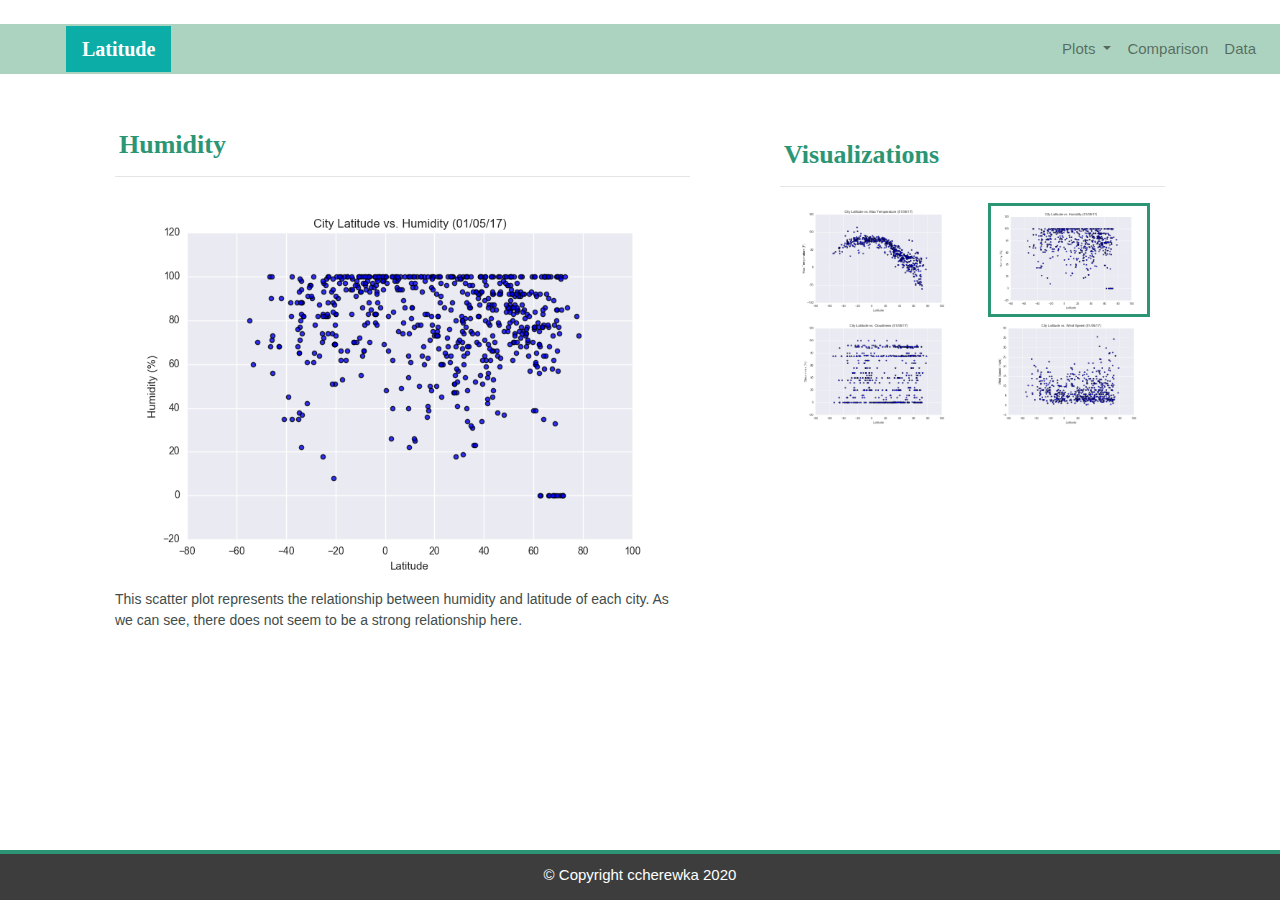
<file: humidity.html>
<!DOCTYPE html>
<html lang="en-us">
<head>
​
    <meta charset="UTF-8">
    <meta name="viewport" content="width=device-width, initial-scale=1">
    <meta http-equiv="X-UA-Compatible" content="ie=edge">
​
<title>Bootstrap Visualization Dashboard</title>
​
<!--Bootstrap CSS-->
<link rel="stylesheet" href="https://maxcdn.bootstrapcdn.com/bootstrap/4.0.0/css/bootstrap.min.css" integrity="sha384-Gn5384xqQ1aoWXA+058RXPxPg6fy4IWvTNh0E263XmFcJlSAwiGgFAW/dAiS6JXm" crossorigin="anonymous">

<!--CSS Sytling-->
<link rel="stylesheet" type="text/css" href="style.css">
​
</head>
​
<!--Top section-->
<body>
  
    <div class="navigation">
  
      <nav class="navbar navbar-expand-lg navbar-light">
  
        <a class="navbar-brand" style="background-color: #0BADA6;" href="index.html">
          
          Latitude
        
        </a>
  
        <button 

            class="navbar-toggler  border border-white" 
            type="button" 
            data-toggle="collapse" 
            data-target="#navbarNavDropdown"
            aria-controls="navbarNavDropdown" 
            aria-expanded="false" 
            aria-label="Toggle navigation"> 
            <span class="navbar-toggler-icon"></span>

        </button>
  
        <div class="collapse navbar-collapse" id="navbarNavDropdown">
  
          <ul class="navbar-nav ml-auto">
  
            <li class="nav-item dropdown">
  
              <a 
                class="nav-link dropdown-toggle" 
                href="#" id="navbarDropdownMenuLink" 
                data-toggle="dropdown"
                aria-haspopup="true" aria-expanded="false">Plots

              </a>

              <div class="dropdown-menu" aria-labelledby="navbarDropdownMenuLink">
  
                <a class="dropdown-item" href="temp.html">Maximum Temperature</a>
  
                <a class="dropdown-item" href="humidity.html">Humidity</a>
  
                <a class="dropdown-item" href="cloudiness.html">Cloudiness</a>
  
                <a class="dropdown-item" href="wind.html">Wind Speed</a>
  
              </div>  
            </li>
  
            <li class="nav-item">
  
              <a class="nav-link" href="comparison.html">Comparison

              </a>  
            </li>
  
            <li class="nav-item">

              <a class="nav-link" href="data.html">Data
              
              </a>  
            </li>  
          </ul> 
        </div> 
      </nav> 
    </div>
    <!-- Top Section End -->

<!-- Middle Section -->
    <div class="container">

      <section class="row">

        <!--Left (Content) Section-->
        <div class="col-lg-7 col-md-12">

          <div class="left_content">

            <h1 class="left_title">

              Humidity
            
            </h1>

            <hr>

            <img src="Resources/assets/images/Fig2.png" alt="Latitude vs. Humidity">

            <p>

              This scatter plot represents the relationship between humidity and latitude of each city.  
              As we can see, there does not seem to be a strong relationship here.

            </p>

          </div>

        </div>
        <!--Left (Content) Section End-->

        <!-- Right (Visualizations) Start -->
        <div class="col-lg-5 col-md-12">

          <section id="right-area">

            <div class="right_content">

              <h2 class="right_title">
                
                Visualizations
              
              </h2>

              <hr />

              <div class="container">

                <div class="row">

                  <div class="col-6">

                        <a href="temp.html">

                          <img src="Resources/assets/images/Fig1.png" alt="Latitude vs. Max Temperature", title="Latitude vs. Max Temperature" class="visualizations_image">

                        </a>

                  </div>

                  <div class="col-6">

                        <a href="humidity.html">

                          <img src="Resources/assets/images/Fig2.png" alt="Latitude vs. Humidity", title="Latitude vs. Humidity" class="active">

                        </a>

                  </div>

                  <div class="col-6">

                       <a href="cloudiness.html">

                          <img src="Resources/assets/images/Fig3.png" alt="Latitude vs. Cloudiness", title="Latitude vs. Cloudiness", class="visualizations_image">

                      </a>

                  </div>

                  <div class="col-6">

                      <a href="wind.html">

                          <img src="Resources/assets/images/Fig4.png" alt="Latitude vs. Wind Speed", title="Latitude vs. Wind Speed", class="visualizations_image">

                       </a>
                  </div>
                </div>
              </div>
            </div>
          </section>
          </div>
          <!-- Right (Visualizations) End -->

        </section>
    </div>
<!-- Middle Section End -->
​
<!-- Start of footer -->
    <footer>

      <div class="footer">&copy; Copyright ccherewka 2020</div>

    </footer>
<!-- End of footer -->
​
    <script src="https://code.jquery.com/jquery-3.2.1.slim.min.js" integrity="sha384-KJ3o2DKtIkvYIK3UENzmM7KCkRr/rE9/Qpg6aAZGJwFDMVNA/GpGFF93hXpG5KkN" crossorigin="anonymous"></script>
    <script src="https://cdnjs.cloudflare.com/ajax/libs/popper.js/1.12.9/umd/popper.min.js" integrity="sha384-ApNbgh9B+Y1QKtv3Rn7W3mgPxhU9K/ScQsAP7hUibX39j7fakFPskvXusvfa0b4Q" crossorigin="anonymous"></script>
    <script src="https://maxcdn.bootstrapcdn.com/bootstrap/4.0.0/js/bootstrap.min.js" integrity="sha384-JZR6Spejh4U02d8jOt6vLEHfe/JQGiRRSQQxSfFWpi1MquVdAyjUar5+76PVCmYl" crossorigin="anonymous"></script>
  </body>
​
</html>
</file>
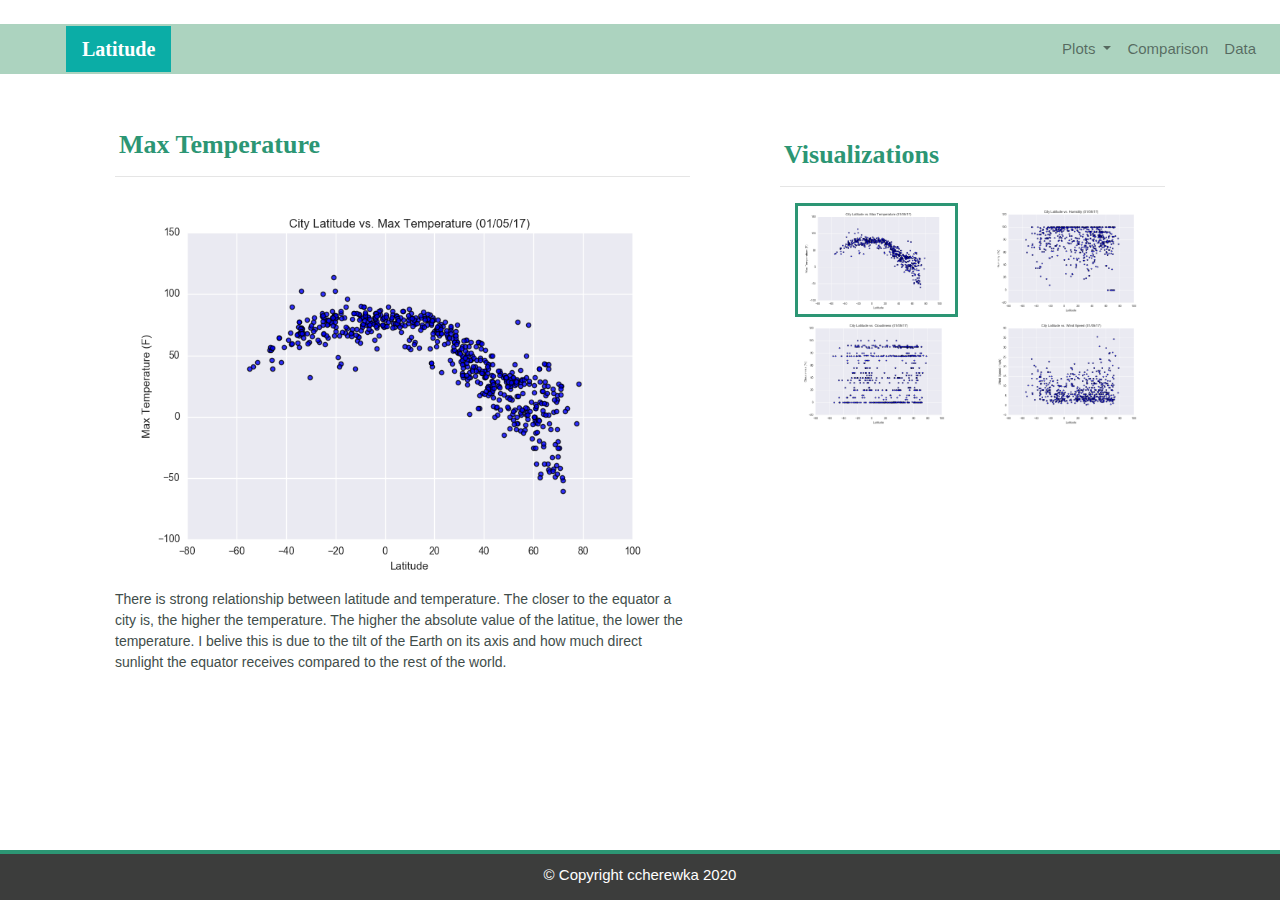
<file: temp.html>
<!DOCTYPE html>
<html lang="en-us">
<head>
​
    <meta charset="UTF-8">
    <meta name="viewport" content="width=device-width, initial-scale=1">
    <meta http-equiv="X-UA-Compatible" content="ie=edge">
​
<title>Bootstrap Visualization Dashboard</title>
​
<!--Bootstrap CSS-->
<link rel="stylesheet" href="https://maxcdn.bootstrapcdn.com/bootstrap/4.0.0/css/bootstrap.min.css" integrity="sha384-Gn5384xqQ1aoWXA+058RXPxPg6fy4IWvTNh0E263XmFcJlSAwiGgFAW/dAiS6JXm" crossorigin="anonymous">

<!--CSS Sytling-->
<link rel="stylesheet" type="text/css" href="style.css">
​
</head>
​
<!--Top section-->
<body>
  
    <div class="navigation">
  
      <nav class="navbar navbar-expand-lg navbar-light">
  
        <a class="navbar-brand" style="background-color: #0BADA6;" href="index.html">
          
          Latitude
        
        </a>
  
        <button 

            class="navbar-toggler  border border-white" 
            type="button" 
            data-toggle="collapse" 
            data-target="#navbarNavDropdown"
            aria-controls="navbarNavDropdown" 
            aria-expanded="false" 
            aria-label="Toggle navigation"> 
            <span class="navbar-toggler-icon"></span>

        </button>
  
        <div class="collapse navbar-collapse" id="navbarNavDropdown">
  
          <ul class="navbar-nav ml-auto">
  
            <li class="nav-item dropdown">
  
              <a 
                class="nav-link dropdown-toggle" 
                href="#" id="navbarDropdownMenuLink" 
                data-toggle="dropdown"
                aria-haspopup="true" aria-expanded="false">Plots

              </a>

              <div class="dropdown-menu" aria-labelledby="navbarDropdownMenuLink">
  
                <a class="dropdown-item" href="temp.html">Maximum Temperature</a>
  
                <a class="dropdown-item" href="humidity.html">Humidity</a>
  
                <a class="dropdown-item" href="cloudiness.html">Cloudiness</a>
  
                <a class="dropdown-item" href="wind.html">Wind Speed</a>
  
              </div>  
            </li>
  
            <li class="nav-item">
  
              <a class="nav-link" href="comparison.html">Comparison

              </a>  
            </li>
  
            <li class="nav-item">

              <a class="nav-link" href="data.html">Data
              
              </a>  
            </li>  
          </ul> 
        </div> 
      </nav> 
    </div>
    <!-- Top Section End -->

<!-- Middle Section -->
    <div class="container">

      <section class="row">

        <!--Left (Content) Section-->
        <div class="col-lg-7 col-md-12">

          <div class="left_content">

            <h1 class="left_title">

              Max Temperature

            </h1>

            <hr>

            <img src="Resources/assets/images/Fig1.png" alt="Latitude vs. Max Temperature">

            <p>

              There is strong relationship between latitude and temperature.  The closer to the equator a city is, the higher the temperature. 
              The higher the absolute value of the latitue, the lower the temperature. 
              I belive this is due to the tilt of the Earth on its axis and how much direct sunlight the equator receives compared to the rest of the world.

            </p>

          </div>

        </div>
        <!--Left (Content) Section End-->

        <!-- Right (Visualizations) Start -->
        <div class="col-lg-5 col-md-12">

            <section id="right-area">

              <div class="right_content">

                <h2 class="right_title">

                  Visualizations

                </h2>

                <hr />

                <div class="container">

                  <div class="row">

                      <div class="col-6">

                            <a href="temp.html">

                                <img src="Resources/assets/images/Fig1.png" alt="Latitude vs. Max Temperature", title="Latitude vs. Max Temperature" class="active">

                            </a>

                      </div>

                      <div class="col-6">

                            <a href="humidity.html">

                                <img src="Resources/assets/images/Fig2.png" alt="Latitude vs. Humidity", title="Latitude vs. Humidity" class="visualizations_image">

                            </a>

                      </div>

                      <div class="col-6">

                            <a href="cloudiness.html">

                                <img src="Resources/assets/images/Fig3.png" alt="Latitude vs. Cloudiness", title="Latitude vs. Cloudiness", class="visualizations_image">

                            </a>

                      </div>

                      <div class="col-6">

                            <a href="wind.html">

                                <img src="Resources/assets/images/Fig4.png" alt="Latitude vs. Wind Speed", title="Latitude vs. Wind Speed", class="visualizations_image">

                            </a>
                      </div>
                </div>
              </div>
            </div>
          </section>
        </div>
        <!-- Right (Visualizations) End -->
        
      </section>
    </div>

<!-- Middle Section End -->

<!-- Start of footer -->
    <footer>

      <div class="footer">&copy; Copyright ccherewka 2020</div>
      
    </footer>
<!-- End of footer -->


    <script src="https://code.jquery.com/jquery-3.2.1.slim.min.js" integrity="sha384-KJ3o2DKtIkvYIK3UENzmM7KCkRr/rE9/Qpg6aAZGJwFDMVNA/GpGFF93hXpG5KkN" crossorigin="anonymous"></script>
    <script src="https://cdnjs.cloudflare.com/ajax/libs/popper.js/1.12.9/umd/popper.min.js" integrity="sha384-ApNbgh9B+Y1QKtv3Rn7W3mgPxhU9K/ScQsAP7hUibX39j7fakFPskvXusvfa0b4Q" crossorigin="anonymous"></script>
    <script src="https://maxcdn.bootstrapcdn.com/bootstrap/4.0.0/js/bootstrap.min.js" integrity="sha384-JZR6Spejh4U02d8jOt6vLEHfe/JQGiRRSQQxSfFWpi1MquVdAyjUar5+76PVCmYl" crossorigin="anonymous"></script>
  </body>
​
</html>
</file>
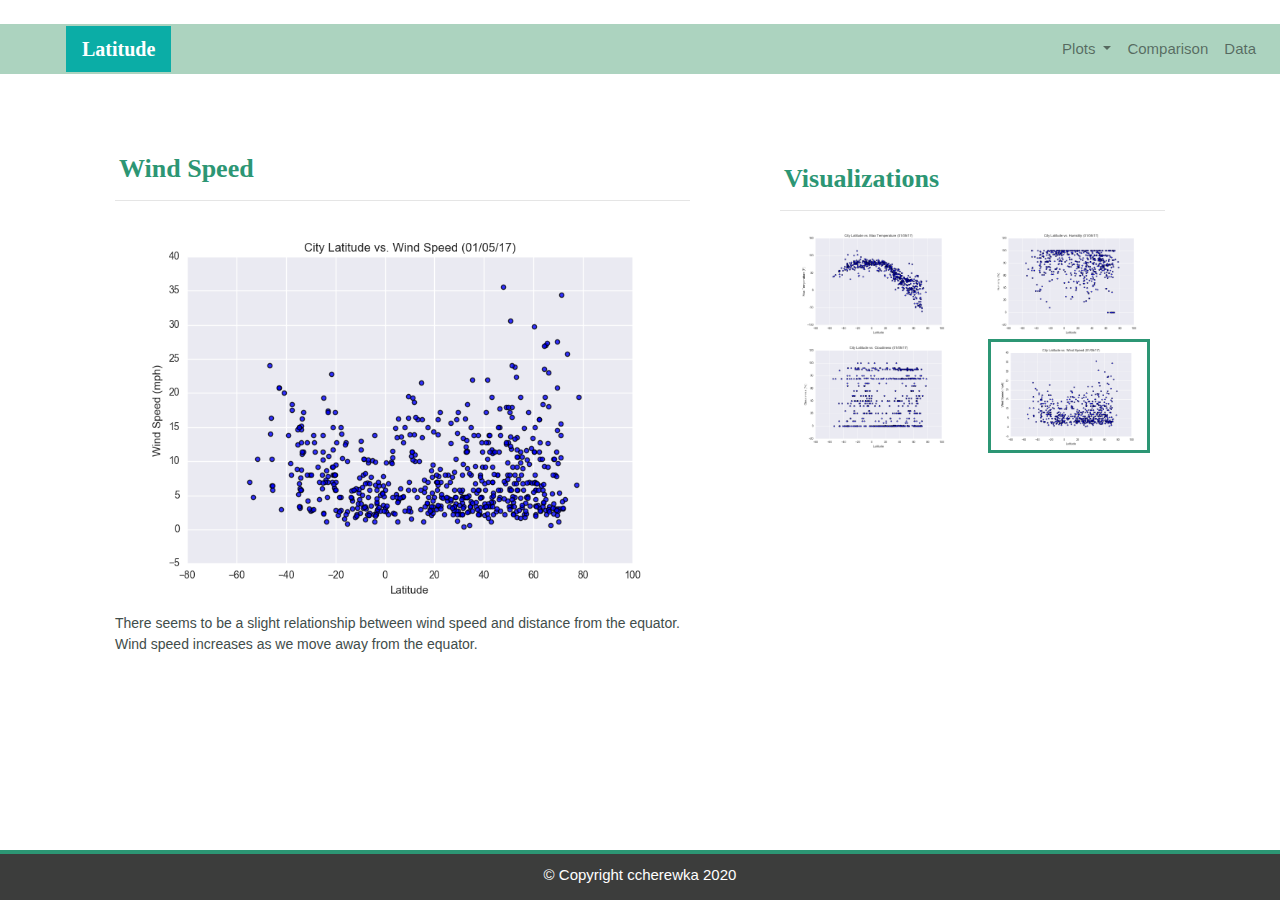
<file: wind.html>
<!DOCTYPE html>
<html lang="en-us">
<head>
​
    <meta charset="UTF-8">
    <meta name="viewport" content="width=device-width, initial-scale=1">
    <meta http-equiv="X-UA-Compatible" content="ie=edge">
​
<title>Bootstrap Visualization Dashboard</title>
​
<!--Bootstrap CSS-->
<link rel="stylesheet" href="https://maxcdn.bootstrapcdn.com/bootstrap/4.0.0/css/bootstrap.min.css" integrity="sha384-Gn5384xqQ1aoWXA+058RXPxPg6fy4IWvTNh0E263XmFcJlSAwiGgFAW/dAiS6JXm" crossorigin="anonymous">

<!--CSS Sytling-->
<link rel="stylesheet" type="text/css" href="style.css">
​
</head>
​
<!--Top section-->
<body>
  
    <div class="navigation">
  
      <nav class="navbar navbar-expand-lg navbar-light">
  
        <a class="navbar-brand" style="background-color: #0BADA6;" href="index.html">
          
          Latitude
        
        </a>
  
        <button 

            class="navbar-toggler  border border-white" 
            type="button" 
            data-toggle="collapse" 
            data-target="#navbarNavDropdown"
            aria-controls="navbarNavDropdown" 
            aria-expanded="false" 
            aria-label="Toggle navigation"> 
            <span class="navbar-toggler-icon"></span>

        </button>
  
        <div class="collapse navbar-collapse" id="navbarNavDropdown">
  
          <ul class="navbar-nav ml-auto">
  
            <li class="nav-item dropdown">
  
              <a 
                class="nav-link dropdown-toggle" 
                href="#" id="navbarDropdownMenuLink" 
                data-toggle="dropdown"
                aria-haspopup="true" aria-expanded="false">Plots

              </a>

              <div class="dropdown-menu" aria-labelledby="navbarDropdownMenuLink">
  
                <a class="dropdown-item" href="temp.html">Maximum Temperature</a>
  
                <a class="dropdown-item" href="humidity.html">Humidity</a>
  
                <a class="dropdown-item" href="cloudiness.html">Cloudiness</a>
  
                <a class="dropdown-item" href="wind.html">Wind Speed</a>
  
              </div>  
            </li>
  
            <li class="nav-item">
  
              <a class="nav-link" href="comparison.html">Comparison

              </a>  
            </li>
  
            <li class="nav-item">

              <a class="nav-link" href="data.html">Data
              
              </a>  
            </li>  
          </ul> 
        </div> 
      </nav> 
    </div>
    <!-- Top Section End -->
​
<!-- Middle Section -->
    <div class="container">

      <section class="row">

        <!--Left (Content) Section-->
        <div class="col-lg-7 col-md-12">

          <div class="left_content">

            <h1 class="left_title">
              
              Wind Speed
            
            </h1>

            <hr>

              <img src="Resources/assets/images/Fig4.png" alt="Latitude vs. Wind Speed">

            <p>

              There seems to be a slight relationship between wind speed and
              distance from the equator.  Wind speed increases as we move
              away from the equator.

            </p>

          </div>

        </div>
        <!--Left (Content) Section End-->

        <!-- Right (Visualizations) Start -->
        <div class="col-lg-5 col-md-12">
        
          <section id="right-area">

            <div class="right_content">

              <h2 class="right_title">

                Visualizations

              </h2>

              <hr />

              <div class="container">

                  <div class="row">

                      <div class="col-6">

                            <a href="temp.html">

                                <img src="Resources/assets/images/Fig1.png" alt="Latitude vs. Max Temperature", title="Latitude vs. Max Temperature" class="visualizations_image">

                            </a>

                      </div>

                      <div class="col-6">

                            <a href="humidity.html">

                                <img src="Resources/assets/images/Fig2.png" alt="Latitude vs. Humidity", title="Latitude vs. Humidity" class="visualizations_image">

                            </a>

                      </div>

                      <div class="col-6">

                            <a href="cloudiness.html">

                                <img src="Resources/assets/images/Fig3.png" alt="Latitude vs. Cloudiness", title="Latitude vs. Cloudiness", class="visualizations_image">

                            </a>

                      </div>

                      <div class="col-6">

                            <a href="wind.html">

                                <img src="Resources/assets/images/Fig4.png" alt="Latitude vs. Wind Speed", title="Latitude vs. Wind Speed", class="active">

                            </a>
                      </div>
                </div>
              </div>
            </div>
          </section>
        </div>
        <!-- Right (Visualizations) End -->
        
      </section>
    </div>
<!-- Middle Section End -->
​
<!-- Start of footer -->
    <footer>

      <div class="footer">&copy; Copyright ccherewka 2020</div>

    </footer>
<!-- End of footer -->

    <script src="https://code.jquery.com/jquery-3.2.1.slim.min.js" integrity="sha384-KJ3o2DKtIkvYIK3UENzmM7KCkRr/rE9/Qpg6aAZGJwFDMVNA/GpGFF93hXpG5KkN" crossorigin="anonymous"></script>
    <script src="https://cdnjs.cloudflare.com/ajax/libs/popper.js/1.12.9/umd/popper.min.js" integrity="sha384-ApNbgh9B+Y1QKtv3Rn7W3mgPxhU9K/ScQsAP7hUibX39j7fakFPskvXusvfa0b4Q" crossorigin="anonymous"></script>
    <script src="https://maxcdn.bootstrapcdn.com/bootstrap/4.0.0/js/bootstrap.min.js" integrity="sha384-JZR6Spejh4U02d8jOt6vLEHfe/JQGiRRSQQxSfFWpi1MquVdAyjUar5+76PVCmYl" crossorigin="anonymous"></script>
  </body>
​
</html>
</file>
<file: style.css>
style.css



body{
    background-color: #EDEDED; 
}

.navbar{
    max-height: 50px; 
	background-color: #acd3bf; 
    font-size: 15px; 
}

.navigation .navbar-brand{
	color: white; 
	margin-left: 50px; 
	padding: inherit; 
	font-weight: bold; 
	background-color: #f4f7f6;
	font-family: Georgia, Times, "Times New Roman", serif;
}

.dropdown-item{
    color: #30615c; 
}

.dropdown-menu .dropdown-item:hover, .dropdown-menu .dropdown-item:active{
    background-color:#adc7c4; 
}

.nav-link:hover{
    background-color:#adc7c4;
}


/* Media Queries */
@media (max-width: 991.98px){
.navbar-expand-lg{
	background-color: #2c9674;
}
.navbar{
    max-height: none; 
    padding: inherit;
}
.navbar div{
    margin: inherit; 
    background-color: white;  
}
.navbar-brand{
    padding: 10px; 
}

button{
    margin-left: auto; 
}

button:focus {
    outline: 1px dotted;
}
}

.left_content {
	margin-top: 30px;
	margin-bottom: 60px;
	padding: 10px 30px 5px;
	color: black;
	background-color: white;
}

.right_content {
	margin-top: 40px;
	margin-bottom: 20px;
	padding: 10px 30px 40px;
	color: black;
	background-color: white;
}
.left_title, .right_title {
	padding-top: 15px; 
	padding-left: 4px;
	color: #2c9674;
	font-size: 26px;
	font-weight: bold;
	font-family: Georgia, Times, "Times New Roman", serif;
}

img{
	width: 100%;
	height: 100%;
}

.wrapped_image {
	float: left;
	width: 60%;
	height: 60%;
}

p{
	color: #414d4a;
	font-size: 14px;
	font-family: Arial, Helvetica, sans-serif;
}


.active, .visualizations_image:hover{
    border-color:#2c9674;
    border-style: solid; 
}

.footer{
	background-color: #3c3d3c; 
    border-top-style: solid; 
    border-top-width: 4px; 
    border-top-color: #2c9674;
    color: white; 
    min-height: 50px; 
    font-family: Arial, Helvetica, sans-serif;
    font-size: 15px; 
    text-align: center; 
    position: fixed;
    padding-top: 10px; 
	width: 100%;
	left: 0;
	bottom: 0;
}
</file>
